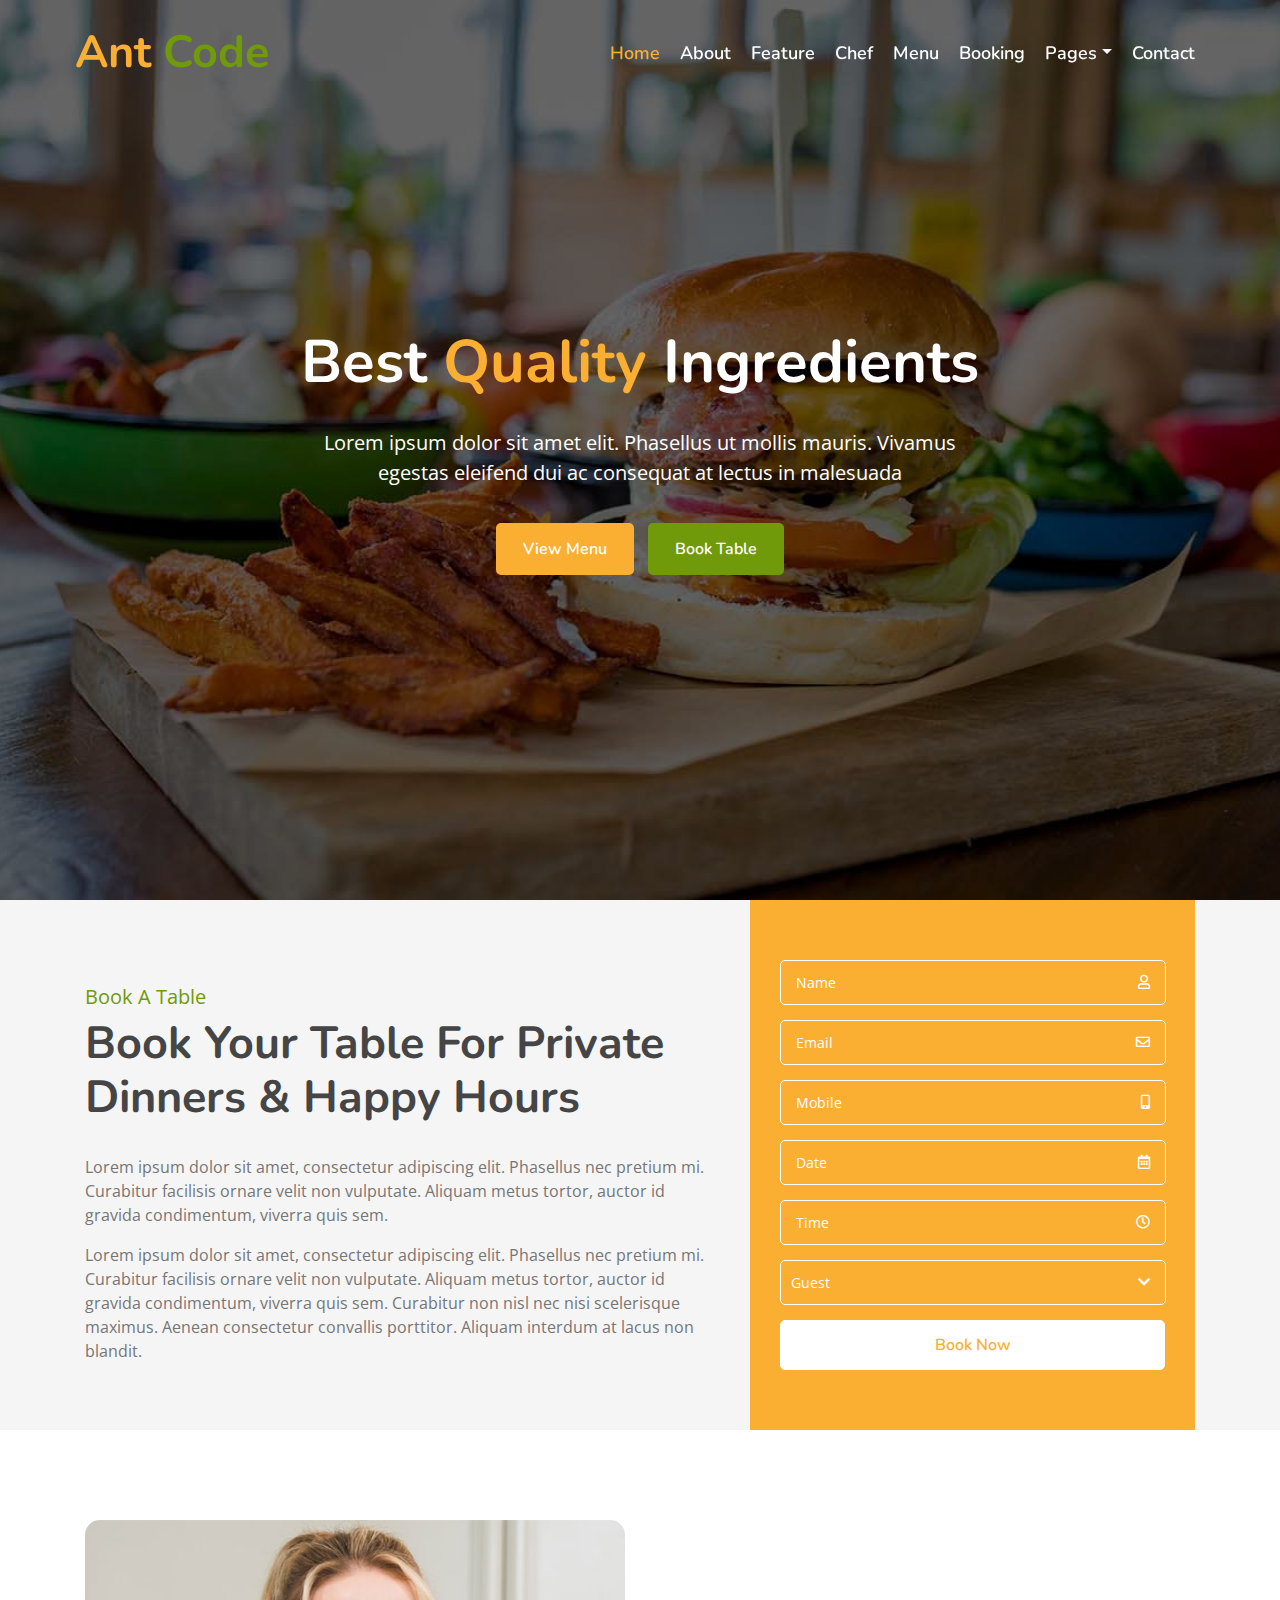
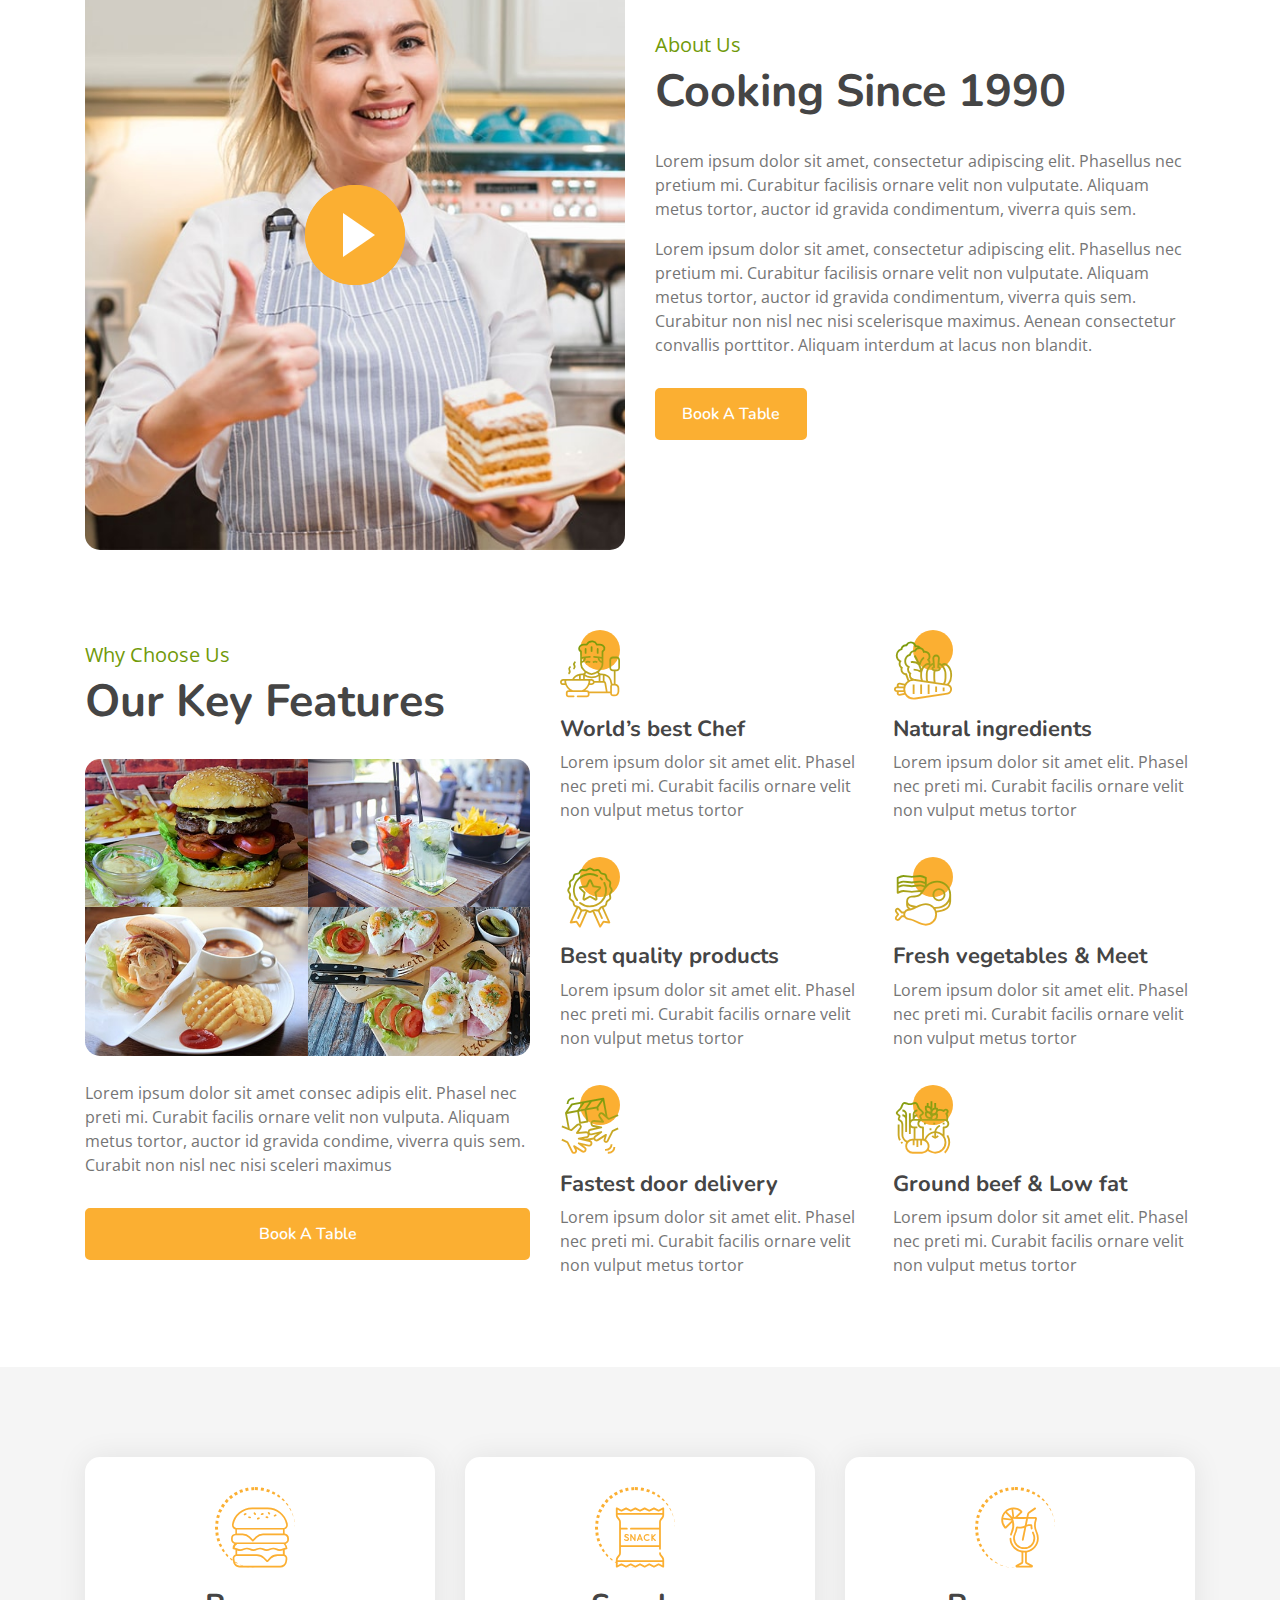
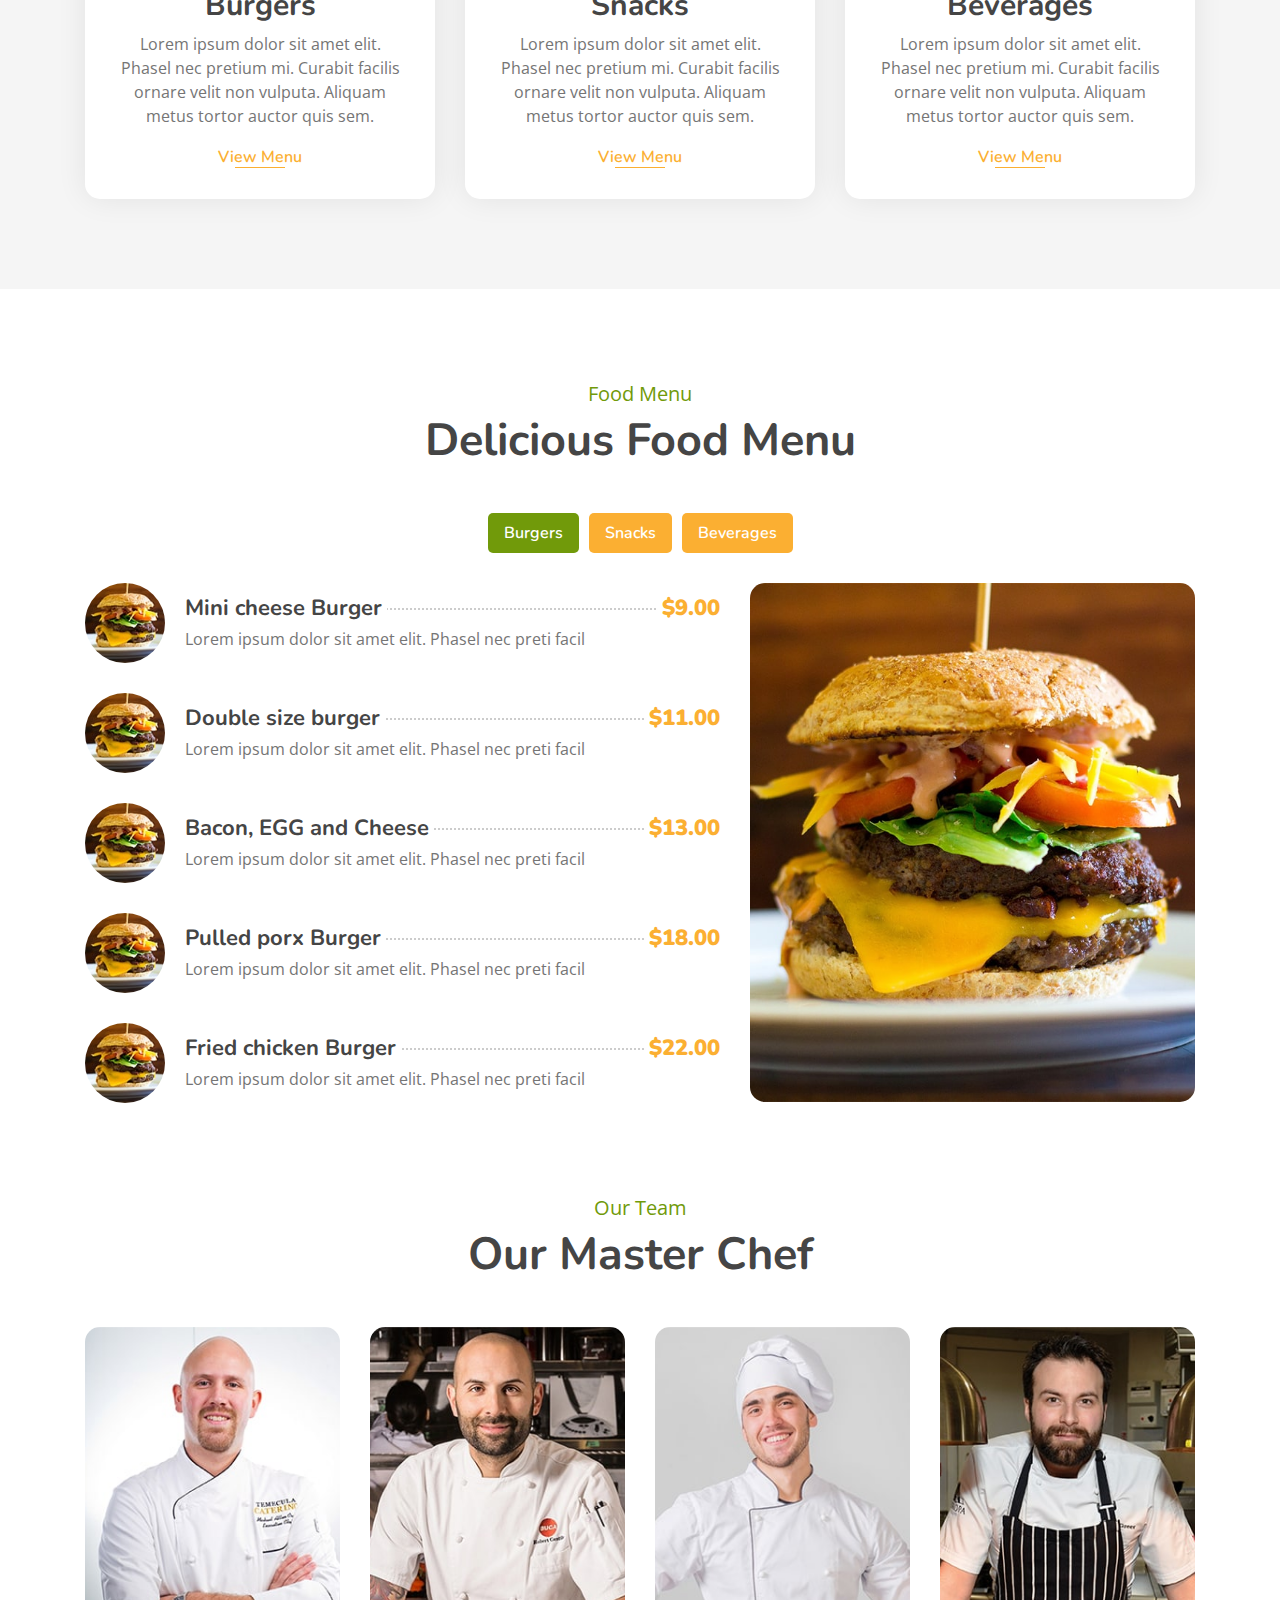
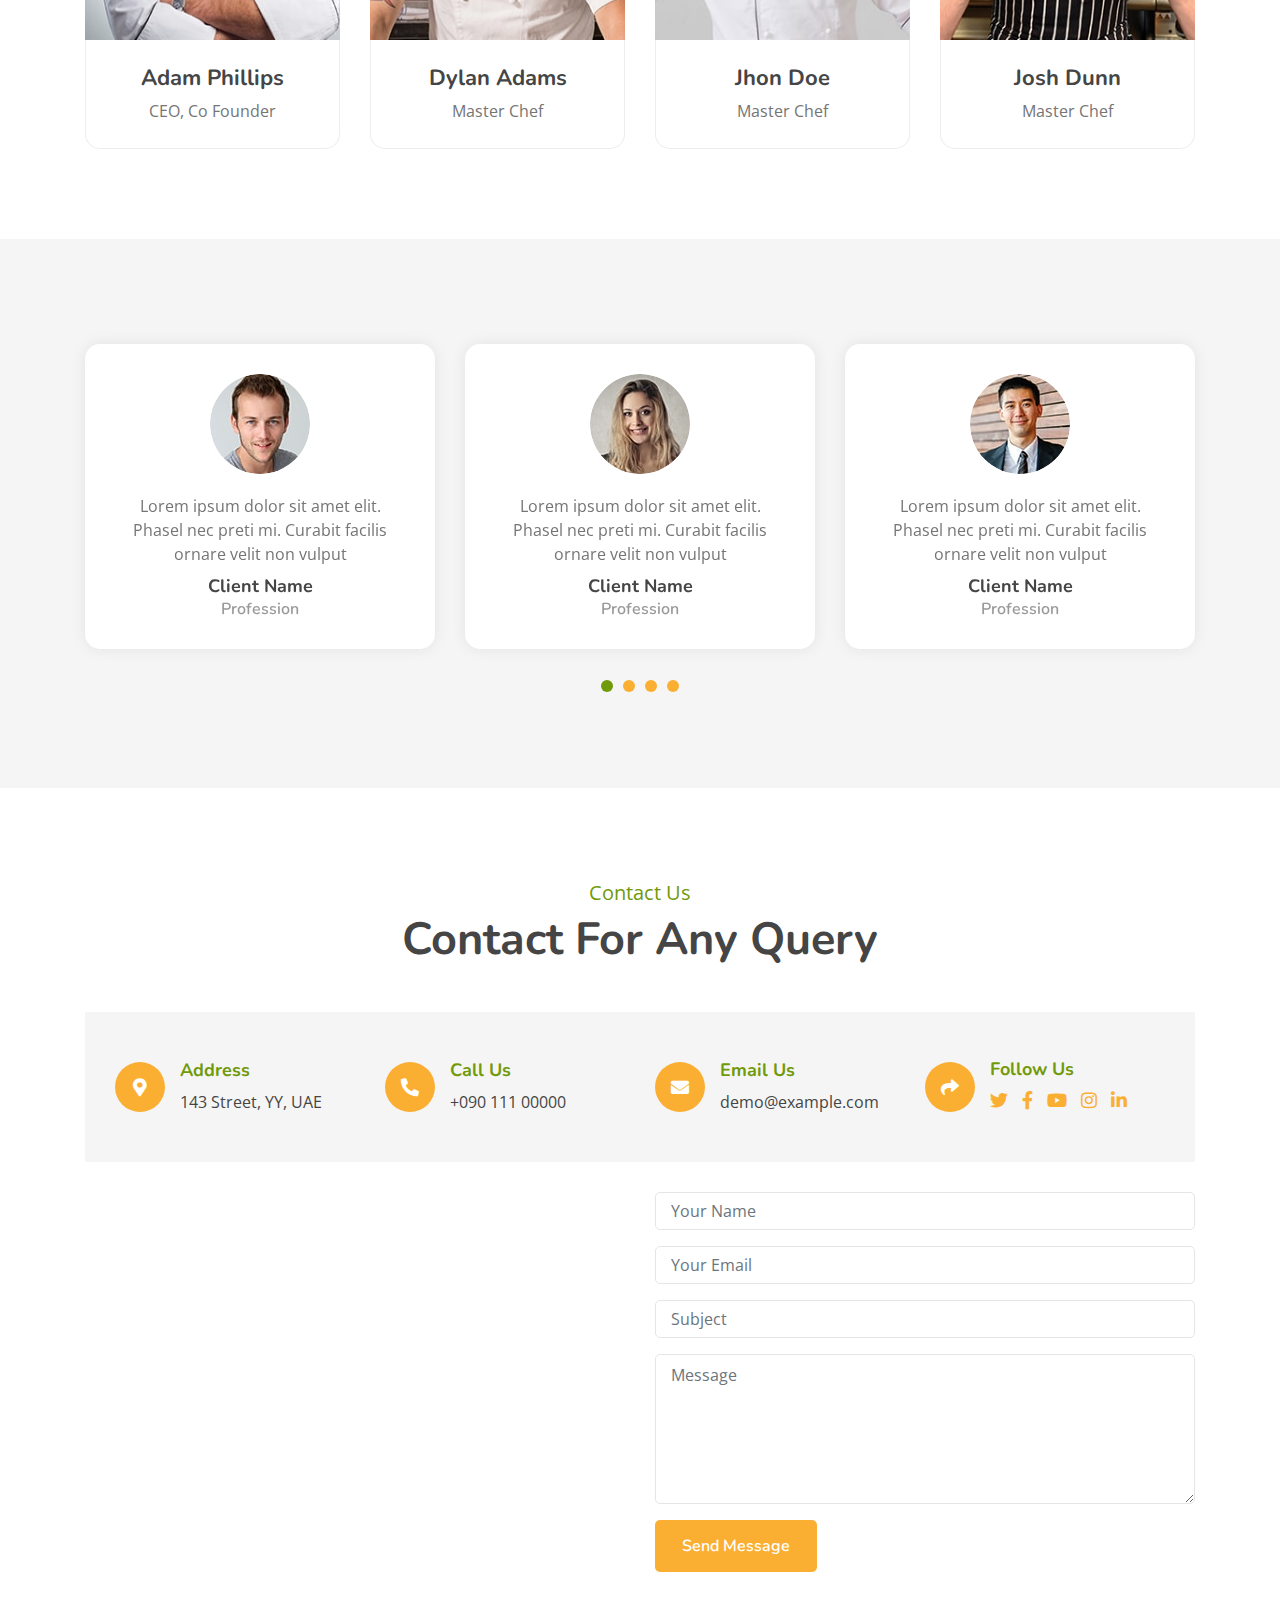
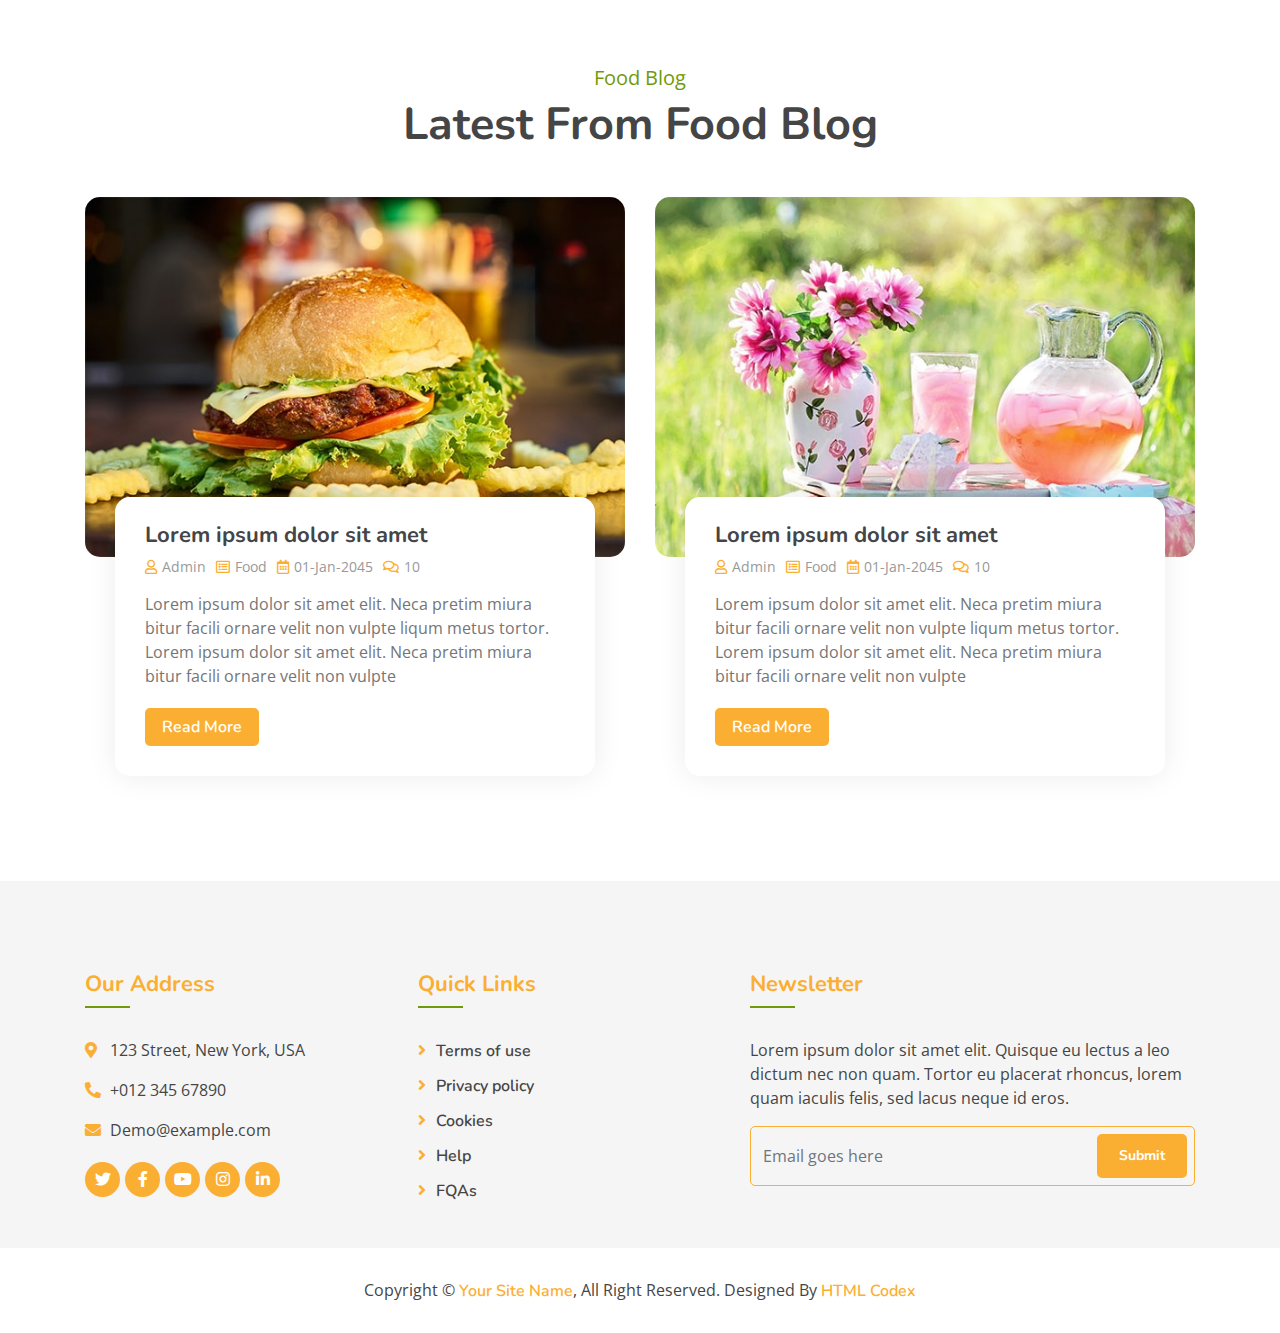
<file: index.html>
<!DOCTYPE html>
<html lang="en">
    <head>
        <meta charset="utf-8">
        <title>Burger King - Food Website Template</title>
        <meta content="width=device-width, initial-scale=1.0" name="viewport">
        <meta content="Free Website Template" name="keywords">
        <meta content="Free Website Template" name="description">

        <!-- Favicon -->
        <link href="img/favicon.ico" rel="icon">

        <!-- Google Font -->
        <link href="https://fonts.googleapis.com/css?family=Open+Sans:300,400|Nunito:600,700" rel="stylesheet"> 
        
        <!-- CSS Libraries -->
        <link href="https://stackpath.bootstrapcdn.com/bootstrap/4.4.1/css/bootstrap.min.css" rel="stylesheet">
        <link href="https://cdnjs.cloudflare.com/ajax/libs/font-awesome/5.10.0/css/all.min.css" rel="stylesheet">
        <link href="lib/animate/animate.min.css" rel="stylesheet">
        <link href="lib/owlcarousel/assets/owl.carousel.min.css" rel="stylesheet">
        <link href="lib/flaticon/font/flaticon.css" rel="stylesheet">
        <link href="lib/tempusdominus/css/tempusdominus-bootstrap-4.min.css" rel="stylesheet" />

        <!-- Template Stylesheet -->
        <link href="css/style.css" rel="stylesheet">
    </head>

    <body>
        <!-- Nav Bar Start -->
        <div class="navbar navbar-expand-lg bg-light navbar-light">
            <div class="container-fluid">
                <a href="index.html" class="navbar-brand">Ant <span>Code</span></a>
                <button type="button" class="navbar-toggler" data-toggle="collapse" data-target="#navbarCollapse">
                    <span class="navbar-toggler-icon"></span>
                </button>

                <div class="collapse navbar-collapse justify-content-between" id="navbarCollapse">
                    <div class="navbar-nav ml-auto">
                        <a href="index.html" class="nav-item nav-link active">Home</a>
                        <a href="about.html" class="nav-item nav-link">About</a>
                        <a href="feature.html" class="nav-item nav-link">Feature</a>
                        <a href="team.html" class="nav-item nav-link">Chef</a>
                        <a href="menu.html" class="nav-item nav-link">Menu</a>
                        <a href="booking.html" class="nav-item nav-link">Booking</a>
                        <div class="nav-item dropdown">
                            <a href="#" class="nav-link dropdown-toggle" data-toggle="dropdown">Pages</a>
                            <div class="dropdown-menu">
                                <a href="blog.html" class="dropdown-item">Blog Grid</a>
                                <a href="single.html" class="dropdown-item">Blog Detail</a>
                            </div>
                        </div>
                        <a href="contact.html" class="nav-item nav-link">Contact</a>
                    </div>
                </div>
            </div>
        </div>
        <!-- Nav Bar End -->


        <!-- Carousel Start -->
        <div class="carousel">
            <div class="container-fluid">
                <div class="owl-carousel">
                    <div class="carousel-item">
                        <div class="carousel-img">
                            <img src="img/carousel-1.jpg" alt="Image">
                        </div>
                        <div class="carousel-text">
                            <h1>Best <span>Quality</span> Ingredients</h1>
                            <p>
                                Lorem ipsum dolor sit amet elit. Phasellus ut mollis mauris. Vivamus egestas eleifend dui ac consequat at lectus in malesuada
                            </p>
                            <div class="carousel-btn">
                                <a class="btn custom-btn" href="">View Menu</a>
                                <a class="btn custom-btn" href="">Book Table</a>
                            </div>
                        </div>
                    </div>
                    <div class="carousel-item">
                        <div class="carousel-img">
                            <img src="img/carousel-2.jpg" alt="Image">
                        </div>
                        <div class="carousel-text">
                            <h1>World’s <span>Best</span> Chef</h1>
                            <p>
                                Morbi sagittis turpis id suscipit feugiat. Suspendisse eu augue urna. Morbi sagittis, orci sodales varius fermentum, tortor
                            </p>
                            <div class="carousel-btn">
                                <a class="btn custom-btn" href="">View Menu</a>
                                <a class="btn custom-btn" href="">Book Table</a>
                            </div>
                        </div>
                    </div>
                    <div class="carousel-item">
                        <div class="carousel-img">
                            <img src="img/carousel-3.jpg" alt="Image">
                        </div>
                        <div class="carousel-text">
                            <h1>Fastest Order <span>Delivery</span></h1>
                            <p>
                                Sed ultrices, est eget feugiat accumsan, dui nibh egestas tortor, ut rhoncus nibh ligula euismod quam. Proin pellentesque odio
                            </p>
                            <div class="carousel-btn">
                                <a class="btn custom-btn" href="">View Menu</a>
                                <a class="btn custom-btn" href="">Book Table</a>
                            </div>
                        </div>
                    </div>
                </div>
            </div>
        </div>
        <!-- Carousel End -->
        
        
        <!-- Booking Start -->
        <div class="booking">
            <div class="container">
                <div class="row align-items-center">
                    <div class="col-lg-7">
                        <div class="booking-content">
                            <div class="section-header">
                                <p>Book A Table</p>
                                <h2>Book Your Table For Private Dinners & Happy Hours</h2>
                            </div>
                            <div class="about-text">
                                <p>
                                    Lorem ipsum dolor sit amet, consectetur adipiscing elit. Phasellus nec pretium mi. Curabitur facilisis ornare velit non vulputate. Aliquam metus tortor, auctor id gravida condimentum, viverra quis sem.
                                </p>
                                <p>
                                    Lorem ipsum dolor sit amet, consectetur adipiscing elit. Phasellus nec pretium mi. Curabitur facilisis ornare velit non vulputate. Aliquam metus tortor, auctor id gravida condimentum, viverra quis sem. Curabitur non nisl nec nisi scelerisque maximus. Aenean consectetur convallis porttitor. Aliquam interdum at lacus non blandit.
                                </p>
                            </div>
                        </div>
                    </div>
                    <div class="col-lg-5">
                        <div class="booking-form">
                            <form>
                                <div class="control-group">
                                    <div class="input-group">
                                        <input type="text" class="form-control" placeholder="Name" required="required" />
                                        <div class="input-group-append">
                                            <div class="input-group-text"><i class="far fa-user"></i></div>
                                        </div>
                                    </div>
                                </div>
                                <div class="control-group">
                                    <div class="input-group">
                                        <input type="email" class="form-control" placeholder="Email" required="required" />
                                        <div class="input-group-append">
                                            <div class="input-group-text"><i class="far fa-envelope"></i></div>
                                        </div>
                                    </div>
                                </div>
                                <div class="control-group">
                                    <div class="input-group">
                                        <input type="text" class="form-control" placeholder="Mobile" required="required" />
                                        <div class="input-group-append">
                                            <div class="input-group-text"><i class="fa fa-mobile-alt"></i></div>
                                        </div>
                                    </div>
                                </div>
                                <div class="control-group">
                                    <div class="input-group date" id="date" data-target-input="nearest">
                                        <input type="text" class="form-control datetimepicker-input" placeholder="Date" data-target="#date" data-toggle="datetimepicker"/>
                                        <div class="input-group-append" data-target="#date" data-toggle="datetimepicker">
                                            <div class="input-group-text"><i class="far fa-calendar-alt"></i></div>
                                        </div>
                                    </div>
                                </div>
                                <div class="control-group">
                                    <div class="input-group time" id="time" data-target-input="nearest">
                                        <input type="text" class="form-control datetimepicker-input" placeholder="Time" data-target="#time" data-toggle="datetimepicker"/>
                                        <div class="input-group-append" data-target="#time" data-toggle="datetimepicker">
                                            <div class="input-group-text"><i class="far fa-clock"></i></div>
                                        </div>
                                    </div>
                                </div>
                                <div class="control-group">
                                    <div class="input-group">
                                        <select class="custom-select form-control">
                                            <option selected>Guest</option>
                                            <option value="1">1 Guest</option>
                                            <option value="2">2 Guest</option>
                                            <option value="3">3 Guest</option>
                                            <option value="4">4 Guest</option>
                                            <option value="5">5 Guest</option>
                                            <option value="6">6 Guest</option>
                                            <option value="7">7 Guest</option>
                                            <option value="8">8 Guest</option>
                                            <option value="9">9 Guest</option>
                                            <option value="10">10 Guest</option>
                                        </select>
                                        <div class="input-group-append">
                                            <div class="input-group-text"><i class="fa fa-chevron-down"></i></div>
                                        </div>
                                    </div>
                                </div>
                                <div>
                                    <button class="btn custom-btn" type="submit">Book Now</button>
                                </div>
                            </form>
                        </div>
                    </div>
                </div>
            </div>
        </div>
        <!-- Booking End -->
        

        <!-- About Start -->
        <div class="about">
            <div class="container">
                <div class="row align-items-center">
                    <div class="col-lg-6">
                        <div class="about-img">
                            <img src="img/about.jpg" alt="Image">
                            <button type="button" class="btn-play" data-toggle="modal" data-src="https://www.youtube.com/embed/DWRcNpR6Kdc" data-target="#videoModal">
                                <span></span>
                            </button>
                        </div>
                    </div>
                    <div class="col-lg-6">
                        <div class="about-content">
                            <div class="section-header">
                                <p>About Us</p>
                                <h2>Cooking Since 1990</h2>
                            </div>
                            <div class="about-text">
                                <p>
                                    Lorem ipsum dolor sit amet, consectetur adipiscing elit. Phasellus nec pretium mi. Curabitur facilisis ornare velit non vulputate. Aliquam metus tortor, auctor id gravida condimentum, viverra quis sem.
                                </p>
                                <p>
                                    Lorem ipsum dolor sit amet, consectetur adipiscing elit. Phasellus nec pretium mi. Curabitur facilisis ornare velit non vulputate. Aliquam metus tortor, auctor id gravida condimentum, viverra quis sem. Curabitur non nisl nec nisi scelerisque maximus. Aenean consectetur convallis porttitor. Aliquam interdum at lacus non blandit.
                                </p>
                                <a class="btn custom-btn" href="">Book A Table</a>
                            </div>
                        </div>
                    </div>
                </div>
            </div>
        </div>
        <!-- About End -->
        
        
        <!-- Video Modal Start-->
        <div class="modal fade" id="videoModal" tabindex="-1" role="dialog" aria-labelledby="exampleModalLabel" aria-hidden="true">
            <div class="modal-dialog" role="document">
                <div class="modal-content">
                    <div class="modal-body">
                        <button type="button" class="close" data-dismiss="modal" aria-label="Close">
                            <span aria-hidden="true">&times;</span>
                        </button>        
                        <!-- 16:9 aspect ratio -->
                        <div class="embed-responsive embed-responsive-16by9">
                            <iframe class="embed-responsive-item" src="" id="video"  allowscriptaccess="always" allow="autoplay"></iframe>
                        </div>
                    </div>
                </div>
            </div>
        </div> 
        <!-- Video Modal End -->
        
        
        <!-- Feature Start -->
        <div class="feature">
            <div class="container">
                <div class="row">
                    <div class="col-lg-5">
                        <div class="section-header">
                            <p>Why Choose Us</p>
                            <h2>Our Key Features</h2>
                        </div>
                        <div class="feature-text">
                            <div class="feature-img">
                                <div class="row">
                                    <div class="col-6">
                                        <img src="img/feature-1.jpg" alt="Image">
                                    </div>
                                    <div class="col-6">
                                        <img src="img/feature-2.jpg" alt="Image">
                                    </div>
                                    <div class="col-6">
                                        <img src="img/feature-3.jpg" alt="Image">
                                    </div>
                                    <div class="col-6">
                                        <img src="img/feature-4.jpg" alt="Image">
                                    </div>
                                </div>
                            </div>
                            <p>
                                Lorem ipsum dolor sit amet consec adipis elit. Phasel nec preti mi. Curabit facilis ornare velit non vulputa. Aliquam metus tortor, auctor id gravida condime, viverra quis sem. Curabit non nisl nec nisi sceleri maximus 
                            </p>
                            <a class="btn custom-btn" href="">Book A Table</a>
                        </div>
                    </div>
                    <div class="col-lg-7">
                        <div class="row">
                            <div class="col-sm-6">
                                <div class="feature-item">
                                    <i class="flaticon-cooking"></i>
                                    <h3>World’s best Chef</h3>
                                    <p>
                                        Lorem ipsum dolor sit amet elit. Phasel nec preti mi. Curabit facilis ornare velit non vulput metus tortor
                                    </p>
                                </div>
                            </div>
                            <div class="col-sm-6">
                                <div class="feature-item">
                                    <i class="flaticon-vegetable"></i>
                                    <h3>Natural ingredients</h3>
                                    <p>
                                        Lorem ipsum dolor sit amet elit. Phasel nec preti mi. Curabit facilis ornare velit non vulput metus tortor
                                    </p>
                                </div>
                            </div>
                        </div>
                        <div class="row">
                            <div class="col-sm-6">
                                <div class="feature-item">
                                    <i class="flaticon-medal"></i>
                                    <h3>Best quality products</h3>
                                    <p>
                                        Lorem ipsum dolor sit amet elit. Phasel nec preti mi. Curabit facilis ornare velit non vulput metus tortor
                                    </p>
                                </div>
                            </div>
                            <div class="col-sm-6">
                                <div class="feature-item">
                                    <i class="flaticon-meat"></i>
                                    <h3>Fresh vegetables & Meet</h3>
                                    <p>
                                        Lorem ipsum dolor sit amet elit. Phasel nec preti mi. Curabit facilis ornare velit non vulput metus tortor
                                    </p>
                                </div>
                            </div>
                        </div>
                        <div class="row">
                            <div class="col-sm-6">
                                <div class="feature-item">
                                    <i class="flaticon-courier"></i>
                                    <h3>Fastest door delivery</h3>
                                    <p>
                                        Lorem ipsum dolor sit amet elit. Phasel nec preti mi. Curabit facilis ornare velit non vulput metus tortor
                                    </p>
                                </div>
                            </div>
                            <div class="col-sm-6">
                                <div class="feature-item">
                                    <i class="flaticon-fruits-and-vegetables"></i>
                                    <h3>Ground beef & Low fat</h3>
                                    <p>
                                        Lorem ipsum dolor sit amet elit. Phasel nec preti mi. Curabit facilis ornare velit non vulput metus tortor
                                    </p>
                                </div>
                            </div>
                        </div>
                    </div>
                </div>
            </div>
        </div>
        <!-- Feature End -->
        
        
        <!-- Food Start -->
        <div class="food">
            <div class="container">
                <div class="row align-items-center">
                    <div class="col-md-4">
                        <div class="food-item">
                            <i class="flaticon-burger"></i>
                            <h2>Burgers</h2>
                            <p>
                                Lorem ipsum dolor sit amet elit. Phasel nec pretium mi. Curabit facilis ornare velit non vulputa. Aliquam metus tortor auctor quis sem. 
                            </p>
                            <a href="">View Menu</a>
                        </div>
                    </div>
                    <div class="col-md-4">
                        <div class="food-item">
                            <i class="flaticon-snack"></i>
                            <h2>Snacks</h2>
                            <p>
                                Lorem ipsum dolor sit amet elit. Phasel nec pretium mi. Curabit facilis ornare velit non vulputa. Aliquam metus tortor auctor quis sem. 
                            </p>
                            <a href="">View Menu</a>
                        </div>
                    </div>
                    <div class="col-md-4">
                        <div class="food-item">
                            <i class="flaticon-cocktail"></i>
                            <h2>Beverages</h2>
                            <p>
                                Lorem ipsum dolor sit amet elit. Phasel nec pretium mi. Curabit facilis ornare velit non vulputa. Aliquam metus tortor auctor quis sem. 
                            </p>
                            <a href="">View Menu</a>
                        </div>
                    </div>
                </div>
            </div>
        </div>
        <!-- Food End -->
        
        
        <!-- Menu Start -->
        <div class="menu">
            <div class="container">
                <div class="section-header text-center">
                    <p>Food Menu</p>
                    <h2>Delicious Food Menu</h2>
                </div>
                <div class="menu-tab">
                    <ul class="nav nav-pills justify-content-center">
                        <li class="nav-item">
                            <a class="nav-link active" data-toggle="pill" href="#burgers">Burgers</a>
                        </li>
                        <li class="nav-item">
                            <a class="nav-link" data-toggle="pill" href="#snacks">Snacks</a>
                        </li>
                        <li class="nav-item">
                            <a class="nav-link" data-toggle="pill" href="#beverages">Beverages</a>
                        </li>
                    </ul>
                    <div class="tab-content">
                        <div id="burgers" class="container tab-pane active">
                            <div class="row">
                                <div class="col-lg-7 col-md-12">
                                    <div class="menu-item">
                                        <div class="menu-img">
                                            <img src="img/menu-burger.jpg" alt="Image">
                                        </div>
                                        <div class="menu-text">
                                            <h3><span>Mini cheese Burger</span> <strong>$9.00</strong></h3>
                                            <p>Lorem ipsum dolor sit amet elit. Phasel nec preti facil</p>
                                        </div>
                                    </div>
                                    <div class="menu-item">
                                        <div class="menu-img">
                                            <img src="img/menu-burger.jpg" alt="Image">
                                        </div>
                                        <div class="menu-text">
                                            <h3><span>Double size burger</span> <strong>$11.00</strong></h3>
                                            <p>Lorem ipsum dolor sit amet elit. Phasel nec preti facil</p>
                                        </div>
                                    </div>
                                    <div class="menu-item">
                                        <div class="menu-img">
                                            <img src="img/menu-burger.jpg" alt="Image">
                                        </div>
                                        <div class="menu-text">
                                            <h3><span>Bacon, EGG and Cheese</span> <strong>$13.00</strong></h3>
                                            <p>Lorem ipsum dolor sit amet elit. Phasel nec preti facil</p>
                                        </div>
                                    </div>
                                    <div class="menu-item">
                                        <div class="menu-img">
                                            <img src="img/menu-burger.jpg" alt="Image">
                                        </div>
                                        <div class="menu-text">
                                            <h3><span>Pulled porx Burger</span> <strong>$18.00</strong></h3>
                                            <p>Lorem ipsum dolor sit amet elit. Phasel nec preti facil</p>
                                        </div>
                                    </div>
                                    <div class="menu-item">
                                        <div class="menu-img">
                                            <img src="img/menu-burger.jpg" alt="Image">
                                        </div>
                                        <div class="menu-text">
                                            <h3><span>Fried chicken Burger</span> <strong>$22.00</strong></h3>
                                            <p>Lorem ipsum dolor sit amet elit. Phasel nec preti facil</p>
                                        </div>
                                    </div>
                                </div>
                                <div class="col-lg-5 d-none d-lg-block">
                                    <img src="img/menu-burger-img.jpg" alt="Image">
                                </div>
                            </div>
                        </div>
                        <div id="snacks" class="container tab-pane fade">
                            <div class="row">
                                <div class="col-lg-7 col-md-12">
                                    <div class="menu-item">
                                        <div class="menu-img">
                                            <img src="img/menu-snack.jpg" alt="Image">
                                        </div>
                                        <div class="menu-text">
                                            <h3><span>Corn Tikki - Spicy fried Aloo</span> <strong>$15.00</strong></h3>
                                            <p>Lorem ipsum dolor sit amet elit. Phasel nec preti facil</p>
                                        </div>
                                    </div>
                                    <div class="menu-item">
                                        <div class="menu-img">
                                            <img src="img/menu-snack.jpg" alt="Image">
                                        </div>
                                        <div class="menu-text">
                                            <h3><span>Bread besan Toast</span> <strong>$35.00</strong></h3>
                                            <p>Lorem ipsum dolor sit amet elit. Phasel nec preti facil</p>
                                        </div>
                                    </div>
                                    <div class="menu-item">
                                        <div class="menu-img">
                                            <img src="img/menu-snack.jpg" alt="Image">
                                        </div>
                                        <div class="menu-text">
                                            <h3><span>Healthy soya nugget snacks</span> <strong>$20.00</strong></h3>
                                            <p>Lorem ipsum dolor sit amet elit. Phasel nec preti facil</p>
                                        </div>
                                    </div>
                                    <div class="menu-item">
                                        <div class="menu-img">
                                            <img src="img/menu-snack.jpg" alt="Image">
                                        </div>
                                        <div class="menu-text">
                                            <h3><span>Tandoori Soya Chunks</span> <strong>$30.00</strong></h3>
                                            <p>Lorem ipsum dolor sit amet elit. Phasel nec preti facil</p>
                                        </div>
                                    </div>
                                </div>
                                <div class="col-lg-5 d-none d-lg-block">
                                    <img src="img/menu-snack-img.jpg" alt="Image">
                                </div>
                            </div>
                        </div>
                        <div id="beverages" class="container tab-pane fade">
                            <div class="row">
                                <div class="col-lg-7 col-md-12">
                                    <div class="menu-item">
                                        <div class="menu-img">
                                            <img src="img/menu-beverage.jpg" alt="Image">
                                        </div>
                                        <div class="menu-text">
                                            <h3><span>Single Cup Brew</span> <strong>$7.00</strong></h3>
                                            <p>Lorem ipsum dolor sit amet elit. Phasel nec preti facil</p>
                                        </div>
                                    </div>
                                    <div class="menu-item">
                                        <div class="menu-img">
                                            <img src="img/menu-beverage.jpg" alt="Image">
                                        </div>
                                        <div class="menu-text">
                                            <h3><span>Caffe Americano</span> <strong>$9.00</strong></h3>
                                            <p>Lorem ipsum dolor sit amet elit. Phasel nec preti facil</p>
                                        </div>
                                    </div>
                                    <div class="menu-item">
                                        <div class="menu-img">
                                            <img src="img/menu-beverage.jpg" alt="Image">
                                        </div>
                                        <div class="menu-text">
                                            <h3><span>Caramel Macchiato</span> <strong>$15.00</strong></h3>
                                            <p>Lorem ipsum dolor sit amet elit. Phasel nec preti facil</p>
                                        </div>
                                    </div>
                                    <div class="menu-item">
                                        <div class="menu-img">
                                            <img src="img/menu-beverage.jpg" alt="Image">
                                        </div>
                                        <div class="menu-text">
                                            <h3><span>Standard black coffee</span> <strong>$8.00</strong></h3>
                                            <p>Lorem ipsum dolor sit amet elit. Phasel nec preti facil</p>
                                        </div>
                                    </div>
                                    <div class="menu-item">
                                        <div class="menu-img">
                                            <img src="img/menu-beverage.jpg" alt="Image">
                                        </div>
                                        <div class="menu-text">
                                            <h3><span>Standard black coffee</span> <strong>$12.00</strong></h3>
                                            <p>Lorem ipsum dolor sit amet elit. Phasel nec preti facil</p>
                                        </div>
                                    </div>
                                </div>
                                <div class="col-lg-5 d-none d-lg-block">
                                    <img src="img/menu-beverage-img.jpg" alt="Image">
                                </div>
                            </div>
                        </div>
                    </div>
                </div>
            </div>
        </div>
        <!-- Menu End -->
        
        
        <!-- Team Start -->
        <div class="team">
            <div class="container">
                <div class="section-header text-center">
                    <p>Our Team</p>
                    <h2>Our Master Chef</h2>
                </div>
                <div class="row">
                    <div class="col-lg-3 col-md-6">
                        <div class="team-item">
                            <div class="team-img">
                                <img src="img/team-1.jpg" alt="Image">
                                <div class="team-social">
                                    <a href=""><i class="fab fa-twitter"></i></a>
                                    <a href=""><i class="fab fa-facebook-f"></i></a>
                                    <a href=""><i class="fab fa-linkedin-in"></i></a>
                                    <a href=""><i class="fab fa-instagram"></i></a>
                                </div>
                            </div>
                            <div class="team-text">
                                <h2>Adam Phillips</h2>
                                <p>CEO, Co Founder</p>
                            </div>
                        </div>
                    </div>
                    <div class="col-lg-3 col-md-6">
                        <div class="team-item">
                            <div class="team-img">
                                <img src="img/team-2.jpg" alt="Image">
                                <div class="team-social">
                                    <a href=""><i class="fab fa-twitter"></i></a>
                                    <a href=""><i class="fab fa-facebook-f"></i></a>
                                    <a href=""><i class="fab fa-linkedin-in"></i></a>
                                    <a href=""><i class="fab fa-instagram"></i></a>
                                </div>
                            </div>
                            <div class="team-text">
                                <h2>Dylan Adams</h2>
                                <p>Master Chef</p>
                            </div>
                        </div>
                    </div>
                    <div class="col-lg-3 col-md-6">
                        <div class="team-item">
                            <div class="team-img">
                                <img src="img/team-3.jpg" alt="Image">
                                <div class="team-social">
                                    <a href=""><i class="fab fa-twitter"></i></a>
                                    <a href=""><i class="fab fa-facebook-f"></i></a>
                                    <a href=""><i class="fab fa-linkedin-in"></i></a>
                                    <a href=""><i class="fab fa-instagram"></i></a>
                                </div>
                            </div>
                            <div class="team-text">
                                <h2>Jhon Doe</h2>
                                <p>Master Chef</p>
                            </div>
                        </div>
                    </div>
                    <div class="col-lg-3 col-md-6">
                        <div class="team-item">
                            <div class="team-img">
                                <img src="img/team-4.jpg" alt="Image">
                                <div class="team-social">
                                    <a href=""><i class="fab fa-twitter"></i></a>
                                    <a href=""><i class="fab fa-facebook-f"></i></a>
                                    <a href=""><i class="fab fa-linkedin-in"></i></a>
                                    <a href=""><i class="fab fa-instagram"></i></a>
                                </div>
                            </div>
                            <div class="team-text">
                                <h2>Josh Dunn</h2>
                                <p>Master Chef</p>
                            </div>
                        </div>
                    </div>
                </div>
            </div>
        </div>
        <!-- Team End -->
        
        
        <!-- Testimonial Start -->
        <div class="testimonial">
            <div class="container">
                <div class="owl-carousel testimonials-carousel">
                    <div class="testimonial-item">
                        <div class="testimonial-img">
                            <img src="img/testimonial-1.jpg" alt="Image">
                        </div>
                        <p>
                            Lorem ipsum dolor sit amet elit. Phasel nec preti mi. Curabit facilis ornare velit non vulput
                        </p>
                        <h2>Client Name</h2>
                        <h3>Profession</h3>
                    </div>
                    <div class="testimonial-item">
                        <div class="testimonial-img">
                            <img src="img/testimonial-2.jpg" alt="Image">
                        </div>
                        <p>
                            Lorem ipsum dolor sit amet elit. Phasel nec preti mi. Curabit facilis ornare velit non vulput
                        </p>
                        <h2>Client Name</h2>
                        <h3>Profession</h3>
                    </div>
                    <div class="testimonial-item">
                        <div class="testimonial-img">
                            <img src="img/testimonial-3.jpg" alt="Image">
                        </div>
                        <p>
                            Lorem ipsum dolor sit amet elit. Phasel nec preti mi. Curabit facilis ornare velit non vulput
                        </p>
                        <h2>Client Name</h2>
                        <h3>Profession</h3>
                    </div>
                    <div class="testimonial-item">
                        <div class="testimonial-img">
                            <img src="img/testimonial-4.jpg" alt="Image">
                        </div>
                        <p>
                            Lorem ipsum dolor sit amet elit. Phasel nec preti mi. Curabit facilis ornare velit non vulput
                        </p>
                        <h2>Client Name</h2>
                        <h3>Profession</h3>
                    </div>
                </div>
            </div>
        </div>
        <!-- Testimonial End -->
        
        
        <!-- Contact Start -->
        <div class="contact">
            <div class="container">
                <div class="section-header text-center">
                    <p>Contact Us</p>
                    <h2>Contact For Any Query</h2>
                </div>
                <div class="row align-items-center contact-information">
                    <div class="col-md-6 col-lg-3">
                        <div class="contact-info">
                            <div class="contact-icon">
                                <i class="fa fa-map-marker-alt"></i>
                            </div>
                            <div class="contact-text">
                                <h3>Address</h3>
                                <p>143 Street, YY, UAE</p>
                            </div>
                        </div>
                    </div>
                    <div class="col-md-6 col-lg-3">
                        <div class="contact-info">
                            <div class="contact-icon">
                                <i class="fa fa-phone-alt"></i>
                            </div>
                            <div class="contact-text">
                                <h3>Call Us</h3>
                                <p>+090 111 00000</p>
                            </div>
                        </div>
                    </div>
                    <div class="col-md-6 col-lg-3">
                        <div class="contact-info">
                            <div class="contact-icon">
                                <i class="fa fa-envelope"></i>
                            </div>
                            <div class="contact-text">
                                <h3>Email Us</h3>
                                <p>demo@example.com</p>
                            </div>
                        </div>
                    </div>
                    <div class="col-md-6 col-lg-3">
                        <div class="contact-info">
                            <div class="contact-icon">
                                <i class="fa fa-share"></i>
                            </div>
                            <div class="contact-text">
                                <h3>Follow Us</h3>
                                <div class="contact-social">
                                    <a href=""><i class="fab fa-twitter"></i></a>
                                    <a href=""><i class="fab fa-facebook-f"></i></a>
                                    <a href=""><i class="fab fa-youtube"></i></a>
                                    <a href=""><i class="fab fa-instagram"></i></a>
                                    <a href=""><i class="fab fa-linkedin-in"></i></a>
                                </div>
                            </div>
                        </div>
                    </div>
                </div>
                <div class="row contact-form">
                    <div class="col-md-6">
                        <iframe src="https://www.google.com/maps/embed?pb=!1m18!1m12!1m3!1d3001156.4288297426!2d-78.01371936852176!3d42.72876761954724!2m3!1f0!2f0!3f0!3m2!1i1024!2i768!4f13.1!3m3!1m2!1s0x4ccc4bf0f123a5a9%3A0xddcfc6c1de189567!2sNew%20York%2C%20USA!5e0!3m2!1sen!2sbd!4v1600663868074!5m2!1sen!2sbd" frameborder="0" style="border:0;" allowfullscreen="" aria-hidden="false" tabindex="0"></iframe>
                    </div>
                    <div class="col-md-6">
                        <div id="success"></div>
                        <form name="sentMessage" id="contactForm" novalidate="novalidate">
                            <div class="control-group">
                                <input type="text" class="form-control" id="name" placeholder="Your Name" required="required" data-validation-required-message="Please enter your name" />
                                <p class="help-block text-danger"></p>
                            </div>
                            <div class="control-group">
                                <input type="email" class="form-control" id="email" placeholder="Your Email" required="required" data-validation-required-message="Please enter your email" />
                                <p class="help-block text-danger"></p>
                            </div>
                            <div class="control-group">
                                <input type="text" class="form-control" id="subject" placeholder="Subject" required="required" data-validation-required-message="Please enter a subject" />
                                <p class="help-block text-danger"></p>
                            </div>
                            <div class="control-group">
                                <textarea class="form-control" id="message" placeholder="Message" required="required" data-validation-required-message="Please enter your message"></textarea>
                                <p class="help-block text-danger"></p>
                            </div>
                            <div>
                                <button class="btn custom-btn" type="submit" id="sendMessageButton">Send Message</button>
                            </div>
                        </form>
                    </div>
                </div>
            </div>
        </div>
        <!-- Contact End -->


        <!-- Blog Start -->
        <div class="blog">
            <div class="container">
                <div class="section-header text-center">
                    <p>Food Blog</p>
                    <h2>Latest From Food Blog</h2>
                </div>
                <div class="row">
                    <div class="col-md-6">
                        <div class="blog-item">
                            <div class="blog-img">
                                <img src="img/blog-1.jpg" alt="Blog">
                            </div>
                            <div class="blog-content">
                                <h2 class="blog-title">Lorem ipsum dolor sit amet</h2>
                                <div class="blog-meta">
                                    <p><i class="far fa-user"></i>Admin</p>
                                    <p><i class="far fa-list-alt"></i>Food</p>
                                    <p><i class="far fa-calendar-alt"></i>01-Jan-2045</p>
                                    <p><i class="far fa-comments"></i>10</p>
                                </div>
                                <div class="blog-text">
                                    <p>
                                        Lorem ipsum dolor sit amet elit. Neca pretim miura bitur facili ornare velit non vulpte liqum metus tortor. Lorem ipsum dolor sit amet elit. Neca pretim miura bitur facili ornare velit non vulpte
                                    </p>
                                    <a class="btn custom-btn" href="">Read More</a>
                                </div>
                            </div>
                        </div>
                    </div>
                    <div class="col-md-6">
                        <div class="blog-item">
                            <div class="blog-img">
                                <img src="img/blog-2.jpg" alt="Blog">
                            </div>
                            <div class="blog-content">
                                <h2 class="blog-title">Lorem ipsum dolor sit amet</h2>
                                <div class="blog-meta">
                                    <p><i class="far fa-user"></i>Admin</p>
                                    <p><i class="far fa-list-alt"></i>Food</p>
                                    <p><i class="far fa-calendar-alt"></i>01-Jan-2045</p>
                                    <p><i class="far fa-comments"></i>10</p>
                                </div>
                                <div class="blog-text">
                                    <p>
                                        Lorem ipsum dolor sit amet elit. Neca pretim miura bitur facili ornare velit non vulpte liqum metus tortor. Lorem ipsum dolor sit amet elit. Neca pretim miura bitur facili ornare velit non vulpte
                                    </p>
                                    <a class="btn custom-btn" href="">Read More</a>
                                </div>
                            </div>
                        </div>
                    </div>
                </div>
            </div>
        </div>
        <!-- Blog End -->


        <!-- Footer Start -->
        <div class="footer">
            <div class="container">
                <div class="row">
                    <div class="col-lg-7">
                        <div class="row">
                            <div class="col-md-6">
                                <div class="footer-contact">
                                    <h2>Our Address</h2>
                                    <p><i class="fa fa-map-marker-alt"></i>123 Street, New York, USA</p>
                                    <p><i class="fa fa-phone-alt"></i>+012 345 67890</p>
                                    <p><i class="fa fa-envelope"></i>Demo@example.com</p>
                                    <div class="footer-social">
                                        <a href=""><i class="fab fa-twitter"></i></a>
                                        <a href=""><i class="fab fa-facebook-f"></i></a>
                                        <a href=""><i class="fab fa-youtube"></i></a>
                                        <a href=""><i class="fab fa-instagram"></i></a>
                                        <a href=""><i class="fab fa-linkedin-in"></i></a>
                                    </div>
                                </div>
                            </div>
                            <div class="col-md-6">
                                <div class="footer-link">
                                    <h2>Quick Links</h2>
                                    <a href="">Terms of use</a>
                                    <a href="">Privacy policy</a>
                                    <a href="">Cookies</a>
                                    <a href="">Help</a>
                                    <a href="">FQAs</a>
                                </div>
                            </div>
                        </div>
                    </div>
                    <div class="col-lg-5">
                        <div class="footer-newsletter">
                            <h2>Newsletter</h2>
                            <p>
                                Lorem ipsum dolor sit amet elit. Quisque eu lectus a leo dictum nec non quam. Tortor eu placerat rhoncus, lorem quam iaculis felis, sed lacus neque id eros.
                            </p>
                            <div class="form">
                                <input class="form-control" placeholder="Email goes here">
                                <button class="btn custom-btn">Submit</button>
                            </div>
                        </div>
                    </div>
                </div>
            </div>
            <div class="copyright">
                <div class="container">
                    <p>Copyright &copy; <a href="#">Your Site Name</a>, All Right Reserved.</p>
                    <p>Designed By <a href="https://htmlcodex.com">HTML Codex</a></p>
                </div>
            </div>
        </div>
        <!-- Footer End -->

        <a href="#" class="back-to-top"><i class="fa fa-chevron-up"></i></a>

        <!-- JavaScript Libraries -->
        <script src="https://code.jquery.com/jquery-3.4.1.min.js"></script>
        <script src="https://stackpath.bootstrapcdn.com/bootstrap/4.4.1/js/bootstrap.bundle.min.js"></script>
        <script src="lib/easing/easing.min.js"></script>
        <script src="lib/owlcarousel/owl.carousel.min.js"></script>
        <script src="lib/tempusdominus/js/moment.min.js"></script>
        <script src="lib/tempusdominus/js/moment-timezone.min.js"></script>
        <script src="lib/tempusdominus/js/tempusdominus-bootstrap-4.min.js"></script>
        
        <!-- Contact Javascript File -->
        <script src="mail/jqBootstrapValidation.min.js"></script>
        <script src="mail/contact.js"></script>

        <!-- Template Javascript -->
        <script src="js/main.js"></script>
    </body>
</html>
</file>
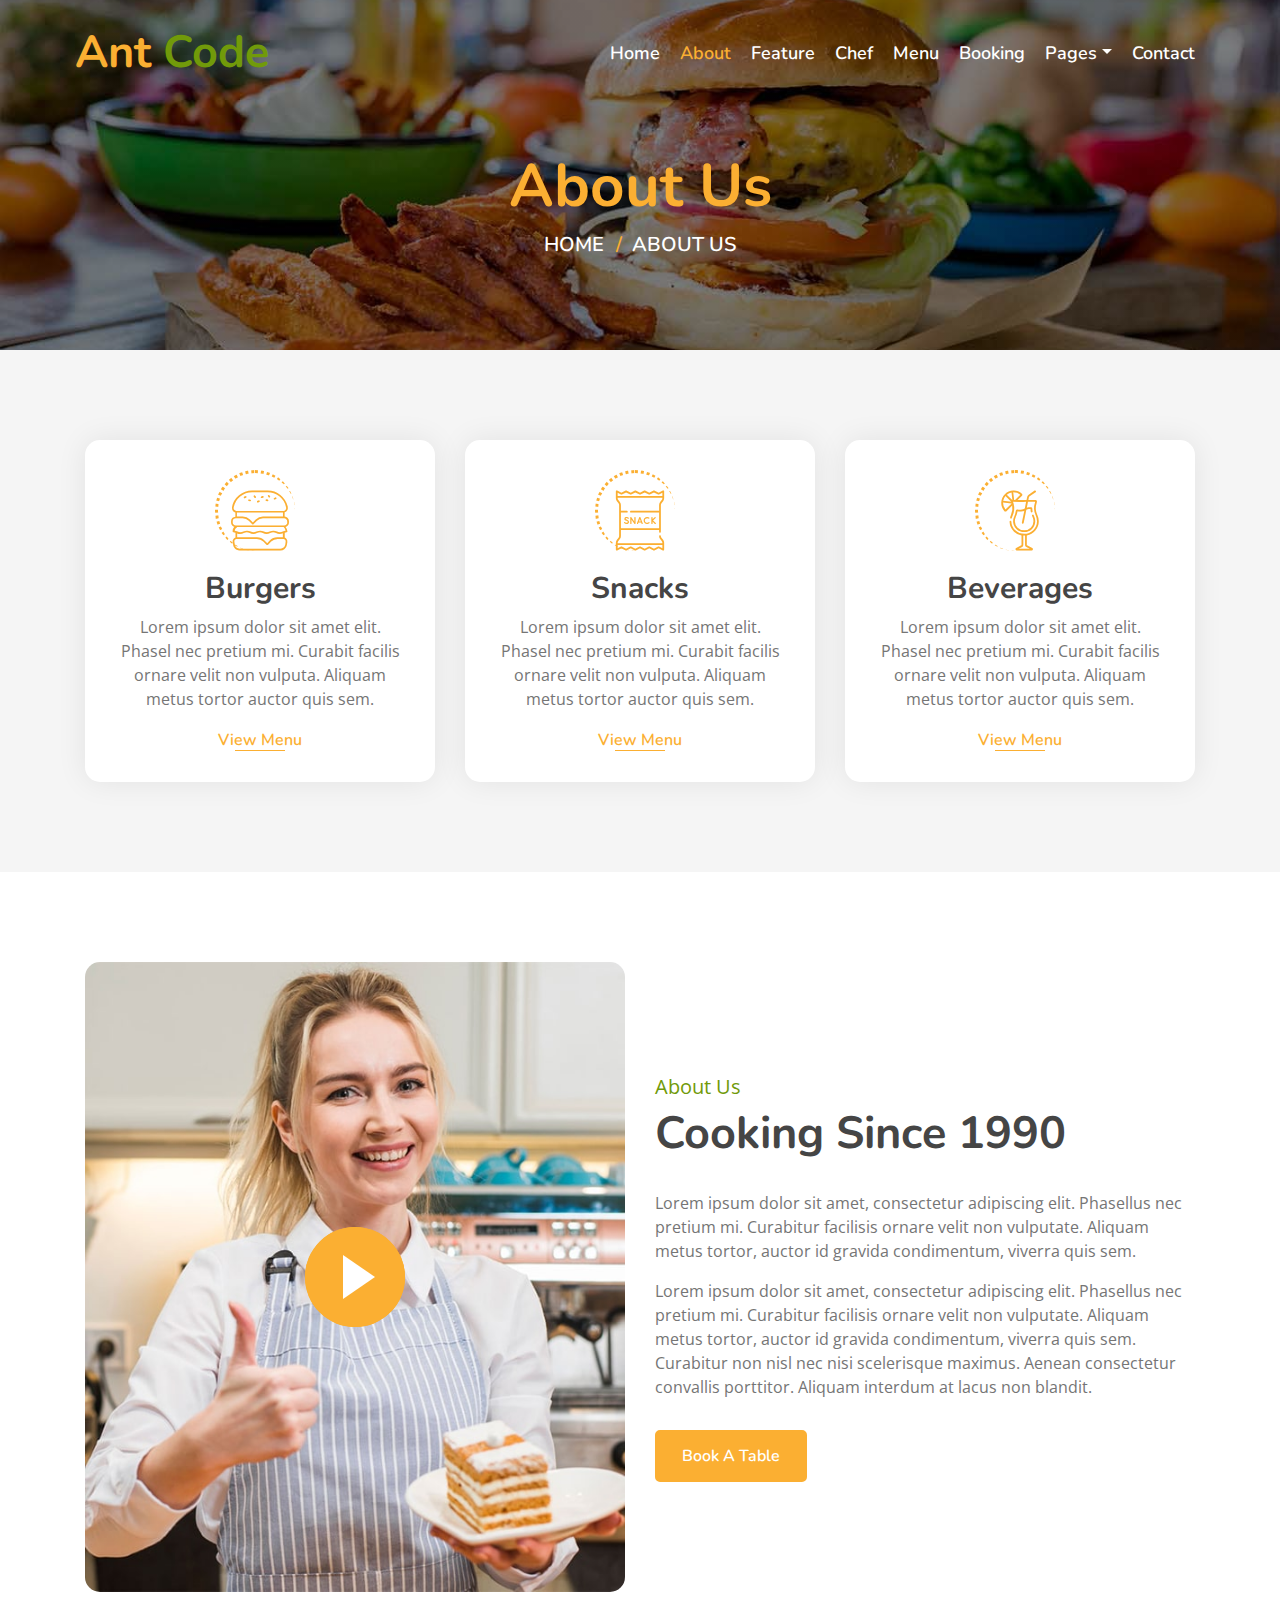
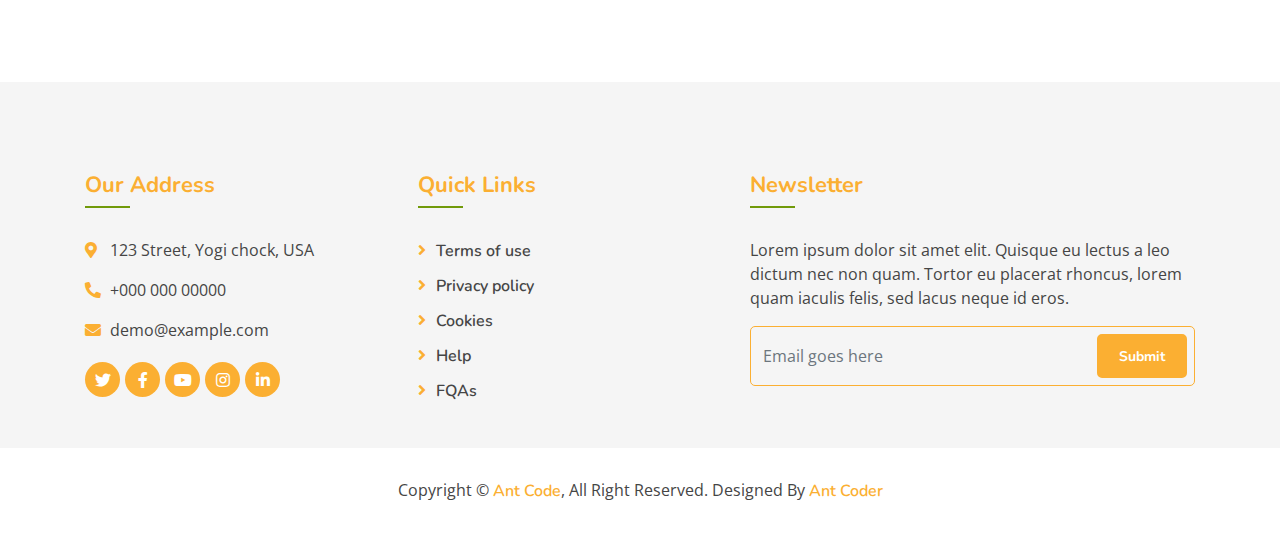
<file: about.html>
<!DOCTYPE html>
<html lang="en">
    <head>
        <meta charset="utf-8">
        <title>Burger King - Food Website Template</title>
        <meta content="width=device-width, initial-scale=1.0" name="viewport">
        <meta content="Free Website Template" name="keywords">
        <meta content="Free Website Template" name="description">

        <!-- Favicon -->
        <link href="img/favicon.ico" rel="icon">

        <!-- Google Font -->
        <link href="https://fonts.googleapis.com/css?family=Open+Sans:300,400|Nunito:600,700" rel="stylesheet"> 
        
        <!-- CSS Libraries -->
        <link href="https://stackpath.bootstrapcdn.com/bootstrap/4.4.1/css/bootstrap.min.css" rel="stylesheet">
        <link href="https://cdnjs.cloudflare.com/ajax/libs/font-awesome/5.10.0/css/all.min.css" rel="stylesheet">
        <link href="lib/animate/animate.min.css" rel="stylesheet">
        <link href="lib/owlcarousel/assets/owl.carousel.min.css" rel="stylesheet">
        <link href="lib/flaticon/font/flaticon.css" rel="stylesheet">
        <link href="lib/tempusdominus/css/tempusdominus-bootstrap-4.min.css" rel="stylesheet" />

        <!-- Template Stylesheet -->
        <link href="css/style.css" rel="stylesheet">
    </head>

    <body>
        <!-- Nav Bar Start -->
        <div class="navbar navbar-expand-lg bg-light navbar-light">
            <div class="container-fluid">
                <a href="index.html" class="navbar-brand">Ant <span>Code</span></a>
                <button type="button" class="navbar-toggler" data-toggle="collapse" data-target="#navbarCollapse">
                    <span class="navbar-toggler-icon"></span>
                </button>

                <div class="collapse navbar-collapse justify-content-between" id="navbarCollapse">
                    <div class="navbar-nav ml-auto">
                        <a href="index.html" class="nav-item nav-link">Home</a>
                        <a href="about.html" class="nav-item nav-link active">About</a>
                        <a href="feature.html" class="nav-item nav-link">Feature</a>
                        <a href="team.html" class="nav-item nav-link">Chef</a>
                        <a href="menu.html" class="nav-item nav-link">Menu</a>
                        <a href="booking.html" class="nav-item nav-link">Booking</a>
                        <div class="nav-item dropdown">
                            <a href="#" class="nav-link dropdown-toggle" data-toggle="dropdown">Pages</a>
                            <div class="dropdown-menu">
                                <a href="blog.html" class="dropdown-item">Blog Grid</a>
                                <a href="single.html" class="dropdown-item">Blog Detail</a>
                            </div>
                        </div>
                        <a href="contact.html" class="nav-item nav-link">Contact</a>
                    </div>
                </div>
            </div>
        </div>
        <!-- Nav Bar End -->
        
        
        <!-- Page Header Start -->
        <div class="page-header mb-0">
            <div class="container">
                <div class="row">
                    <div class="col-12">
                        <h2>About Us</h2>
                    </div>
                    <div class="col-12">
                        <a href="">Home</a>
                        <a href="">About Us</a>
                    </div>
                </div>
            </div>
        </div>
        <!-- Page Header End -->
        
        
        <!-- Food Start -->
        <div class="food mt-0">
            <div class="container">
                <div class="row align-items-center">
                    <div class="col-md-4">
                        <div class="food-item">
                            <i class="flaticon-burger"></i>
                            <h2>Burgers</h2>
                            <p>
                                Lorem ipsum dolor sit amet elit. Phasel nec pretium mi. Curabit facilis ornare velit non vulputa. Aliquam metus tortor auctor quis sem. 
                            </p>
                            <a href="">View Menu</a>
                        </div>
                    </div>
                    <div class="col-md-4">
                        <div class="food-item">
                            <i class="flaticon-snack"></i>
                            <h2>Snacks</h2>
                            <p>
                                Lorem ipsum dolor sit amet elit. Phasel nec pretium mi. Curabit facilis ornare velit non vulputa. Aliquam metus tortor auctor quis sem. 
                            </p>
                            <a href="">View Menu</a>
                        </div>
                    </div>
                    <div class="col-md-4">
                        <div class="food-item">
                            <i class="flaticon-cocktail"></i>
                            <h2>Beverages</h2>
                            <p>
                                Lorem ipsum dolor sit amet elit. Phasel nec pretium mi. Curabit facilis ornare velit non vulputa. Aliquam metus tortor auctor quis sem. 
                            </p>
                            <a href="">View Menu</a>
                        </div>
                    </div>
                </div>
            </div>
        </div>
        <!-- Food End -->
        

        <!-- About Start -->
        <div class="about">
            <div class="container">
                <div class="row align-items-center">
                    <div class="col-lg-6">
                        <div class="about-img">
                            <img src="img/about.jpg" alt="Image">
                            <button type="button" class="btn-play" data-toggle="modal" data-src="https://www.youtube.com/embed/DWRcNpR6Kdc" data-target="#videoModal">
                                <span></span>
                            </button>
                        </div>
                    </div>
                    <div class="col-lg-6">
                        <div class="about-content">
                            <div class="section-header">
                                <p>About Us</p>
                                <h2>Cooking Since 1990</h2>
                            </div>
                            <div class="about-text">
                                <p>
                                    Lorem ipsum dolor sit amet, consectetur adipiscing elit. Phasellus nec pretium mi. Curabitur facilisis ornare velit non vulputate. Aliquam metus tortor, auctor id gravida condimentum, viverra quis sem.
                                </p>
                                <p>
                                    Lorem ipsum dolor sit amet, consectetur adipiscing elit. Phasellus nec pretium mi. Curabitur facilisis ornare velit non vulputate. Aliquam metus tortor, auctor id gravida condimentum, viverra quis sem. Curabitur non nisl nec nisi scelerisque maximus. Aenean consectetur convallis porttitor. Aliquam interdum at lacus non blandit.
                                </p>
                                <a class="btn custom-btn" href="">Book A Table</a>
                            </div>
                        </div>
                    </div>
                </div>
            </div>
        </div>
        <!-- About End -->
        
        
        <!-- Video Modal Start-->
        <div class="modal fade" id="videoModal" tabindex="-1" role="dialog" aria-labelledby="exampleModalLabel" aria-hidden="true">
            <div class="modal-dialog" role="document">
                <div class="modal-content">
                    <div class="modal-body">
                        <button type="button" class="close" data-dismiss="modal" aria-label="Close">
                            <span aria-hidden="true">&times;</span>
                        </button>        
                        <!-- 16:9 aspect ratio -->
                        <div class="embed-responsive embed-responsive-16by9">
                            <iframe class="embed-responsive-item" src="" id="video"  allowscriptaccess="always" allow="autoplay"></iframe>
                        </div>
                    </div>
                </div>
            </div>
        </div> 
        <!-- Video Modal End -->


        <!-- Footer Start -->
        <div class="footer">
            <div class="container">
                <div class="row">
                    <div class="col-lg-7">
                        <div class="row">
                            <div class="col-md-6">
                                <div class="footer-contact">
                                    <h2>Our Address</h2>
                                    <p><i class="fa fa-map-marker-alt"></i>123 Street, Yogi chock, USA</p>
                                    <p><i class="fa fa-phone-alt"></i>+000 000 00000</p>
                                    <p><i class="fa fa-envelope"></i>demo@example.com</p>
                                    <div class="footer-social">
                                        <a href=""><i class="fab fa-twitter"></i></a>
                                        <a href=""><i class="fab fa-facebook-f"></i></a>
                                        <a href=""><i class="fab fa-youtube"></i></a>
                                        <a href=""><i class="fab fa-instagram"></i></a>
                                        <a href=""><i class="fab fa-linkedin-in"></i></a>
                                    </div>
                                </div>
                            </div>
                            <div class="col-md-6">
                                <div class="footer-link">
                                    <h2>Quick Links</h2>
                                    <a href="">Terms of use</a>
                                    <a href="">Privacy policy</a>
                                    <a href="">Cookies</a>
                                    <a href="">Help</a>
                                    <a href="">FQAs</a>
                                </div>
                            </div>
                        </div>
                    </div>
                    <div class="col-lg-5">
                        <div class="footer-newsletter">
                            <h2>Newsletter</h2>
                            <p>
                                Lorem ipsum dolor sit amet elit. Quisque eu lectus a leo dictum nec non quam. Tortor eu placerat rhoncus, lorem quam iaculis felis, sed lacus neque id eros.
                            </p>
                            <div class="form">
                                <input class="form-control" placeholder="Email goes here">
                                <button class="btn custom-btn">Submit</button>
                            </div>
                        </div>
                    </div>
                </div>
            </div>
            <div class="copyright">
                <div class="container">
                    <p>Copyright &copy; <a href="#">Ant Code</a>, All Right Reserved.</p>
                    <p>Designed By <a href="https://htmlcodex.com">Ant Coder</a></p>
                </div>
            </div>
        </div>
        <!-- Footer End -->

        <a href="#" class="back-to-top"><i class="fa fa-chevron-up"></i></a>

        <!-- JavaScript Libraries -->
        <script src="https://code.jquery.com/jquery-3.4.1.min.js"></script>
        <script src="https://stackpath.bootstrapcdn.com/bootstrap/4.4.1/js/bootstrap.bundle.min.js"></script>
        <script src="lib/easing/easing.min.js"></script>
        <script src="lib/owlcarousel/owl.carousel.min.js"></script>
        <script src="lib/tempusdominus/js/moment.min.js"></script>
        <script src="lib/tempusdominus/js/moment-timezone.min.js"></script>
        <script src="lib/tempusdominus/js/tempusdominus-bootstrap-4.min.js"></script>
        
        <!-- Contact Javascript File -->
        <script src="mail/jqBootstrapValidation.min.js"></script>
        <script src="mail/contact.js"></script>

        <!-- Template Javascript -->
        <script src="js/main.js"></script>
    </body>
</html>
</file>
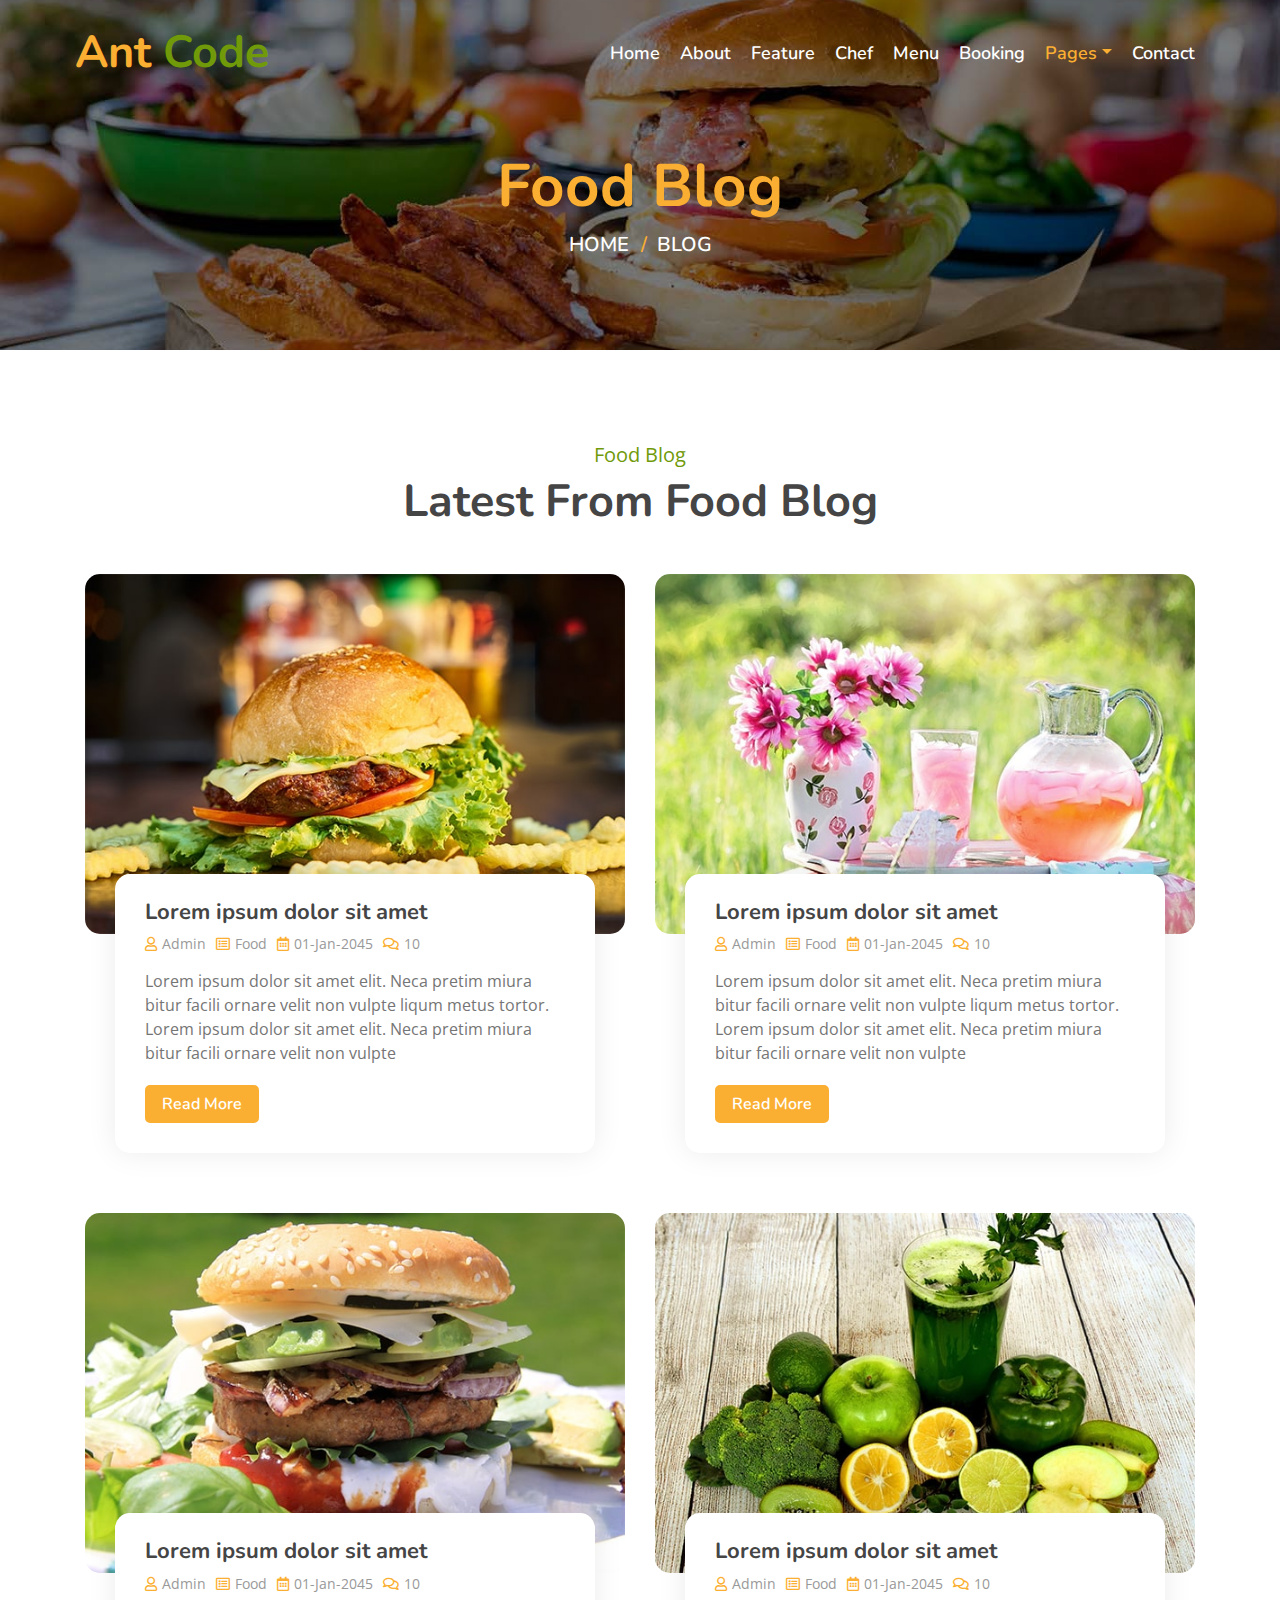
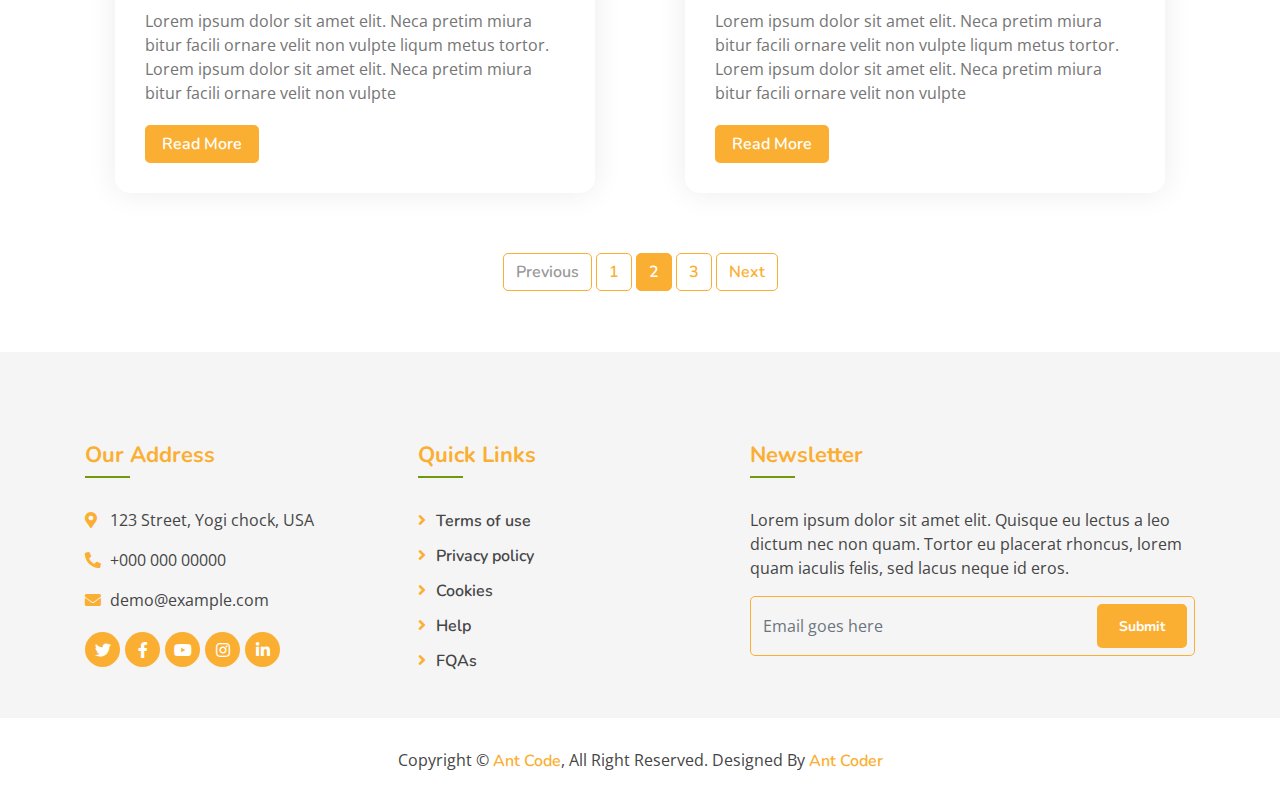
<file: blog.html>
<!DOCTYPE html>
<html lang="en">
    <head>
        <meta charset="utf-8">
        <title>Burger King - Food Website Template</title>
        <meta content="width=device-width, initial-scale=1.0" name="viewport">
        <meta content="Free Website Template" name="keywords">
        <meta content="Free Website Template" name="description">

        <!-- Favicon -->
        <link href="img/favicon.ico" rel="icon">

        <!-- Google Font -->
        <link href="https://fonts.googleapis.com/css?family=Open+Sans:300,400|Nunito:600,700" rel="stylesheet"> 
        
        <!-- CSS Libraries -->
        <link href="https://stackpath.bootstrapcdn.com/bootstrap/4.4.1/css/bootstrap.min.css" rel="stylesheet">
        <link href="https://cdnjs.cloudflare.com/ajax/libs/font-awesome/5.10.0/css/all.min.css" rel="stylesheet">
        <link href="lib/animate/animate.min.css" rel="stylesheet">
        <link href="lib/owlcarousel/assets/owl.carousel.min.css" rel="stylesheet">
        <link href="lib/flaticon/font/flaticon.css" rel="stylesheet">
        <link href="lib/tempusdominus/css/tempusdominus-bootstrap-4.min.css" rel="stylesheet" />

        <!-- Template Stylesheet -->
        <link href="css/style.css" rel="stylesheet">
    </head>

    <body>
        <!-- Nav Bar Start -->
        <div class="navbar navbar-expand-lg bg-light navbar-light">
            <div class="container-fluid">
                <a href="index.html" class="navbar-brand">Ant <span>Code</span></a>
                <button type="button" class="navbar-toggler" data-toggle="collapse" data-target="#navbarCollapse">
                    <span class="navbar-toggler-icon"></span>
                </button>

                <div class="collapse navbar-collapse justify-content-between" id="navbarCollapse">
                    <div class="navbar-nav ml-auto">
                        <a href="index.html" class="nav-item nav-link">Home</a>
                        <a href="about.html" class="nav-item nav-link">About</a>
                        <a href="feature.html" class="nav-item nav-link">Feature</a>
                        <a href="team.html" class="nav-item nav-link">Chef</a>
                        <a href="menu.html" class="nav-item nav-link">Menu</a>
                        <a href="booking.html" class="nav-item nav-link">Booking</a>
                        <div class="nav-item dropdown">
                            <a href="#" class="nav-link dropdown-toggle active" data-toggle="dropdown">Pages</a>
                            <div class="dropdown-menu">
                                <a href="blog.html" class="dropdown-item">Blog Grid</a>
                                <a href="single.html" class="dropdown-item">Blog Detail</a>
                            </div>
                        </div>
                        <a href="contact.html" class="nav-item nav-link">Contact</a>
                    </div>
                </div>
            </div>
        </div>
        <!-- Nav Bar End -->
        
        
        <!-- Page Header Start -->
        <div class="page-header">
            <div class="container">
                <div class="row">
                    <div class="col-12">
                        <h2>Food Blog</h2>
                    </div>
                    <div class="col-12">
                        <a href="">Home</a>
                        <a href="">Blog</a>
                    </div>
                </div>
            </div>
        </div>
        <!-- Page Header End -->
        
        
        <!-- Blog Start -->
        <div class="blog">
            <div class="container">
                <div class="section-header text-center">
                    <p>Food Blog</p>
                    <h2>Latest From Food Blog</h2>
                </div>
                <div class="row">
                    <div class="col-md-6">
                        <div class="blog-item">
                            <div class="blog-img">
                                <img src="img/blog-1.jpg" alt="Blog">
                            </div>
                            <div class="blog-content">
                                <h2 class="blog-title">Lorem ipsum dolor sit amet</h2>
                                <div class="blog-meta">
                                    <p><i class="far fa-user"></i>Admin</p>
                                    <p><i class="far fa-list-alt"></i>Food</p>
                                    <p><i class="far fa-calendar-alt"></i>01-Jan-2045</p>
                                    <p><i class="far fa-comments"></i>10</p>
                                </div>
                                <div class="blog-text">
                                    <p>
                                        Lorem ipsum dolor sit amet elit. Neca pretim miura bitur facili ornare velit non vulpte liqum metus tortor. Lorem ipsum dolor sit amet elit. Neca pretim miura bitur facili ornare velit non vulpte
                                    </p>
                                    <a class="btn custom-btn" href="">Read More</a>
                                </div>
                            </div>
                        </div>
                    </div>
                    <div class="col-md-6">
                        <div class="blog-item">
                            <div class="blog-img">
                                <img src="img/blog-2.jpg" alt="Blog">
                            </div>
                            <div class="blog-content">
                                <h2 class="blog-title">Lorem ipsum dolor sit amet</h2>
                                <div class="blog-meta">
                                    <p><i class="far fa-user"></i>Admin</p>
                                    <p><i class="far fa-list-alt"></i>Food</p>
                                    <p><i class="far fa-calendar-alt"></i>01-Jan-2045</p>
                                    <p><i class="far fa-comments"></i>10</p>
                                </div>
                                <div class="blog-text">
                                    <p>
                                        Lorem ipsum dolor sit amet elit. Neca pretim miura bitur facili ornare velit non vulpte liqum metus tortor. Lorem ipsum dolor sit amet elit. Neca pretim miura bitur facili ornare velit non vulpte
                                    </p>
                                    <a class="btn custom-btn" href="">Read More</a>
                                </div>
                            </div>
                        </div>
                    </div>
                    <div class="col-md-6">
                        <div class="blog-item">
                            <div class="blog-img">
                                <img src="img/blog-3.jpg" alt="Blog">
                            </div>
                            <div class="blog-content">
                                <h2 class="blog-title">Lorem ipsum dolor sit amet</h2>
                                <div class="blog-meta">
                                    <p><i class="far fa-user"></i>Admin</p>
                                    <p><i class="far fa-list-alt"></i>Food</p>
                                    <p><i class="far fa-calendar-alt"></i>01-Jan-2045</p>
                                    <p><i class="far fa-comments"></i>10</p>
                                </div>
                                <div class="blog-text">
                                    <p>
                                        Lorem ipsum dolor sit amet elit. Neca pretim miura bitur facili ornare velit non vulpte liqum metus tortor. Lorem ipsum dolor sit amet elit. Neca pretim miura bitur facili ornare velit non vulpte
                                    </p>
                                    <a class="btn custom-btn" href="">Read More</a>
                                </div>
                            </div>
                        </div>
                    </div>
                    <div class="col-md-6">
                        <div class="blog-item">
                            <div class="blog-img">
                                <img src="img/blog-4.jpg" alt="Blog">
                            </div>
                            <div class="blog-content">
                                <h2 class="blog-title">Lorem ipsum dolor sit amet</h2>
                                <div class="blog-meta">
                                    <p><i class="far fa-user"></i>Admin</p>
                                    <p><i class="far fa-list-alt"></i>Food</p>
                                    <p><i class="far fa-calendar-alt"></i>01-Jan-2045</p>
                                    <p><i class="far fa-comments"></i>10</p>
                                </div>
                                <div class="blog-text">
                                    <p>
                                        Lorem ipsum dolor sit amet elit. Neca pretim miura bitur facili ornare velit non vulpte liqum metus tortor. Lorem ipsum dolor sit amet elit. Neca pretim miura bitur facili ornare velit non vulpte
                                    </p>
                                    <a class="btn custom-btn" href="">Read More</a>
                                </div>
                            </div>
                        </div>
                    </div>
                </div>
                <div class="row">
                    <div class="col-12">
                        <ul class="pagination justify-content-center">
                            <li class="page-item disabled"><a class="page-link" href="#">Previous</a></li>
                            <li class="page-item"><a class="page-link" href="#">1</a></li>
                            <li class="page-item active"><a class="page-link" href="#">2</a></li>
                            <li class="page-item"><a class="page-link" href="#">3</a></li>
                            <li class="page-item"><a class="page-link" href="#">Next</a></li>
                        </ul> 
                    </div>
                </div>
            </div>
        </div>
        <!-- Blog End -->


        <!-- Footer Start -->
        <div class="footer">
            <div class="container">
                <div class="row">
                    <div class="col-lg-7">
                        <div class="row">
                            <div class="col-md-6">
                                <div class="footer-contact">
                                    <h2>Our Address</h2>
                                    <p><i class="fa fa-map-marker-alt"></i>123 Street, Yogi chock, USA</p>
                                    <p><i class="fa fa-phone-alt"></i>+000 000 00000</p>
                                    <p><i class="fa fa-envelope"></i>demo@example.com</p>
                                    <div class="footer-social">
                                        <a href=""><i class="fab fa-twitter"></i></a>
                                        <a href=""><i class="fab fa-facebook-f"></i></a>
                                        <a href=""><i class="fab fa-youtube"></i></a>
                                        <a href=""><i class="fab fa-instagram"></i></a>
                                        <a href=""><i class="fab fa-linkedin-in"></i></a>
                                    </div>
                                </div>
                            </div>
                            <div class="col-md-6">
                                <div class="footer-link">
                                    <h2>Quick Links</h2>
                                    <a href="">Terms of use</a>
                                    <a href="">Privacy policy</a>
                                    <a href="">Cookies</a>
                                    <a href="">Help</a>
                                    <a href="">FQAs</a>
                                </div>
                            </div>
                        </div>
                    </div>
                    <div class="col-lg-5">
                        <div class="footer-newsletter">
                            <h2>Newsletter</h2>
                            <p>
                                Lorem ipsum dolor sit amet elit. Quisque eu lectus a leo dictum nec non quam. Tortor eu placerat rhoncus, lorem quam iaculis felis, sed lacus neque id eros.
                            </p>
                            <div class="form">
                                <input class="form-control" placeholder="Email goes here">
                                <button class="btn custom-btn">Submit</button>
                            </div>
                        </div>
                    </div>
                </div>
            </div>
            <div class="copyright">
                <div class="container">
                    <p>Copyright &copy; <a href="#">Ant Code</a>, All Right Reserved.</p>
                    <p>Designed By <a href="https://htmlcodex.com">Ant Coder</a></p>
                </div>
            </div>
        </div>
        <!-- Footer End -->

        <a href="#" class="back-to-top"><i class="fa fa-chevron-up"></i></a>

        <!-- JavaScript Libraries -->
        <script src="https://code.jquery.com/jquery-3.4.1.min.js"></script>
        <script src="https://stackpath.bootstrapcdn.com/bootstrap/4.4.1/js/bootstrap.bundle.min.js"></script>
        <script src="lib/easing/easing.min.js"></script>
        <script src="lib/owlcarousel/owl.carousel.min.js"></script>
        <script src="lib/tempusdominus/js/moment.min.js"></script>
        <script src="lib/tempusdominus/js/moment-timezone.min.js"></script>
        <script src="lib/tempusdominus/js/tempusdominus-bootstrap-4.min.js"></script>
        
        <!-- Contact Javascript File -->
        <script src="mail/jqBootstrapValidation.min.js"></script>
        <script src="mail/contact.js"></script>

        <!-- Template Javascript -->
        <script src="js/main.js"></script>
    </body>
</html>
</file>
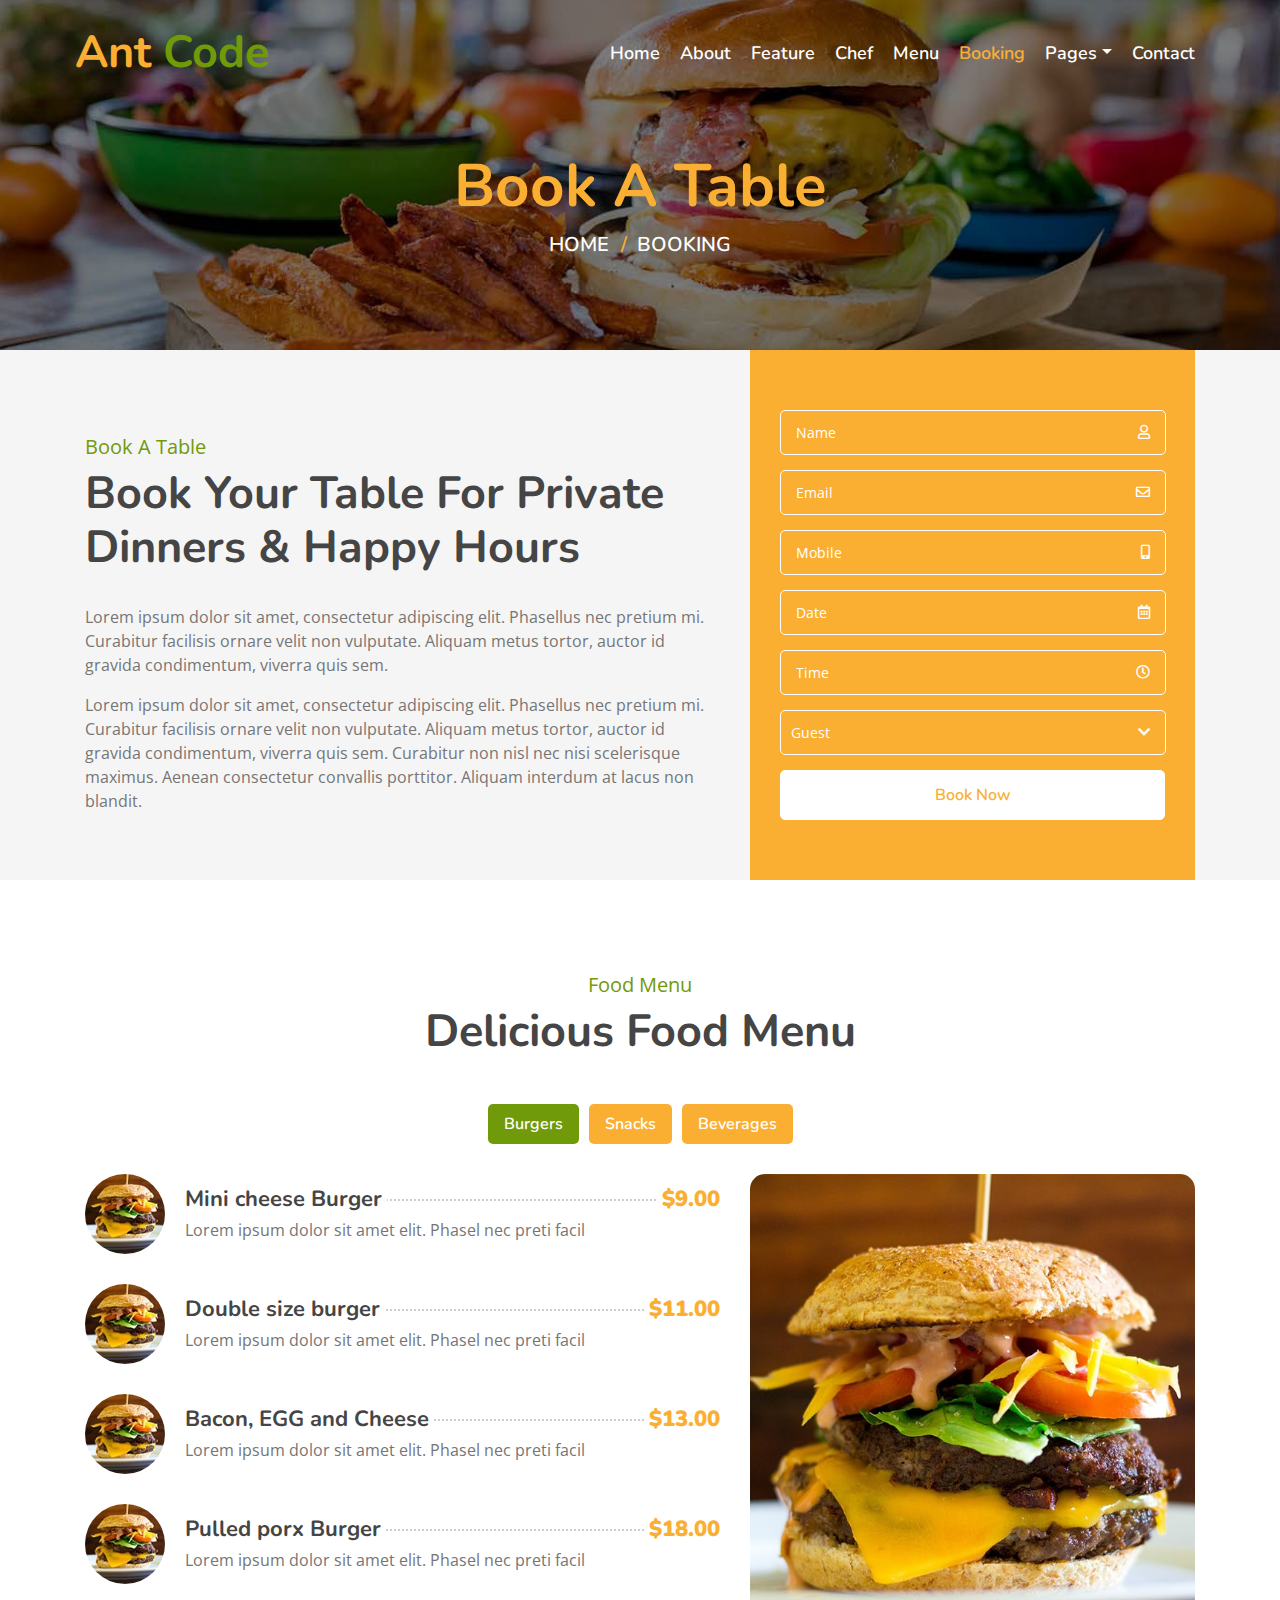
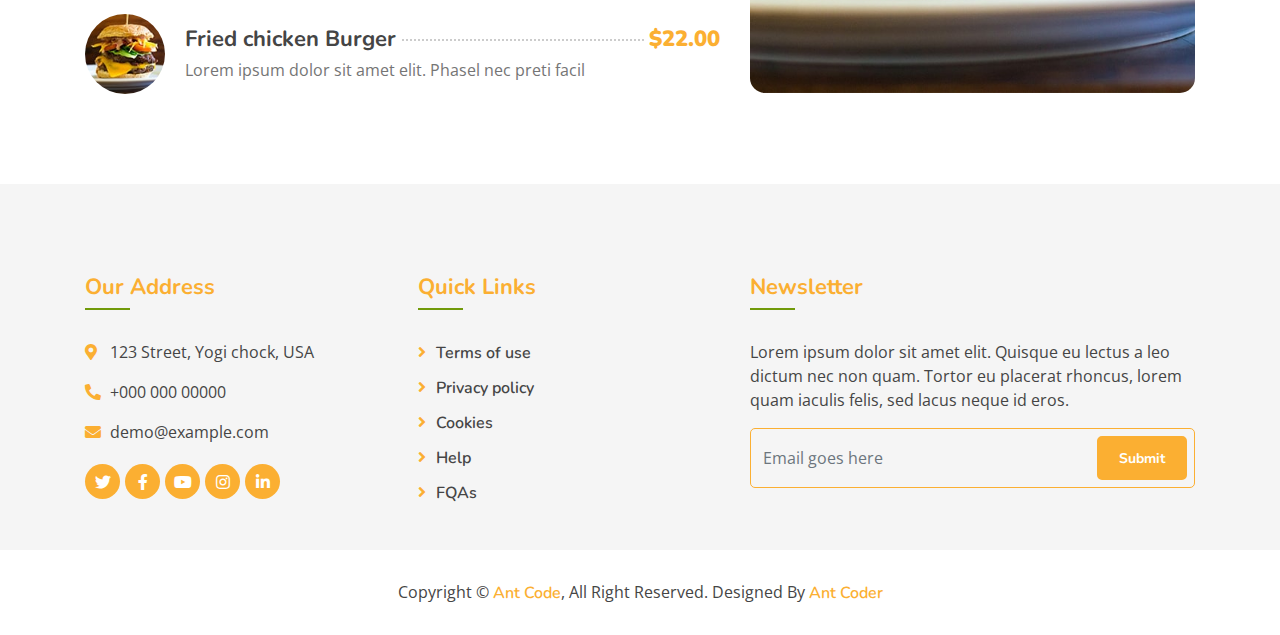
<file: booking.html>
<!DOCTYPE html>
<html lang="en">
    <head>
        <meta charset="utf-8">
        <title>Burger King - Food Website Template</title>
        <meta content="width=device-width, initial-scale=1.0" name="viewport">
        <meta content="Free Website Template" name="keywords">
        <meta content="Free Website Template" name="description">

        <!-- Favicon -->
        <link href="img/favicon.ico" rel="icon">

        <!-- Google Font -->
        <link href="https://fonts.googleapis.com/css?family=Open+Sans:300,400|Nunito:600,700" rel="stylesheet"> 
        
        <!-- CSS Libraries -->
        <link href="https://stackpath.bootstrapcdn.com/bootstrap/4.4.1/css/bootstrap.min.css" rel="stylesheet">
        <link href="https://cdnjs.cloudflare.com/ajax/libs/font-awesome/5.10.0/css/all.min.css" rel="stylesheet">
        <link href="lib/animate/animate.min.css" rel="stylesheet">
        <link href="lib/owlcarousel/assets/owl.carousel.min.css" rel="stylesheet">
        <link href="lib/flaticon/font/flaticon.css" rel="stylesheet">
        <link href="lib/tempusdominus/css/tempusdominus-bootstrap-4.min.css" rel="stylesheet" />

        <!-- Template Stylesheet -->
        <link href="css/style.css" rel="stylesheet">
    </head>

    <body>
        <!-- Nav Bar Start -->
        <div class="navbar navbar-expand-lg bg-light navbar-light">
            <div class="container-fluid">
                <a href="index.html" class="navbar-brand">Ant <span>Code</span></a>
                <button type="button" class="navbar-toggler" data-toggle="collapse" data-target="#navbarCollapse">
                    <span class="navbar-toggler-icon"></span>
                </button>

                <div class="collapse navbar-collapse justify-content-between" id="navbarCollapse">
                    <div class="navbar-nav ml-auto">
                        <a href="index.html" class="nav-item nav-link">Home</a>
                        <a href="about.html" class="nav-item nav-link">About</a>
                        <a href="feature.html" class="nav-item nav-link">Feature</a>
                        <a href="team.html" class="nav-item nav-link">Chef</a>
                        <a href="menu.html" class="nav-item nav-link">Menu</a>
                        <a href="booking.html" class="nav-item nav-link active">Booking</a>
                        <div class="nav-item dropdown">
                            <a href="#" class="nav-link dropdown-toggle" data-toggle="dropdown">Pages</a>
                            <div class="dropdown-menu">
                                <a href="blog.html" class="dropdown-item">Blog Grid</a>
                                <a href="single.html" class="dropdown-item">Blog Detail</a>
                            </div>
                        </div>
                        <a href="contact.html" class="nav-item nav-link">Contact</a>
                    </div>
                </div>
            </div>
        </div>
        <!-- Nav Bar End -->
        
        
        <!-- Page Header Start -->
        <div class="page-header mb-0">
            <div class="container">
                <div class="row">
                    <div class="col-12">
                        <h2>Book A Table</h2>
                    </div>
                    <div class="col-12">
                        <a href="">Home</a>
                        <a href="">Booking</a>
                    </div>
                </div>
            </div>
        </div>
        <!-- Page Header End -->
        

        <!-- Booking Start -->
        <div class="booking">
            <div class="container">
                <div class="row align-items-center">
                    <div class="col-lg-7">
                        <div class="booking-content">
                            <div class="section-header">
                                <p>Book A Table</p>
                                <h2>Book Your Table For Private Dinners & Happy Hours</h2>
                            </div>
                            <div class="about-text">
                                <p>
                                    Lorem ipsum dolor sit amet, consectetur adipiscing elit. Phasellus nec pretium mi. Curabitur facilisis ornare velit non vulputate. Aliquam metus tortor, auctor id gravida condimentum, viverra quis sem.
                                </p>
                                <p>
                                    Lorem ipsum dolor sit amet, consectetur adipiscing elit. Phasellus nec pretium mi. Curabitur facilisis ornare velit non vulputate. Aliquam metus tortor, auctor id gravida condimentum, viverra quis sem. Curabitur non nisl nec nisi scelerisque maximus. Aenean consectetur convallis porttitor. Aliquam interdum at lacus non blandit.
                                </p>
                            </div>
                        </div>
                    </div>
                    <div class="col-lg-5">
                        <div class="booking-form">
                            <form>
                                <div class="control-group">
                                    <div class="input-group">
                                        <input type="text" class="form-control" placeholder="Name" required="required" />
                                        <div class="input-group-append">
                                            <div class="input-group-text"><i class="far fa-user"></i></div>
                                        </div>
                                    </div>
                                </div>
                                <div class="control-group">
                                    <div class="input-group">
                                        <input type="email" class="form-control" placeholder="Email" required="required" />
                                        <div class="input-group-append">
                                            <div class="input-group-text"><i class="far fa-envelope"></i></div>
                                        </div>
                                    </div>
                                </div>
                                <div class="control-group">
                                    <div class="input-group">
                                        <input type="text" class="form-control" placeholder="Mobile" required="required" />
                                        <div class="input-group-append">
                                            <div class="input-group-text"><i class="fa fa-mobile-alt"></i></div>
                                        </div>
                                    </div>
                                </div>
                                <div class="control-group">
                                    <div class="input-group date" id="date" data-target-input="nearest">
                                        <input type="text" class="form-control datetimepicker-input" placeholder="Date" data-target="#date" data-toggle="datetimepicker"/>
                                        <div class="input-group-append" data-target="#date" data-toggle="datetimepicker">
                                            <div class="input-group-text"><i class="far fa-calendar-alt"></i></div>
                                        </div>
                                    </div>
                                </div>
                                <div class="control-group">
                                    <div class="input-group time" id="time" data-target-input="nearest">
                                        <input type="text" class="form-control datetimepicker-input" placeholder="Time" data-target="#time" data-toggle="datetimepicker"/>
                                        <div class="input-group-append" data-target="#time" data-toggle="datetimepicker">
                                            <div class="input-group-text"><i class="far fa-clock"></i></div>
                                        </div>
                                    </div>
                                </div>
                                <div class="control-group">
                                    <div class="input-group">
                                        <select class="custom-select form-control">
                                            <option selected>Guest</option>
                                            <option value="1">1 Guest</option>
                                            <option value="2">2 Guest</option>
                                            <option value="3">3 Guest</option>
                                            <option value="4">4 Guest</option>
                                            <option value="5">5 Guest</option>
                                            <option value="6">6 Guest</option>
                                            <option value="7">7 Guest</option>
                                            <option value="8">8 Guest</option>
                                            <option value="9">9 Guest</option>
                                            <option value="10">10 Guest</option>
                                        </select>
                                        <div class="input-group-append">
                                            <div class="input-group-text"><i class="fa fa-chevron-down"></i></div>
                                        </div>
                                    </div>
                                </div>
                                <div>
                                    <button class="btn custom-btn" type="submit">Book Now</button>
                                </div>
                            </form>
                        </div>
                    </div>
                </div>
            </div>
        </div>
        <!-- Booking End -->
        
        
        <!-- Menu Start -->
        <div class="menu">
            <div class="container">
                <div class="section-header text-center">
                    <p>Food Menu</p>
                    <h2>Delicious Food Menu</h2>
                </div>
                <div class="menu-tab">
                    <ul class="nav nav-pills justify-content-center">
                        <li class="nav-item">
                            <a class="nav-link active" data-toggle="pill" href="#burgers">Burgers</a>
                        </li>
                        <li class="nav-item">
                            <a class="nav-link" data-toggle="pill" href="#snacks">Snacks</a>
                        </li>
                        <li class="nav-item">
                            <a class="nav-link" data-toggle="pill" href="#beverages">Beverages</a>
                        </li>
                    </ul>
                    <div class="tab-content">
                        <div id="burgers" class="container tab-pane active">
                            <div class="row">
                                <div class="col-lg-7 col-md-12">
                                    <div class="menu-item">
                                        <div class="menu-img">
                                            <img src="img/menu-burger.jpg" alt="Image">
                                        </div>
                                        <div class="menu-text">
                                            <h3><span>Mini cheese Burger</span> <strong>$9.00</strong></h3>
                                            <p>Lorem ipsum dolor sit amet elit. Phasel nec preti facil</p>
                                        </div>
                                    </div>
                                    <div class="menu-item">
                                        <div class="menu-img">
                                            <img src="img/menu-burger.jpg" alt="Image">
                                        </div>
                                        <div class="menu-text">
                                            <h3><span>Double size burger</span> <strong>$11.00</strong></h3>
                                            <p>Lorem ipsum dolor sit amet elit. Phasel nec preti facil</p>
                                        </div>
                                    </div>
                                    <div class="menu-item">
                                        <div class="menu-img">
                                            <img src="img/menu-burger.jpg" alt="Image">
                                        </div>
                                        <div class="menu-text">
                                            <h3><span>Bacon, EGG and Cheese</span> <strong>$13.00</strong></h3>
                                            <p>Lorem ipsum dolor sit amet elit. Phasel nec preti facil</p>
                                        </div>
                                    </div>
                                    <div class="menu-item">
                                        <div class="menu-img">
                                            <img src="img/menu-burger.jpg" alt="Image">
                                        </div>
                                        <div class="menu-text">
                                            <h3><span>Pulled porx Burger</span> <strong>$18.00</strong></h3>
                                            <p>Lorem ipsum dolor sit amet elit. Phasel nec preti facil</p>
                                        </div>
                                    </div>
                                    <div class="menu-item">
                                        <div class="menu-img">
                                            <img src="img/menu-burger.jpg" alt="Image">
                                        </div>
                                        <div class="menu-text">
                                            <h3><span>Fried chicken Burger</span> <strong>$22.00</strong></h3>
                                            <p>Lorem ipsum dolor sit amet elit. Phasel nec preti facil</p>
                                        </div>
                                    </div>
                                </div>
                                <div class="col-lg-5 d-none d-lg-block">
                                    <img src="img/menu-burger-img.jpg" alt="Image">
                                </div>
                            </div>
                        </div>
                        <div id="snacks" class="container tab-pane fade">
                            <div class="row">
                                <div class="col-lg-7 col-md-12">
                                    <div class="menu-item">
                                        <div class="menu-img">
                                            <img src="img/menu-snack.jpg" alt="Image">
                                        </div>
                                        <div class="menu-text">
                                            <h3><span>Corn Tikki - Spicy fried Aloo</span> <strong>$15.00</strong></h3>
                                            <p>Lorem ipsum dolor sit amet elit. Phasel nec preti facil</p>
                                        </div>
                                    </div>
                                    <div class="menu-item">
                                        <div class="menu-img">
                                            <img src="img/menu-snack.jpg" alt="Image">
                                        </div>
                                        <div class="menu-text">
                                            <h3><span>Bread besan Toast</span> <strong>$35.00</strong></h3>
                                            <p>Lorem ipsum dolor sit amet elit. Phasel nec preti facil</p>
                                        </div>
                                    </div>
                                    <div class="menu-item">
                                        <div class="menu-img">
                                            <img src="img/menu-snack.jpg" alt="Image">
                                        </div>
                                        <div class="menu-text">
                                            <h3><span>Healthy soya nugget snacks</span> <strong>$20.00</strong></h3>
                                            <p>Lorem ipsum dolor sit amet elit. Phasel nec preti facil</p>
                                        </div>
                                    </div>
                                    <div class="menu-item">
                                        <div class="menu-img">
                                            <img src="img/menu-snack.jpg" alt="Image">
                                        </div>
                                        <div class="menu-text">
                                            <h3><span>Tandoori Soya Chunks</span> <strong>$30.00</strong></h3>
                                            <p>Lorem ipsum dolor sit amet elit. Phasel nec preti facil</p>
                                        </div>
                                    </div>
                                </div>
                                <div class="col-lg-5 d-none d-lg-block">
                                    <img src="img/menu-snack-img.jpg" alt="Image">
                                </div>
                            </div>
                        </div>
                        <div id="beverages" class="container tab-pane fade">
                            <div class="row">
                                <div class="col-lg-7 col-md-12">
                                    <div class="menu-item">
                                        <div class="menu-img">
                                            <img src="img/menu-beverage.jpg" alt="Image">
                                        </div>
                                        <div class="menu-text">
                                            <h3><span>Single Cup Brew</span> <strong>$7.00</strong></h3>
                                            <p>Lorem ipsum dolor sit amet elit. Phasel nec preti facil</p>
                                        </div>
                                    </div>
                                    <div class="menu-item">
                                        <div class="menu-img">
                                            <img src="img/menu-beverage.jpg" alt="Image">
                                        </div>
                                        <div class="menu-text">
                                            <h3><span>Caffe Americano</span> <strong>$9.00</strong></h3>
                                            <p>Lorem ipsum dolor sit amet elit. Phasel nec preti facil</p>
                                        </div>
                                    </div>
                                    <div class="menu-item">
                                        <div class="menu-img">
                                            <img src="img/menu-beverage.jpg" alt="Image">
                                        </div>
                                        <div class="menu-text">
                                            <h3><span>Caramel Macchiato</span> <strong>$15.00</strong></h3>
                                            <p>Lorem ipsum dolor sit amet elit. Phasel nec preti facil</p>
                                        </div>
                                    </div>
                                    <div class="menu-item">
                                        <div class="menu-img">
                                            <img src="img/menu-beverage.jpg" alt="Image">
                                        </div>
                                        <div class="menu-text">
                                            <h3><span>Standard black coffee</span> <strong>$8.00</strong></h3>
                                            <p>Lorem ipsum dolor sit amet elit. Phasel nec preti facil</p>
                                        </div>
                                    </div>
                                    <div class="menu-item">
                                        <div class="menu-img">
                                            <img src="img/menu-beverage.jpg" alt="Image">
                                        </div>
                                        <div class="menu-text">
                                            <h3><span>Standard black coffee</span> <strong>$12.00</strong></h3>
                                            <p>Lorem ipsum dolor sit amet elit. Phasel nec preti facil</p>
                                        </div>
                                    </div>
                                </div>
                                <div class="col-lg-5 d-none d-lg-block">
                                    <img src="img/menu-beverage-img.jpg" alt="Image">
                                </div>
                            </div>
                        </div>
                    </div>
                </div>
            </div>
        </div>
        <!-- Menu End -->


        <!-- Footer Start -->
        <div class="footer">
            <div class="container">
                <div class="row">
                    <div class="col-lg-7">
                        <div class="row">
                            <div class="col-md-6">
                                <div class="footer-contact">
                                    <h2>Our Address</h2>
                                    <p><i class="fa fa-map-marker-alt"></i>123 Street, Yogi chock, USA</p>
                                    <p><i class="fa fa-phone-alt"></i>+000 000 00000</p>
                                    <p><i class="fa fa-envelope"></i>demo@example.com</p>
                                    <div class="footer-social">
                                        <a href=""><i class="fab fa-twitter"></i></a>
                                        <a href=""><i class="fab fa-facebook-f"></i></a>
                                        <a href=""><i class="fab fa-youtube"></i></a>
                                        <a href=""><i class="fab fa-instagram"></i></a>
                                        <a href=""><i class="fab fa-linkedin-in"></i></a>
                                    </div>
                                </div>
                            </div>
                            <div class="col-md-6">
                                <div class="footer-link">
                                    <h2>Quick Links</h2>
                                    <a href="">Terms of use</a>
                                    <a href="">Privacy policy</a>
                                    <a href="">Cookies</a>
                                    <a href="">Help</a>
                                    <a href="">FQAs</a>
                                </div>
                            </div>
                        </div>
                    </div>
                    <div class="col-lg-5">
                        <div class="footer-newsletter">
                            <h2>Newsletter</h2>
                            <p>
                                Lorem ipsum dolor sit amet elit. Quisque eu lectus a leo dictum nec non quam. Tortor eu placerat rhoncus, lorem quam iaculis felis, sed lacus neque id eros.
                            </p>
                            <div class="form">
                                <input class="form-control" placeholder="Email goes here">
                                <button class="btn custom-btn">Submit</button>
                            </div>
                        </div>
                    </div>
                </div>
            </div>
            <div class="copyright">
                <div class="container">
                    <p>Copyright &copy; <a href="#">Ant Code</a>, All Right Reserved.</p>
                    <p>Designed By <a href="https://htmlcodex.com">Ant Coder</a></p>
                </div>
            </div>
        </div>
        <!-- Footer End -->

        <a href="#" class="back-to-top"><i class="fa fa-chevron-up"></i></a>

        <!-- JavaScript Libraries -->
        <script src="https://code.jquery.com/jquery-3.4.1.min.js"></script>
        <script src="https://stackpath.bootstrapcdn.com/bootstrap/4.4.1/js/bootstrap.bundle.min.js"></script>
        <script src="lib/easing/easing.min.js"></script>
        <script src="lib/owlcarousel/owl.carousel.min.js"></script>
        <script src="lib/tempusdominus/js/moment.min.js"></script>
        <script src="lib/tempusdominus/js/moment-timezone.min.js"></script>
        <script src="lib/tempusdominus/js/tempusdominus-bootstrap-4.min.js"></script>
        
        <!-- Contact Javascript File -->
        <script src="mail/jqBootstrapValidation.min.js"></script>
        <script src="mail/contact.js"></script>

        <!-- Template Javascript -->
        <script src="js/main.js"></script>
    </body>
</html>
</file>
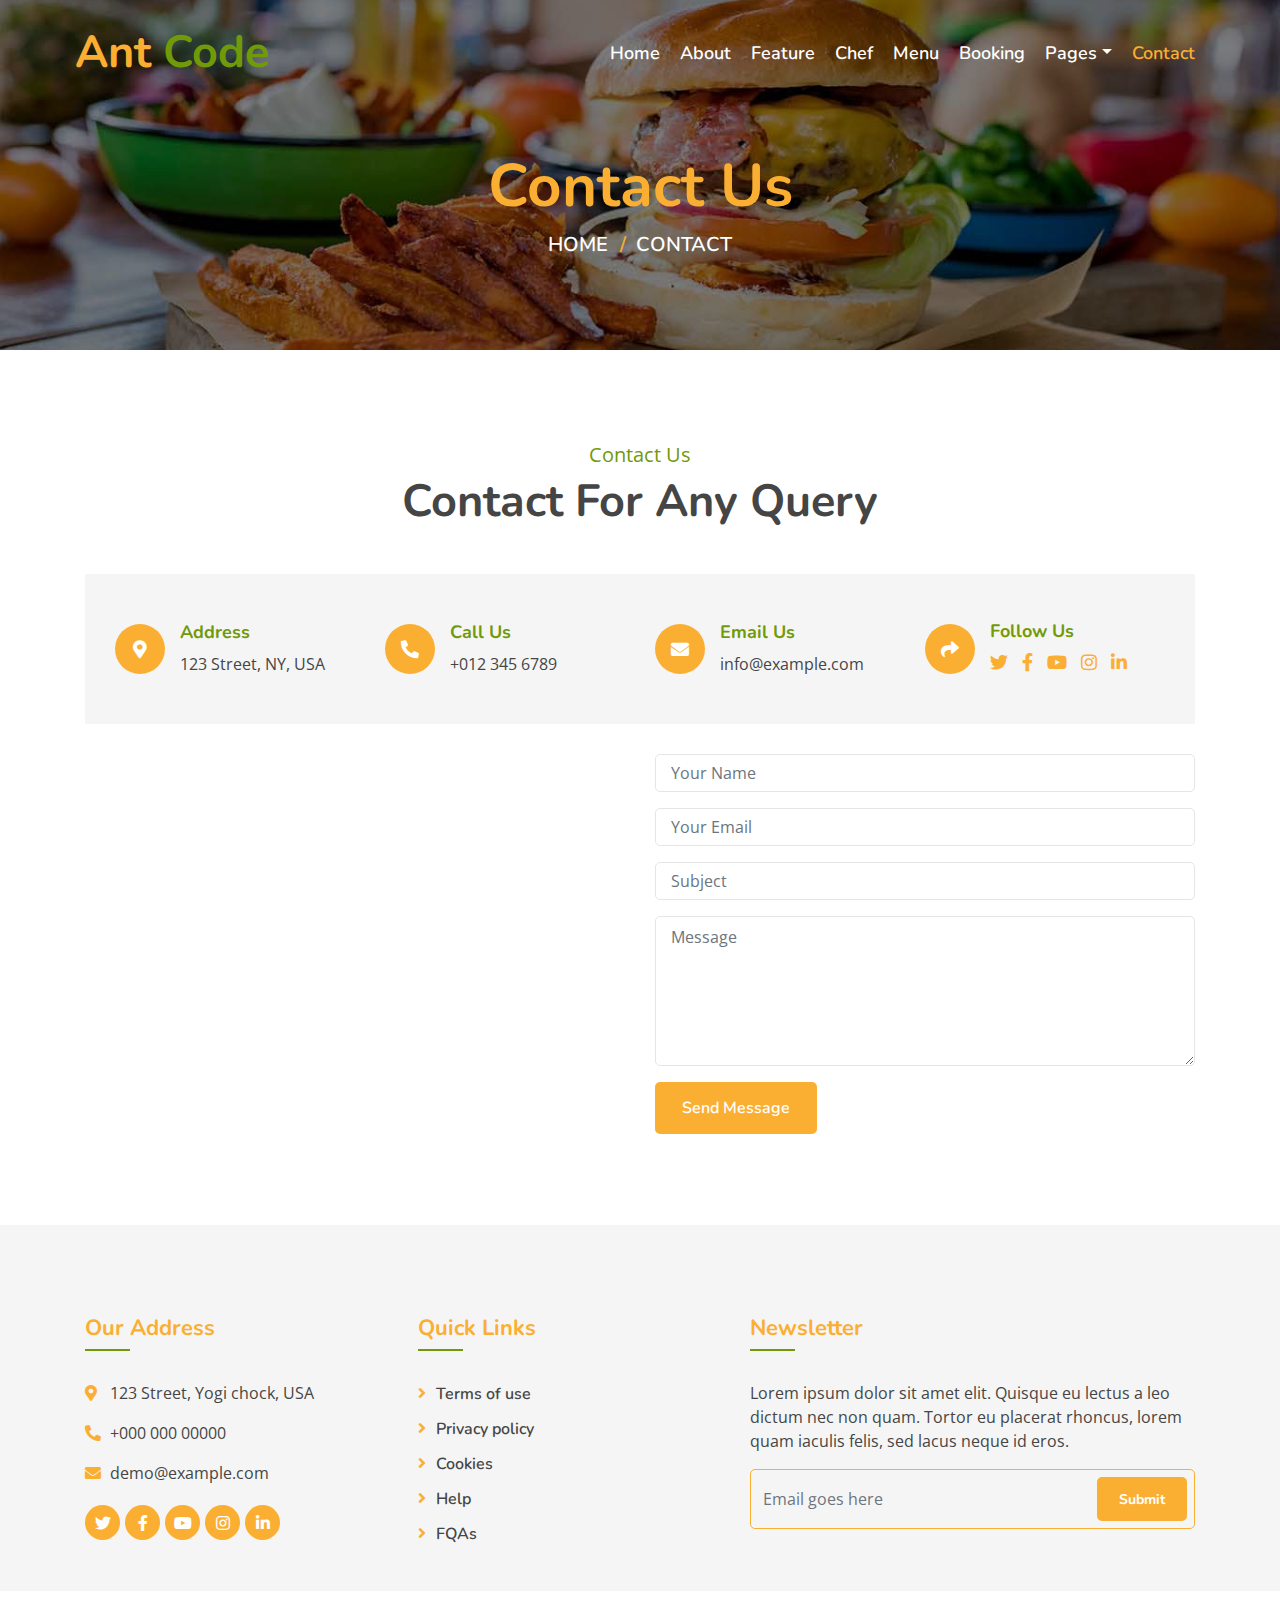
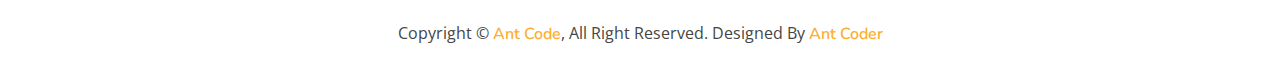
<file: contact.html>
<!DOCTYPE html>
<html lang="en">
    <head>
        <meta charset="utf-8">
        <title>Burger King - Food Website Template</title>
        <meta content="width=device-width, initial-scale=1.0" name="viewport">
        <meta content="Free Website Template" name="keywords">
        <meta content="Free Website Template" name="description">

        <!-- Favicon -->
        <link href="img/favicon.ico" rel="icon">

        <!-- Google Font -->
        <link href="https://fonts.googleapis.com/css?family=Open+Sans:300,400|Nunito:600,700" rel="stylesheet"> 
        
        <!-- CSS Libraries -->
        <link href="https://stackpath.bootstrapcdn.com/bootstrap/4.4.1/css/bootstrap.min.css" rel="stylesheet">
        <link href="https://cdnjs.cloudflare.com/ajax/libs/font-awesome/5.10.0/css/all.min.css" rel="stylesheet">
        <link href="lib/animate/animate.min.css" rel="stylesheet">
        <link href="lib/owlcarousel/assets/owl.carousel.min.css" rel="stylesheet">
        <link href="lib/flaticon/font/flaticon.css" rel="stylesheet">
        <link href="lib/tempusdominus/css/tempusdominus-bootstrap-4.min.css" rel="stylesheet" />

        <!-- Template Stylesheet -->
        <link href="css/style.css" rel="stylesheet">
    </head>

    <body>
        <!-- Nav Bar Start -->
        <div class="navbar navbar-expand-lg bg-light navbar-light">
            <div class="container-fluid">
                <a href="index.html" class="navbar-brand">Ant <span>Code</span></a>
                <button type="button" class="navbar-toggler" data-toggle="collapse" data-target="#navbarCollapse">
                    <span class="navbar-toggler-icon"></span>
                </button>

                <div class="collapse navbar-collapse justify-content-between" id="navbarCollapse">
                    <div class="navbar-nav ml-auto">
                        <a href="index.html" class="nav-item nav-link">Home</a>
                        <a href="about.html" class="nav-item nav-link">About</a>
                        <a href="feature.html" class="nav-item nav-link">Feature</a>
                        <a href="team.html" class="nav-item nav-link">Chef</a>
                        <a href="menu.html" class="nav-item nav-link">Menu</a>
                        <a href="booking.html" class="nav-item nav-link">Booking</a>
                        <div class="nav-item dropdown">
                            <a href="#" class="nav-link dropdown-toggle" data-toggle="dropdown">Pages</a>
                            <div class="dropdown-menu">
                                <a href="blog.html" class="dropdown-item">Blog Grid</a>
                                <a href="single.html" class="dropdown-item">Blog Detail</a>
                            </div>
                        </div>
                        <a href="contact.html" class="nav-item nav-link active">Contact</a>
                    </div>
                </div>
            </div>
        </div>
        <!-- Nav Bar End -->
        
        
        <!-- Page Header Start -->
        <div class="page-header">
            <div class="container">
                <div class="row">
                    <div class="col-12">
                        <h2>Contact Us</h2>
                    </div>
                    <div class="col-12">
                        <a href="">Home</a>
                        <a href="">Contact</a>
                    </div>
                </div>
            </div>
        </div>
        <!-- Page Header End -->
        
        
        <!-- Contact Start -->
        <div class="contact">
            <div class="container">
                <div class="section-header text-center">
                    <p>Contact Us</p>
                    <h2>Contact For Any Query</h2>
                </div>
                <div class="row align-items-center contact-information">
                    <div class="col-md-6 col-lg-3">
                        <div class="contact-info">
                            <div class="contact-icon">
                                <i class="fa fa-map-marker-alt"></i>
                            </div>
                            <div class="contact-text">
                                <h3>Address</h3>
                                <p>123 Street, NY, USA</p>
                            </div>
                        </div>
                    </div>
                    <div class="col-md-6 col-lg-3">
                        <div class="contact-info">
                            <div class="contact-icon">
                                <i class="fa fa-phone-alt"></i>
                            </div>
                            <div class="contact-text">
                                <h3>Call Us</h3>
                                <p>+012 345 6789</p>
                            </div>
                        </div>
                    </div>
                    <div class="col-md-6 col-lg-3">
                        <div class="contact-info">
                            <div class="contact-icon">
                                <i class="fa fa-envelope"></i>
                            </div>
                            <div class="contact-text">
                                <h3>Email Us</h3>
                                <p>info@example.com</p>
                            </div>
                        </div>
                    </div>
                    <div class="col-md-6 col-lg-3">
                        <div class="contact-info">
                            <div class="contact-icon">
                                <i class="fa fa-share"></i>
                            </div>
                            <div class="contact-text">
                                <h3>Follow Us</h3>
                                <div class="contact-social">
                                    <a href=""><i class="fab fa-twitter"></i></a>
                                    <a href=""><i class="fab fa-facebook-f"></i></a>
                                    <a href=""><i class="fab fa-youtube"></i></a>
                                    <a href=""><i class="fab fa-instagram"></i></a>
                                    <a href=""><i class="fab fa-linkedin-in"></i></a>
                                </div>
                            </div>
                        </div>
                    </div>
                </div>
                <div class="row contact-form">
                    <div class="col-md-6">
                        <iframe src="https://www.google.com/maps/embed?pb=!1m18!1m12!1m3!1d3001156.4288297426!2d-78.01371936852176!3d42.72876761954724!2m3!1f0!2f0!3f0!3m2!1i1024!2i768!4f13.1!3m3!1m2!1s0x4ccc4bf0f123a5a9%3A0xddcfc6c1de189567!2sNew%20York%2C%20USA!5e0!3m2!1sen!2sbd!4v1600663868074!5m2!1sen!2sbd" frameborder="0" style="border:0;" allowfullscreen="" aria-hidden="false" tabindex="0"></iframe>
                    </div>
                    <div class="col-md-6">
                        <div id="success"></div>
                        <form name="sentMessage" id="contactForm" novalidate="novalidate">
                            <div class="control-group">
                                <input type="text" class="form-control" id="name" placeholder="Your Name" required="required" data-validation-required-message="Please enter your name" />
                                <p class="help-block text-danger"></p>
                            </div>
                            <div class="control-group">
                                <input type="email" class="form-control" id="email" placeholder="Your Email" required="required" data-validation-required-message="Please enter your email" />
                                <p class="help-block text-danger"></p>
                            </div>
                            <div class="control-group">
                                <input type="text" class="form-control" id="subject" placeholder="Subject" required="required" data-validation-required-message="Please enter a subject" />
                                <p class="help-block text-danger"></p>
                            </div>
                            <div class="control-group">
                                <textarea class="form-control" id="message" placeholder="Message" required="required" data-validation-required-message="Please enter your message"></textarea>
                                <p class="help-block text-danger"></p>
                            </div>
                            <div>
                                <button class="btn custom-btn" type="submit" id="sendMessageButton">Send Message</button>
                            </div>
                        </form>
                    </div>
                </div>
            </div>
        </div>
        <!-- Contact End -->


        <!-- Footer Start -->
        <div class="footer">
            <div class="container">
                <div class="row">
                    <div class="col-lg-7">
                        <div class="row">
                            <div class="col-md-6">
                                <div class="footer-contact">
                                    <h2>Our Address</h2>
                                    <p><i class="fa fa-map-marker-alt"></i>123 Street, Yogi chock, USA</p>
                                    <p><i class="fa fa-phone-alt"></i>+000 000 00000</p>
                                    <p><i class="fa fa-envelope"></i>demo@example.com</p>
                                    <div class="footer-social">
                                        <a href=""><i class="fab fa-twitter"></i></a>
                                        <a href=""><i class="fab fa-facebook-f"></i></a>
                                        <a href=""><i class="fab fa-youtube"></i></a>
                                        <a href=""><i class="fab fa-instagram"></i></a>
                                        <a href=""><i class="fab fa-linkedin-in"></i></a>
                                    </div>
                                </div>
                            </div>
                            <div class="col-md-6">
                                <div class="footer-link">
                                    <h2>Quick Links</h2>
                                    <a href="">Terms of use</a>
                                    <a href="">Privacy policy</a>
                                    <a href="">Cookies</a>
                                    <a href="">Help</a>
                                    <a href="">FQAs</a>
                                </div>
                            </div>
                        </div>
                    </div>
                    <div class="col-lg-5">
                        <div class="footer-newsletter">
                            <h2>Newsletter</h2>
                            <p>
                                Lorem ipsum dolor sit amet elit. Quisque eu lectus a leo dictum nec non quam. Tortor eu placerat rhoncus, lorem quam iaculis felis, sed lacus neque id eros.
                            </p>
                            <div class="form">
                                <input class="form-control" placeholder="Email goes here">
                                <button class="btn custom-btn">Submit</button>
                            </div>
                        </div>
                    </div>
                </div>
            </div>
            <div class="copyright">
                <div class="container">
                    <p>Copyright &copy; <a href="#">Ant Code</a>, All Right Reserved.</p>
                    <p>Designed By <a href="https://htmlcodex.com">Ant Coder</a></p>
                </div>
            </div>
        </div>
        <!-- Footer End -->

        <a href="#" class="back-to-top"><i class="fa fa-chevron-up"></i></a>

        <!-- JavaScript Libraries -->
        <script src="https://code.jquery.com/jquery-3.4.1.min.js"></script>
        <script src="https://stackpath.bootstrapcdn.com/bootstrap/4.4.1/js/bootstrap.bundle.min.js"></script>
        <script src="lib/easing/easing.min.js"></script>
        <script src="lib/owlcarousel/owl.carousel.min.js"></script>
        <script src="lib/tempusdominus/js/moment.min.js"></script>
        <script src="lib/tempusdominus/js/moment-timezone.min.js"></script>
        <script src="lib/tempusdominus/js/tempusdominus-bootstrap-4.min.js"></script>
        
        <!-- Contact Javascript File -->
        <script src="mail/jqBootstrapValidation.min.js"></script>
        <script src="mail/contact.js"></script>

        <!-- Template Javascript -->
        <script src="js/main.js"></script>
    </body>
</html>
</file>
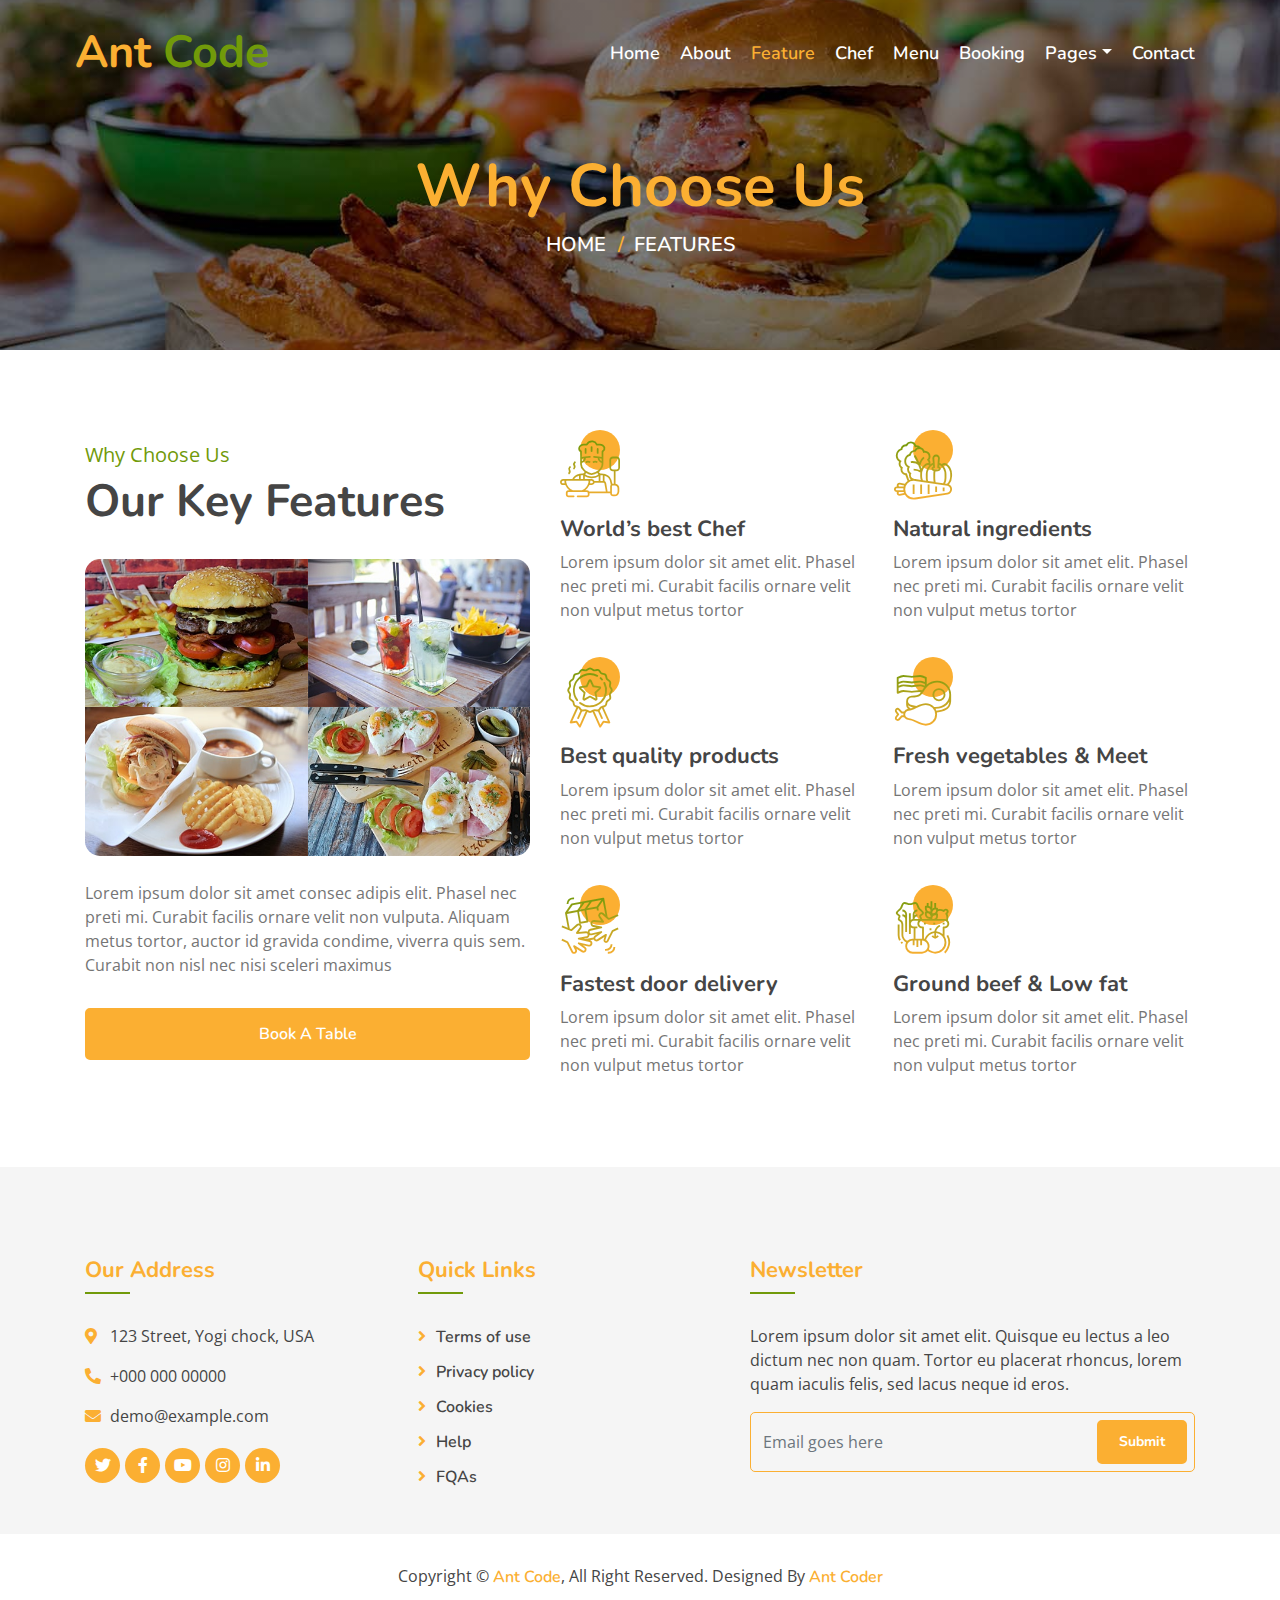
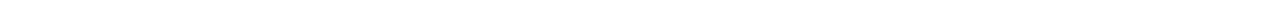
<file: feature.html>
<!DOCTYPE html>
<html lang="en">
    <head>
        <meta charset="utf-8">
        <title>Burger King - Food Website Template</title>
        <meta content="width=device-width, initial-scale=1.0" name="viewport">
        <meta content="Free Website Template" name="keywords">
        <meta content="Free Website Template" name="description">

        <!-- Favicon -->
        <link href="img/favicon.ico" rel="icon">

        <!-- Google Font -->
        <link href="https://fonts.googleapis.com/css?family=Open+Sans:300,400|Nunito:600,700" rel="stylesheet"> 
        
        <!-- CSS Libraries -->
        <link href="https://stackpath.bootstrapcdn.com/bootstrap/4.4.1/css/bootstrap.min.css" rel="stylesheet">
        <link href="https://cdnjs.cloudflare.com/ajax/libs/font-awesome/5.10.0/css/all.min.css" rel="stylesheet">
        <link href="lib/animate/animate.min.css" rel="stylesheet">
        <link href="lib/owlcarousel/assets/owl.carousel.min.css" rel="stylesheet">
        <link href="lib/flaticon/font/flaticon.css" rel="stylesheet">
        <link href="lib/tempusdominus/css/tempusdominus-bootstrap-4.min.css" rel="stylesheet" />

        <!-- Template Stylesheet -->
        <link href="css/style.css" rel="stylesheet">
    </head>

    <body>
        <!-- Nav Bar Start -->
        <div class="navbar navbar-expand-lg bg-light navbar-light">
            <div class="container-fluid">
                <a href="index.html" class="navbar-brand">Ant <span>Code</span></a>
                <button type="button" class="navbar-toggler" data-toggle="collapse" data-target="#navbarCollapse">
                    <span class="navbar-toggler-icon"></span>
                </button>

                <div class="collapse navbar-collapse justify-content-between" id="navbarCollapse">
                    <div class="navbar-nav ml-auto">
                        <a href="index.html" class="nav-item nav-link">Home</a>
                        <a href="about.html" class="nav-item nav-link">About</a>
                        <a href="feature.html" class="nav-item nav-link active">Feature</a>
                        <a href="team.html" class="nav-item nav-link">Chef</a>
                        <a href="menu.html" class="nav-item nav-link">Menu</a>
                        <a href="booking.html" class="nav-item nav-link">Booking</a>
                        <div class="nav-item dropdown">
                            <a href="#" class="nav-link dropdown-toggle" data-toggle="dropdown">Pages</a>
                            <div class="dropdown-menu">
                                <a href="blog.html" class="dropdown-item">Blog Grid</a>
                                <a href="single.html" class="dropdown-item">Blog Detail</a>
                            </div>
                        </div>
                        <a href="contact.html" class="nav-item nav-link">Contact</a>
                    </div>
                </div>
            </div>
        </div>
        <!-- Nav Bar End -->
        
        
        <!-- Page Header Start -->
        <div class="page-header">
            <div class="container">
                <div class="row">
                    <div class="col-12">
                        <h2>Why Choose Us</h2>
                    </div>
                    <div class="col-12">
                        <a href="">Home</a>
                        <a href="">Features</a>
                    </div>
                </div>
            </div>
        </div>
        <!-- Page Header End -->
        

        <!-- Feature Start -->
        <div class="feature">
            <div class="container">
                <div class="row">
                    <div class="col-lg-5">
                        <div class="section-header">
                            <p>Why Choose Us</p>
                            <h2>Our Key Features</h2>
                        </div>
                        <div class="feature-text">
                            <div class="feature-img">
                                <div class="row">
                                    <div class="col-6">
                                        <img src="img/feature-1.jpg" alt="Image">
                                    </div>
                                    <div class="col-6">
                                        <img src="img/feature-2.jpg" alt="Image">
                                    </div>
                                    <div class="col-6">
                                        <img src="img/feature-3.jpg" alt="Image">
                                    </div>
                                    <div class="col-6">
                                        <img src="img/feature-4.jpg" alt="Image">
                                    </div>
                                </div>
                            </div>
                            <p>
                                Lorem ipsum dolor sit amet consec adipis elit. Phasel nec preti mi. Curabit facilis ornare velit non vulputa. Aliquam metus tortor, auctor id gravida condime, viverra quis sem. Curabit non nisl nec nisi sceleri maximus 
                            </p>
                            <a class="btn custom-btn" href="">Book A Table</a>
                        </div>
                    </div>
                    <div class="col-lg-7">
                        <div class="row">
                            <div class="col-sm-6">
                                <div class="feature-item">
                                    <i class="flaticon-cooking"></i>
                                    <h3>World’s best Chef</h3>
                                    <p>
                                        Lorem ipsum dolor sit amet elit. Phasel nec preti mi. Curabit facilis ornare velit non vulput metus tortor
                                    </p>
                                </div>
                            </div>
                            <div class="col-sm-6">
                                <div class="feature-item">
                                    <i class="flaticon-vegetable"></i>
                                    <h3>Natural ingredients</h3>
                                    <p>
                                        Lorem ipsum dolor sit amet elit. Phasel nec preti mi. Curabit facilis ornare velit non vulput metus tortor
                                    </p>
                                </div>
                            </div>
                        </div>
                        <div class="row">
                            <div class="col-sm-6">
                                <div class="feature-item">
                                    <i class="flaticon-medal"></i>
                                    <h3>Best quality products</h3>
                                    <p>
                                        Lorem ipsum dolor sit amet elit. Phasel nec preti mi. Curabit facilis ornare velit non vulput metus tortor
                                    </p>
                                </div>
                            </div>
                            <div class="col-sm-6">
                                <div class="feature-item">
                                    <i class="flaticon-meat"></i>
                                    <h3>Fresh vegetables & Meet</h3>
                                    <p>
                                        Lorem ipsum dolor sit amet elit. Phasel nec preti mi. Curabit facilis ornare velit non vulput metus tortor
                                    </p>
                                </div>
                            </div>
                        </div>
                        <div class="row">
                            <div class="col-sm-6">
                                <div class="feature-item">
                                    <i class="flaticon-courier"></i>
                                    <h3>Fastest door delivery</h3>
                                    <p>
                                        Lorem ipsum dolor sit amet elit. Phasel nec preti mi. Curabit facilis ornare velit non vulput metus tortor
                                    </p>
                                </div>
                            </div>
                            <div class="col-sm-6">
                                <div class="feature-item">
                                    <i class="flaticon-fruits-and-vegetables"></i>
                                    <h3>Ground beef & Low fat</h3>
                                    <p>
                                        Lorem ipsum dolor sit amet elit. Phasel nec preti mi. Curabit facilis ornare velit non vulput metus tortor
                                    </p>
                                </div>
                            </div>
                        </div>
                    </div>
                </div>
            </div>
        </div>
        <!-- Feature End -->


        <!-- Footer Start -->
        <div class="footer">
            <div class="container">
                <div class="row">
                    <div class="col-lg-7">
                        <div class="row">
                            <div class="col-md-6">
                                <div class="footer-contact">
                                    <h2>Our Address</h2>
                                    <p><i class="fa fa-map-marker-alt"></i>123 Street, Yogi chock, USA</p>
                                    <p><i class="fa fa-phone-alt"></i>+000 000 00000</p>
                                    <p><i class="fa fa-envelope"></i>demo@example.com</p>
                                    <div class="footer-social">
                                        <a href=""><i class="fab fa-twitter"></i></a>
                                        <a href=""><i class="fab fa-facebook-f"></i></a>
                                        <a href=""><i class="fab fa-youtube"></i></a>
                                        <a href=""><i class="fab fa-instagram"></i></a>
                                        <a href=""><i class="fab fa-linkedin-in"></i></a>
                                    </div>
                                </div>
                            </div>
                            <div class="col-md-6">
                                <div class="footer-link">
                                    <h2>Quick Links</h2>
                                    <a href="">Terms of use</a>
                                    <a href="">Privacy policy</a>
                                    <a href="">Cookies</a>
                                    <a href="">Help</a>
                                    <a href="">FQAs</a>
                                </div>
                            </div>
                        </div>
                    </div>
                    <div class="col-lg-5">
                        <div class="footer-newsletter">
                            <h2>Newsletter</h2>
                            <p>
                                Lorem ipsum dolor sit amet elit. Quisque eu lectus a leo dictum nec non quam. Tortor eu placerat rhoncus, lorem quam iaculis felis, sed lacus neque id eros.
                            </p>
                            <div class="form">
                                <input class="form-control" placeholder="Email goes here">
                                <button class="btn custom-btn">Submit</button>
                            </div>
                        </div>
                    </div>
                </div>
            </div>
            <div class="copyright">
                <div class="container">
                    <p>Copyright &copy; <a href="#">Ant Code</a>, All Right Reserved.</p>
                    <p>Designed By <a href="https://htmlcodex.com">Ant Coder</a></p>
                </div>
            </div>
        </div>
        <!-- Footer End -->

        <a href="#" class="back-to-top"><i class="fa fa-chevron-up"></i></a>

        <!-- JavaScript Libraries -->
        <script src="https://code.jquery.com/jquery-3.4.1.min.js"></script>
        <script src="https://stackpath.bootstrapcdn.com/bootstrap/4.4.1/js/bootstrap.bundle.min.js"></script>
        <script src="lib/easing/easing.min.js"></script>
        <script src="lib/owlcarousel/owl.carousel.min.js"></script>
        <script src="lib/tempusdominus/js/moment.min.js"></script>
        <script src="lib/tempusdominus/js/moment-timezone.min.js"></script>
        <script src="lib/tempusdominus/js/tempusdominus-bootstrap-4.min.js"></script>
        
        <!-- Contact Javascript File -->
        <script src="mail/jqBootstrapValidation.min.js"></script>
        <script src="mail/contact.js"></script>

        <!-- Template Javascript -->
        <script src="js/main.js"></script>
    </body>
</html>
</file>
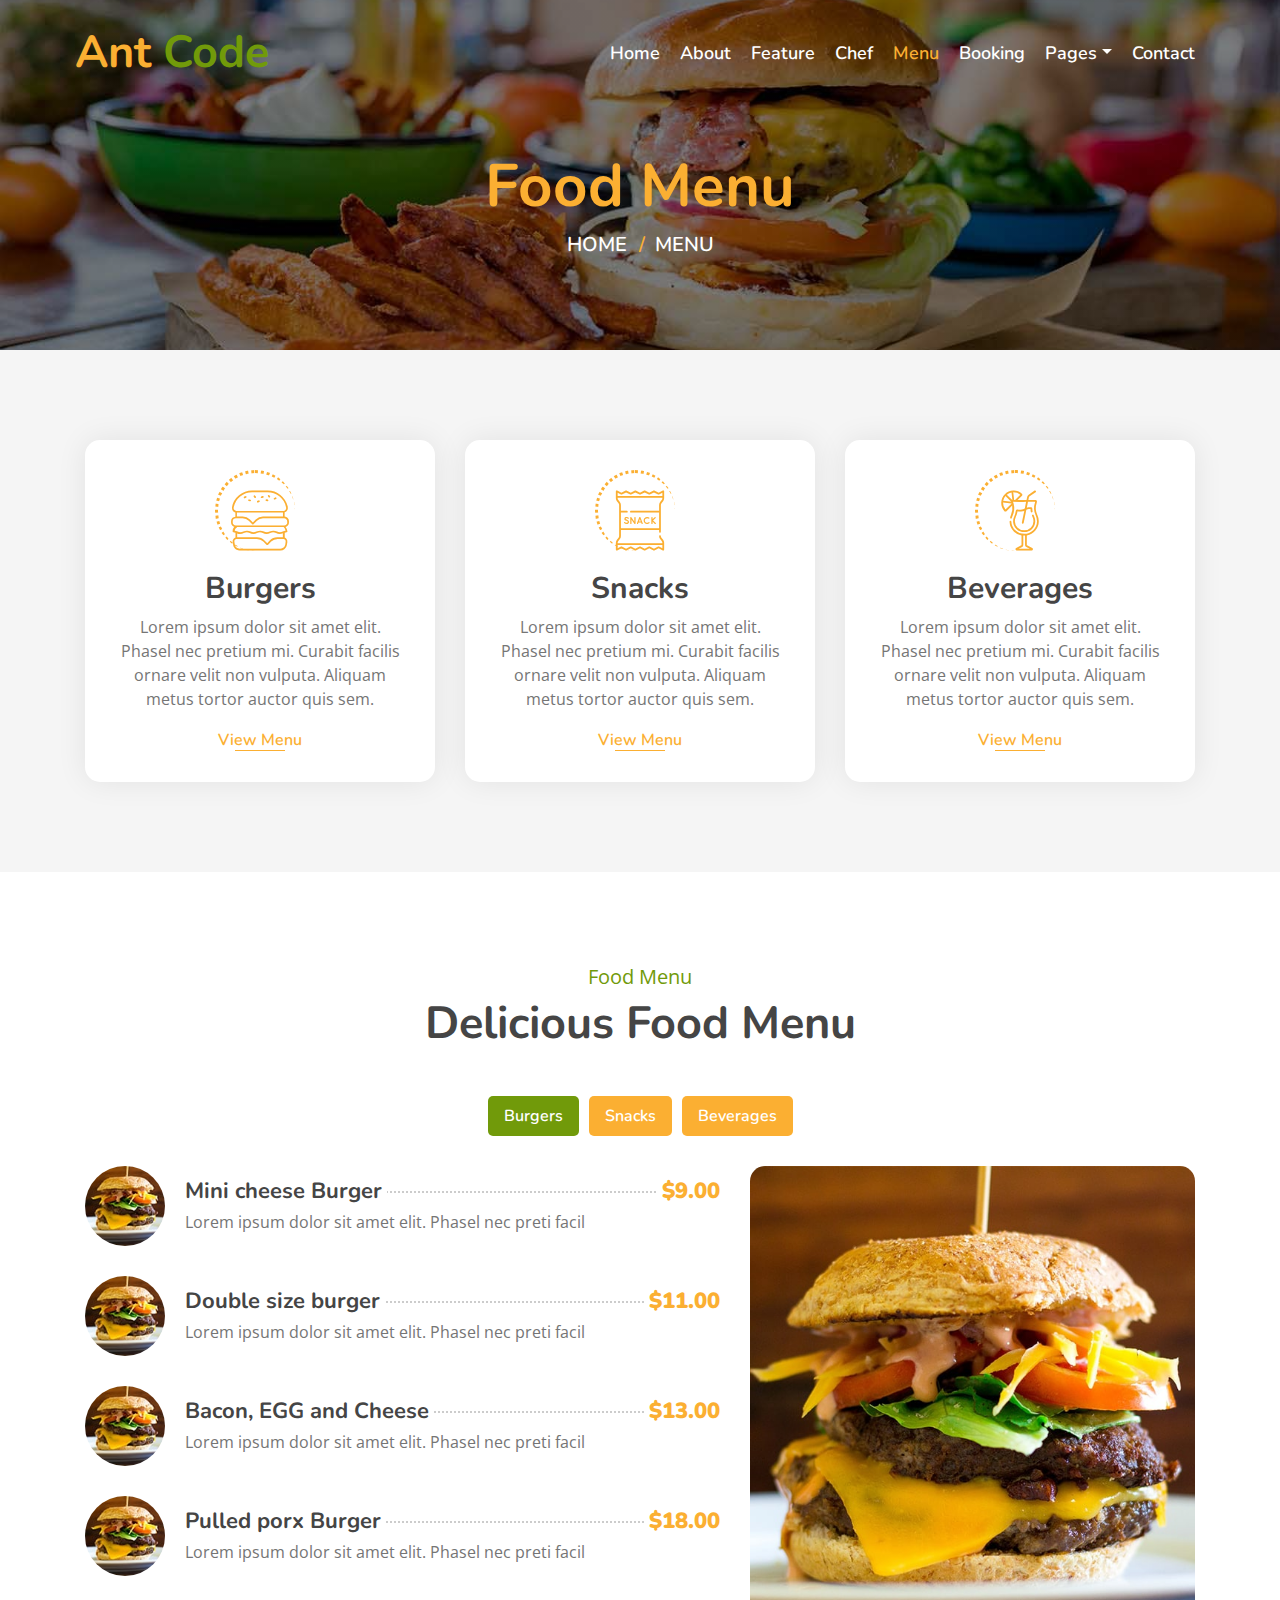
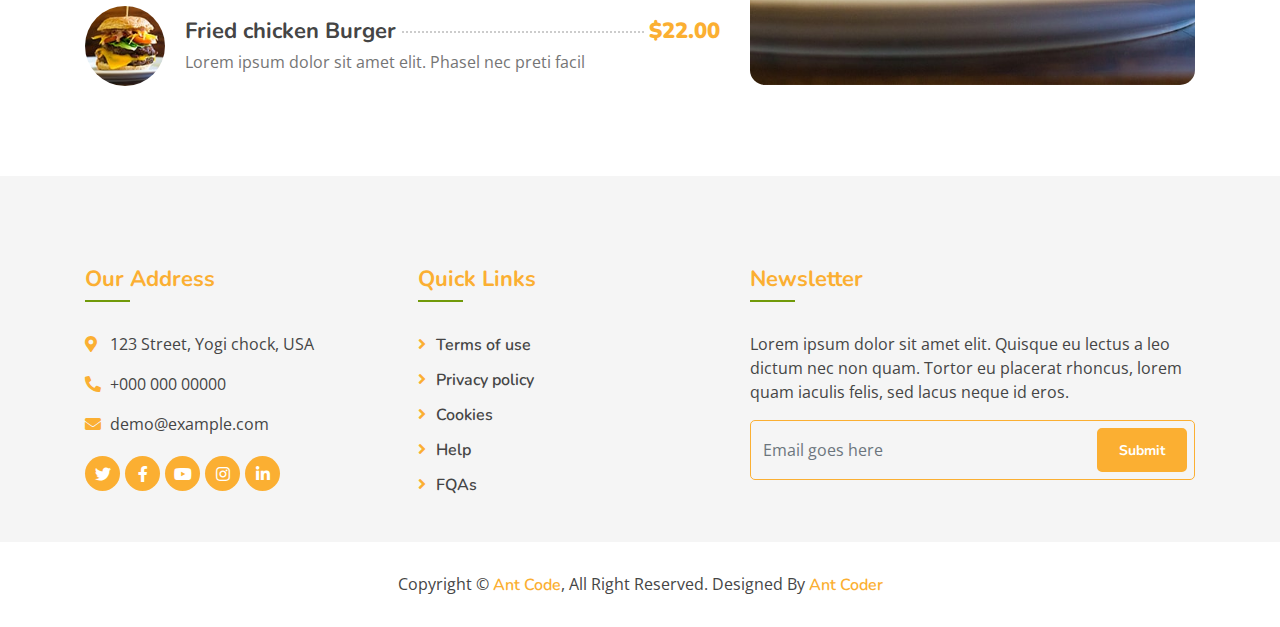
<file: menu.html>
<!DOCTYPE html>
<html lang="en">
    <head>
        <meta charset="utf-8">
        <title>Burger King - Food Website Template</title>
        <meta content="width=device-width, initial-scale=1.0" name="viewport">
        <meta content="Free Website Template" name="keywords">
        <meta content="Free Website Template" name="description">

        <!-- Favicon -->
        <link href="img/favicon.ico" rel="icon">

        <!-- Google Font -->
        <link href="https://fonts.googleapis.com/css?family=Open+Sans:300,400|Nunito:600,700" rel="stylesheet"> 
        
        <!-- CSS Libraries -->
        <link href="https://stackpath.bootstrapcdn.com/bootstrap/4.4.1/css/bootstrap.min.css" rel="stylesheet">
        <link href="https://cdnjs.cloudflare.com/ajax/libs/font-awesome/5.10.0/css/all.min.css" rel="stylesheet">
        <link href="lib/animate/animate.min.css" rel="stylesheet">
        <link href="lib/owlcarousel/assets/owl.carousel.min.css" rel="stylesheet">
        <link href="lib/flaticon/font/flaticon.css" rel="stylesheet">
        <link href="lib/tempusdominus/css/tempusdominus-bootstrap-4.min.css" rel="stylesheet" />

        <!-- Template Stylesheet -->
        <link href="css/style.css" rel="stylesheet">
    </head>

    <body>
        <!-- Nav Bar Start -->
        <div class="navbar navbar-expand-lg bg-light navbar-light">
            <div class="container-fluid">
                <a href="index.html" class="navbar-brand">Ant <span>Code</span></a>
                <button type="button" class="navbar-toggler" data-toggle="collapse" data-target="#navbarCollapse">
                    <span class="navbar-toggler-icon"></span>
                </button>

                <div class="collapse navbar-collapse justify-content-between" id="navbarCollapse">
                    <div class="navbar-nav ml-auto">
                        <a href="index.html" class="nav-item nav-link">Home</a>
                        <a href="about.html" class="nav-item nav-link">About</a>
                        <a href="feature.html" class="nav-item nav-link">Feature</a>
                        <a href="team.html" class="nav-item nav-link">Chef</a>
                        <a href="menu.html" class="nav-item nav-link active">Menu</a>
                        <a href="booking.html" class="nav-item nav-link">Booking</a>
                        <div class="nav-item dropdown">
                            <a href="#" class="nav-link dropdown-toggle" data-toggle="dropdown">Pages</a>
                            <div class="dropdown-menu">
                                <a href="blog.html" class="dropdown-item">Blog Grid</a>
                                <a href="single.html" class="dropdown-item">Blog Detail</a>
                            </div>
                        </div>
                        <a href="contact.html" class="nav-item nav-link">Contact</a>
                    </div>
                </div>
            </div>
        </div>
        <!-- Nav Bar End -->
        
        
        <!-- Page Header Start -->
        <div class="page-header mb-0">
            <div class="container">
                <div class="row">
                    <div class="col-12">
                        <h2>Food Menu</h2>
                    </div>
                    <div class="col-12">
                        <a href="">Home</a>
                        <a href="">Menu</a>
                    </div>
                </div>
            </div>
        </div>
        <!-- Page Header End -->
        
        
        <!-- Food Start -->
        <div class="food mt-0">
            <div class="container">
                <div class="row align-items-center">
                    <div class="col-md-4">
                        <div class="food-item">
                            <i class="flaticon-burger"></i>
                            <h2>Burgers</h2>
                            <p>
                                Lorem ipsum dolor sit amet elit. Phasel nec pretium mi. Curabit facilis ornare velit non vulputa. Aliquam metus tortor auctor quis sem. 
                            </p>
                            <a href="">View Menu</a>
                        </div>
                    </div>
                    <div class="col-md-4">
                        <div class="food-item">
                            <i class="flaticon-snack"></i>
                            <h2>Snacks</h2>
                            <p>
                                Lorem ipsum dolor sit amet elit. Phasel nec pretium mi. Curabit facilis ornare velit non vulputa. Aliquam metus tortor auctor quis sem. 
                            </p>
                            <a href="">View Menu</a>
                        </div>
                    </div>
                    <div class="col-md-4">
                        <div class="food-item">
                            <i class="flaticon-cocktail"></i>
                            <h2>Beverages</h2>
                            <p>
                                Lorem ipsum dolor sit amet elit. Phasel nec pretium mi. Curabit facilis ornare velit non vulputa. Aliquam metus tortor auctor quis sem. 
                            </p>
                            <a href="">View Menu</a>
                        </div>
                    </div>
                </div>
            </div>
        </div>
        <!-- Food End -->
        

        <!-- Menu Start -->
        <div class="menu">
            <div class="container">
                <div class="section-header text-center">
                    <p>Food Menu</p>
                    <h2>Delicious Food Menu</h2>
                </div>
                <div class="menu-tab">
                    <ul class="nav nav-pills justify-content-center">
                        <li class="nav-item">
                            <a class="nav-link active" data-toggle="pill" href="#burgers">Burgers</a>
                        </li>
                        <li class="nav-item">
                            <a class="nav-link" data-toggle="pill" href="#snacks">Snacks</a>
                        </li>
                        <li class="nav-item">
                            <a class="nav-link" data-toggle="pill" href="#beverages">Beverages</a>
                        </li>
                    </ul>
                    <div class="tab-content">
                        <div id="burgers" class="container tab-pane active">
                            <div class="row">
                                <div class="col-lg-7 col-md-12">
                                    <div class="menu-item">
                                        <div class="menu-img">
                                            <img src="img/menu-burger.jpg" alt="Image">
                                        </div>
                                        <div class="menu-text">
                                            <h3><span>Mini cheese Burger</span> <strong>$9.00</strong></h3>
                                            <p>Lorem ipsum dolor sit amet elit. Phasel nec preti facil</p>
                                        </div>
                                    </div>
                                    <div class="menu-item">
                                        <div class="menu-img">
                                            <img src="img/menu-burger.jpg" alt="Image">
                                        </div>
                                        <div class="menu-text">
                                            <h3><span>Double size burger</span> <strong>$11.00</strong></h3>
                                            <p>Lorem ipsum dolor sit amet elit. Phasel nec preti facil</p>
                                        </div>
                                    </div>
                                    <div class="menu-item">
                                        <div class="menu-img">
                                            <img src="img/menu-burger.jpg" alt="Image">
                                        </div>
                                        <div class="menu-text">
                                            <h3><span>Bacon, EGG and Cheese</span> <strong>$13.00</strong></h3>
                                            <p>Lorem ipsum dolor sit amet elit. Phasel nec preti facil</p>
                                        </div>
                                    </div>
                                    <div class="menu-item">
                                        <div class="menu-img">
                                            <img src="img/menu-burger.jpg" alt="Image">
                                        </div>
                                        <div class="menu-text">
                                            <h3><span>Pulled porx Burger</span> <strong>$18.00</strong></h3>
                                            <p>Lorem ipsum dolor sit amet elit. Phasel nec preti facil</p>
                                        </div>
                                    </div>
                                    <div class="menu-item">
                                        <div class="menu-img">
                                            <img src="img/menu-burger.jpg" alt="Image">
                                        </div>
                                        <div class="menu-text">
                                            <h3><span>Fried chicken Burger</span> <strong>$22.00</strong></h3>
                                            <p>Lorem ipsum dolor sit amet elit. Phasel nec preti facil</p>
                                        </div>
                                    </div>
                                </div>
                                <div class="col-lg-5 d-none d-lg-block">
                                    <img src="img/menu-burger-img.jpg" alt="Image">
                                </div>
                            </div>
                        </div>
                        <div id="snacks" class="container tab-pane fade">
                            <div class="row">
                                <div class="col-lg-7 col-md-12">
                                    <div class="menu-item">
                                        <div class="menu-img">
                                            <img src="img/menu-snack.jpg" alt="Image">
                                        </div>
                                        <div class="menu-text">
                                            <h3><span>Corn Tikki - Spicy fried Aloo</span> <strong>$15.00</strong></h3>
                                            <p>Lorem ipsum dolor sit amet elit. Phasel nec preti facil</p>
                                        </div>
                                    </div>
                                    <div class="menu-item">
                                        <div class="menu-img">
                                            <img src="img/menu-snack.jpg" alt="Image">
                                        </div>
                                        <div class="menu-text">
                                            <h3><span>Bread besan Toast</span> <strong>$35.00</strong></h3>
                                            <p>Lorem ipsum dolor sit amet elit. Phasel nec preti facil</p>
                                        </div>
                                    </div>
                                    <div class="menu-item">
                                        <div class="menu-img">
                                            <img src="img/menu-snack.jpg" alt="Image">
                                        </div>
                                        <div class="menu-text">
                                            <h3><span>Healthy soya nugget snacks</span> <strong>$20.00</strong></h3>
                                            <p>Lorem ipsum dolor sit amet elit. Phasel nec preti facil</p>
                                        </div>
                                    </div>
                                    <div class="menu-item">
                                        <div class="menu-img">
                                            <img src="img/menu-snack.jpg" alt="Image">
                                        </div>
                                        <div class="menu-text">
                                            <h3><span>Tandoori Soya Chunks</span> <strong>$30.00</strong></h3>
                                            <p>Lorem ipsum dolor sit amet elit. Phasel nec preti facil</p>
                                        </div>
                                    </div>
                                </div>
                                <div class="col-lg-5 d-none d-lg-block">
                                    <img src="img/menu-snack-img.jpg" alt="Image">
                                </div>
                            </div>
                        </div>
                        <div id="beverages" class="container tab-pane fade">
                            <div class="row">
                                <div class="col-lg-7 col-md-12">
                                    <div class="menu-item">
                                        <div class="menu-img">
                                            <img src="img/menu-beverage.jpg" alt="Image">
                                        </div>
                                        <div class="menu-text">
                                            <h3><span>Single Cup Brew</span> <strong>$7.00</strong></h3>
                                            <p>Lorem ipsum dolor sit amet elit. Phasel nec preti facil</p>
                                        </div>
                                    </div>
                                    <div class="menu-item">
                                        <div class="menu-img">
                                            <img src="img/menu-beverage.jpg" alt="Image">
                                        </div>
                                        <div class="menu-text">
                                            <h3><span>Caffe Americano</span> <strong>$9.00</strong></h3>
                                            <p>Lorem ipsum dolor sit amet elit. Phasel nec preti facil</p>
                                        </div>
                                    </div>
                                    <div class="menu-item">
                                        <div class="menu-img">
                                            <img src="img/menu-beverage.jpg" alt="Image">
                                        </div>
                                        <div class="menu-text">
                                            <h3><span>Caramel Macchiato</span> <strong>$15.00</strong></h3>
                                            <p>Lorem ipsum dolor sit amet elit. Phasel nec preti facil</p>
                                        </div>
                                    </div>
                                    <div class="menu-item">
                                        <div class="menu-img">
                                            <img src="img/menu-beverage.jpg" alt="Image">
                                        </div>
                                        <div class="menu-text">
                                            <h3><span>Standard black coffee</span> <strong>$8.00</strong></h3>
                                            <p>Lorem ipsum dolor sit amet elit. Phasel nec preti facil</p>
                                        </div>
                                    </div>
                                    <div class="menu-item">
                                        <div class="menu-img">
                                            <img src="img/menu-beverage.jpg" alt="Image">
                                        </div>
                                        <div class="menu-text">
                                            <h3><span>Standard black coffee</span> <strong>$12.00</strong></h3>
                                            <p>Lorem ipsum dolor sit amet elit. Phasel nec preti facil</p>
                                        </div>
                                    </div>
                                </div>
                                <div class="col-lg-5 d-none d-lg-block">
                                    <img src="img/menu-beverage-img.jpg" alt="Image">
                                </div>
                            </div>
                        </div>
                    </div>
                </div>
            </div>
        </div>
        <!-- Menu End -->


        <!-- Footer Start -->
        <div class="footer">
            <div class="container">
                <div class="row">
                    <div class="col-lg-7">
                        <div class="row">
                            <div class="col-md-6">
                                <div class="footer-contact">
                                    <h2>Our Address</h2>
                                    <p><i class="fa fa-map-marker-alt"></i>123 Street, Yogi chock, USA</p>
                                    <p><i class="fa fa-phone-alt"></i>+000 000 00000</p>
                                    <p><i class="fa fa-envelope"></i>demo@example.com</p>
                                    <div class="footer-social">
                                        <a href=""><i class="fab fa-twitter"></i></a>
                                        <a href=""><i class="fab fa-facebook-f"></i></a>
                                        <a href=""><i class="fab fa-youtube"></i></a>
                                        <a href=""><i class="fab fa-instagram"></i></a>
                                        <a href=""><i class="fab fa-linkedin-in"></i></a>
                                    </div>
                                </div>
                            </div>
                            <div class="col-md-6">
                                <div class="footer-link">
                                    <h2>Quick Links</h2>
                                    <a href="">Terms of use</a>
                                    <a href="">Privacy policy</a>
                                    <a href="">Cookies</a>
                                    <a href="">Help</a>
                                    <a href="">FQAs</a>
                                </div>
                            </div>
                        </div>
                    </div>
                    <div class="col-lg-5">
                        <div class="footer-newsletter">
                            <h2>Newsletter</h2>
                            <p>
                                Lorem ipsum dolor sit amet elit. Quisque eu lectus a leo dictum nec non quam. Tortor eu placerat rhoncus, lorem quam iaculis felis, sed lacus neque id eros.
                            </p>
                            <div class="form">
                                <input class="form-control" placeholder="Email goes here">
                                <button class="btn custom-btn">Submit</button>
                            </div>
                        </div>
                    </div>
                </div>
            </div>
            <div class="copyright">
                <div class="container">
                    <p>Copyright &copy; <a href="#">Ant Code</a>, All Right Reserved.</p>
                    <p>Designed By <a href="https://htmlcodex.com">Ant Coder</a></p>
                </div>
            </div>
        </div>
        <!-- Footer End -->

        <a href="#" class="back-to-top"><i class="fa fa-chevron-up"></i></a>

        <!-- JavaScript Libraries -->
        <script src="https://code.jquery.com/jquery-3.4.1.min.js"></script>
        <script src="https://stackpath.bootstrapcdn.com/bootstrap/4.4.1/js/bootstrap.bundle.min.js"></script>
        <script src="lib/easing/easing.min.js"></script>
        <script src="lib/owlcarousel/owl.carousel.min.js"></script>
        <script src="lib/tempusdominus/js/moment.min.js"></script>
        <script src="lib/tempusdominus/js/moment-timezone.min.js"></script>
        <script src="lib/tempusdominus/js/tempusdominus-bootstrap-4.min.js"></script>
        
        <!-- Contact Javascript File -->
        <script src="mail/jqBootstrapValidation.min.js"></script>
        <script src="mail/contact.js"></script>

        <!-- Template Javascript -->
        <script src="js/main.js"></script>
    </body>
</html>
</file>
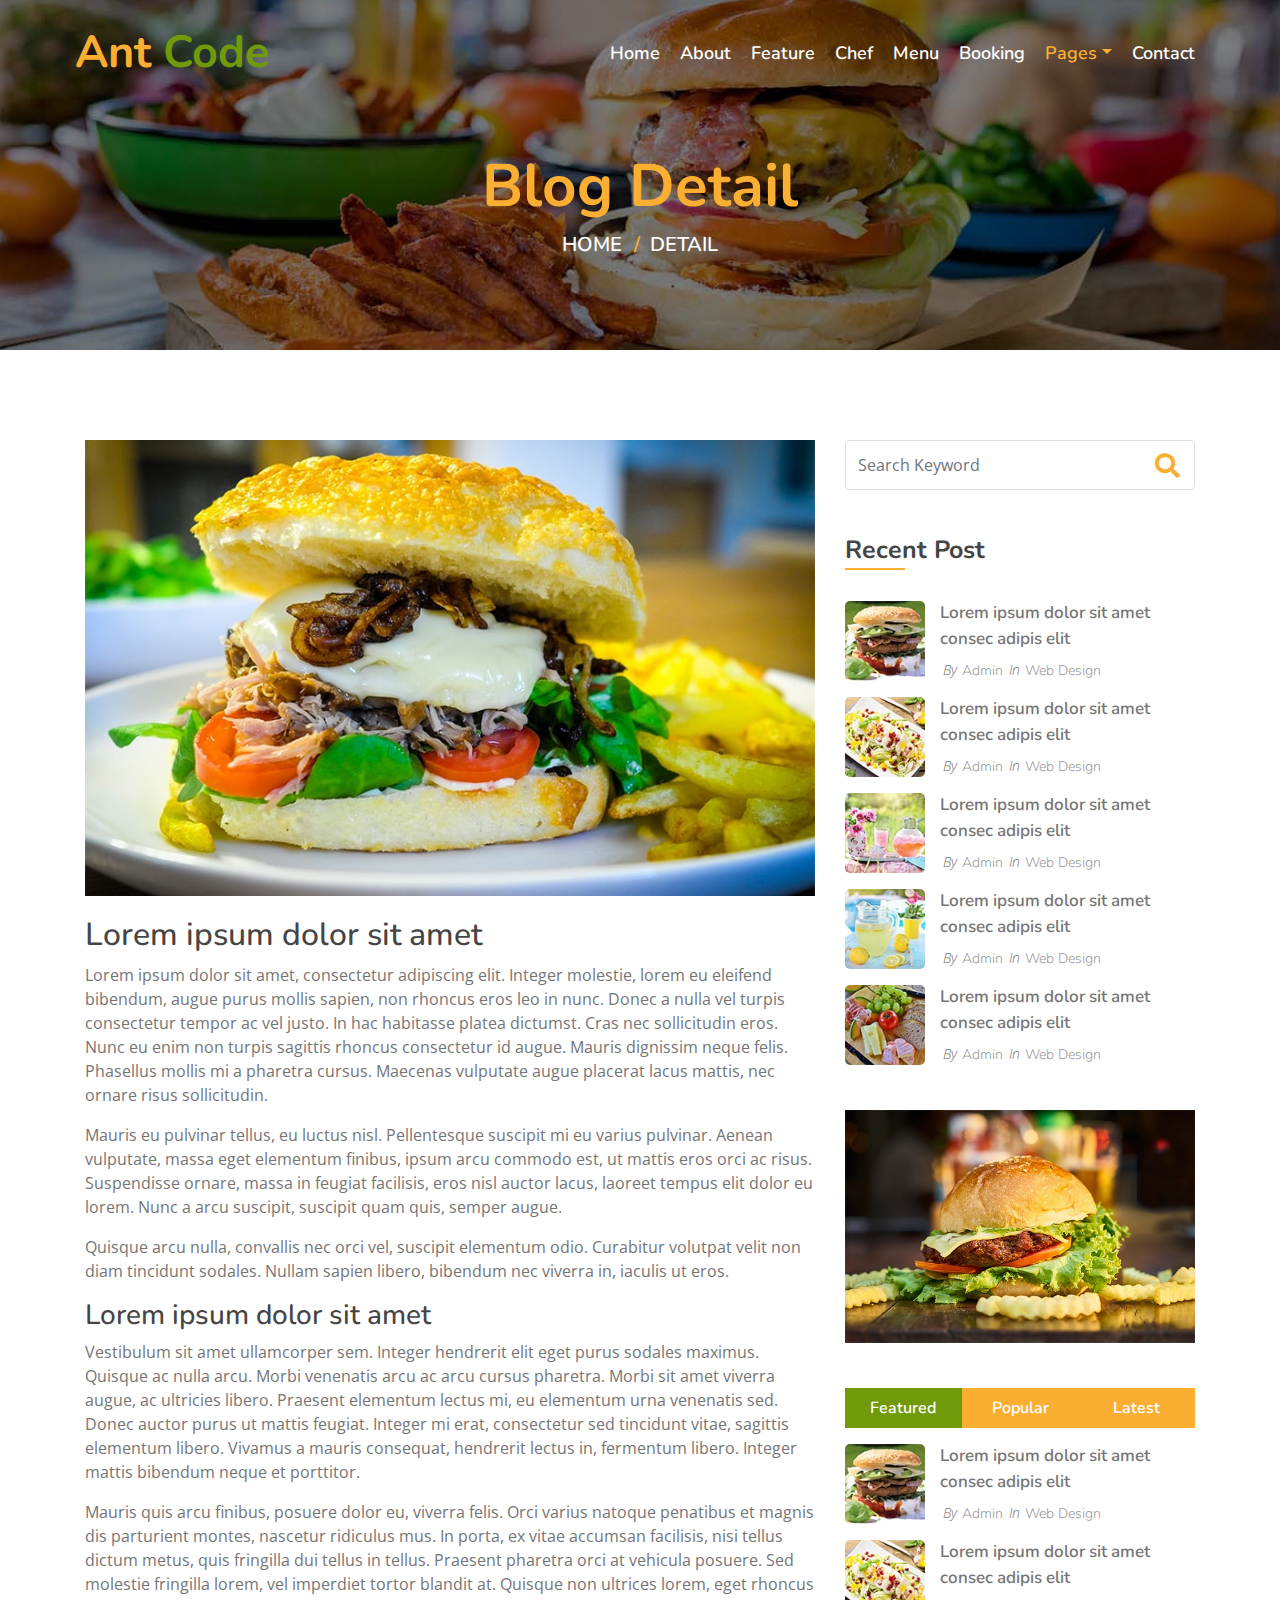
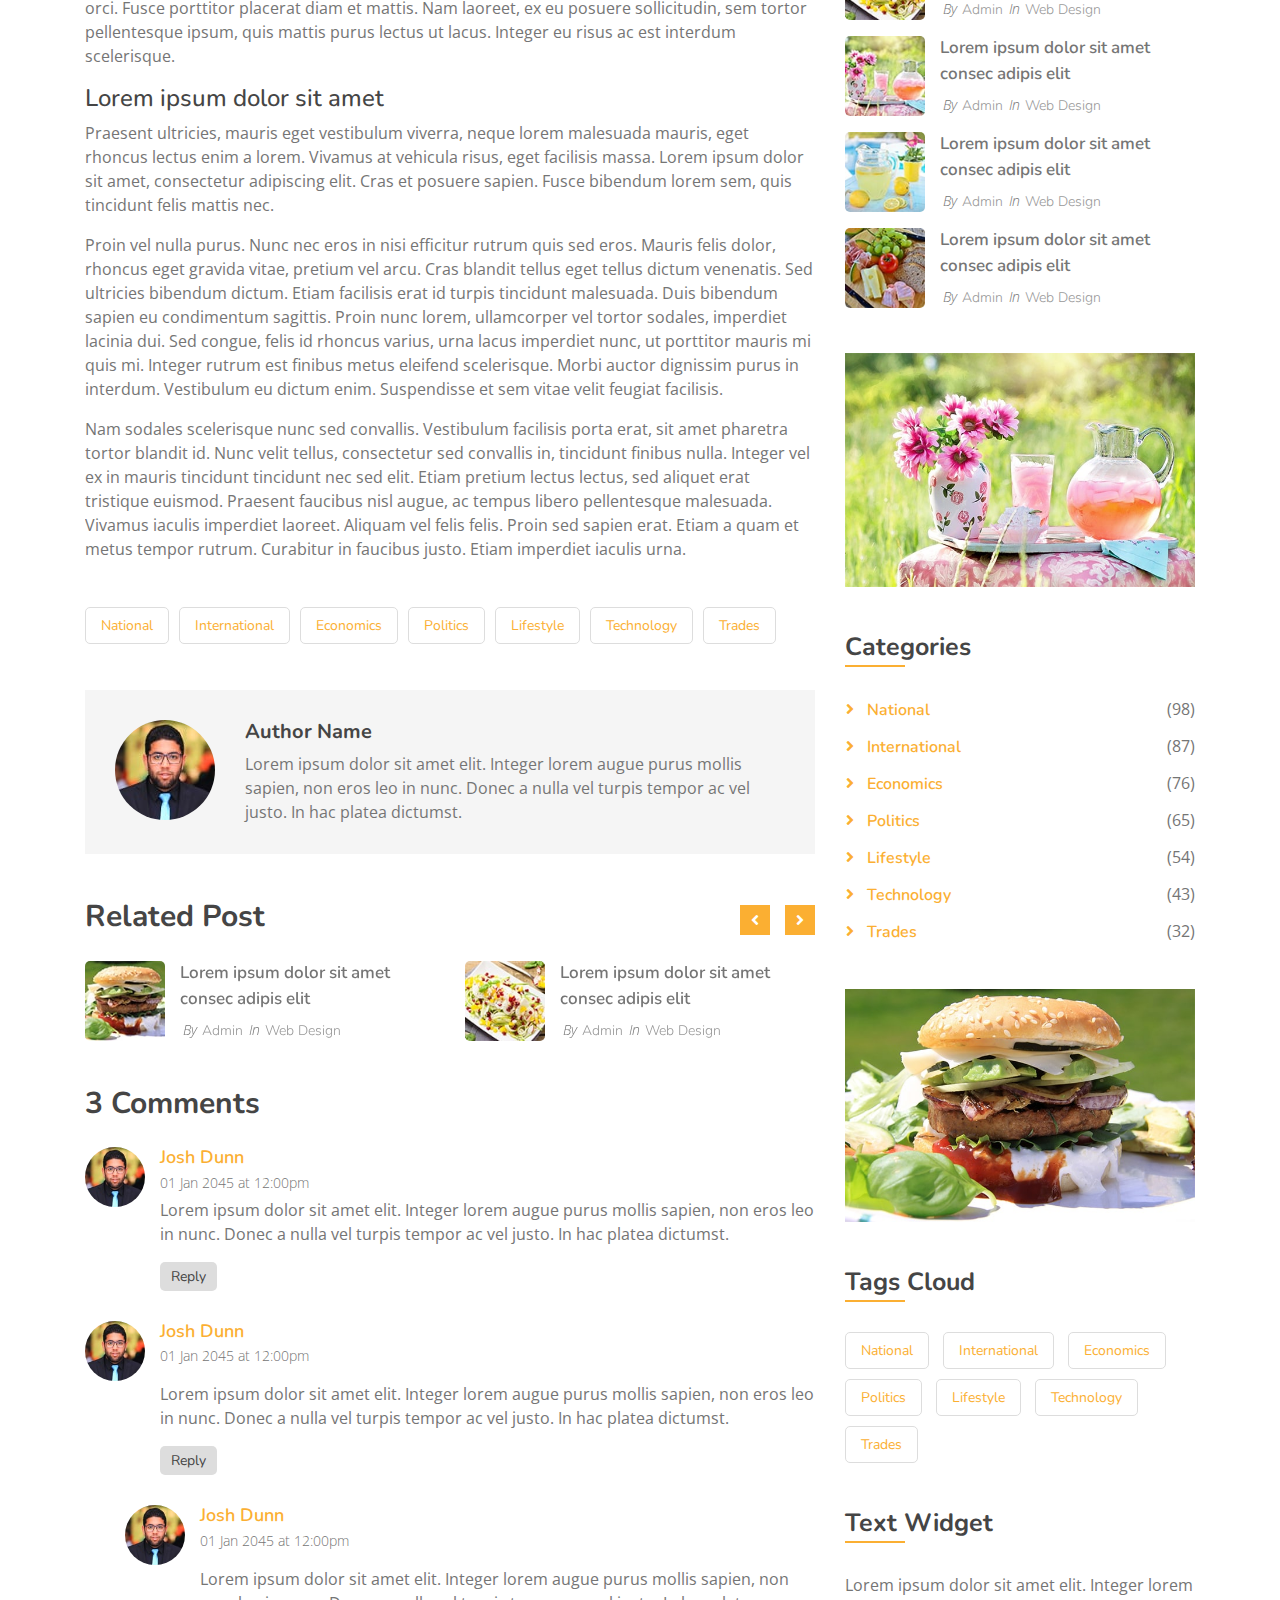
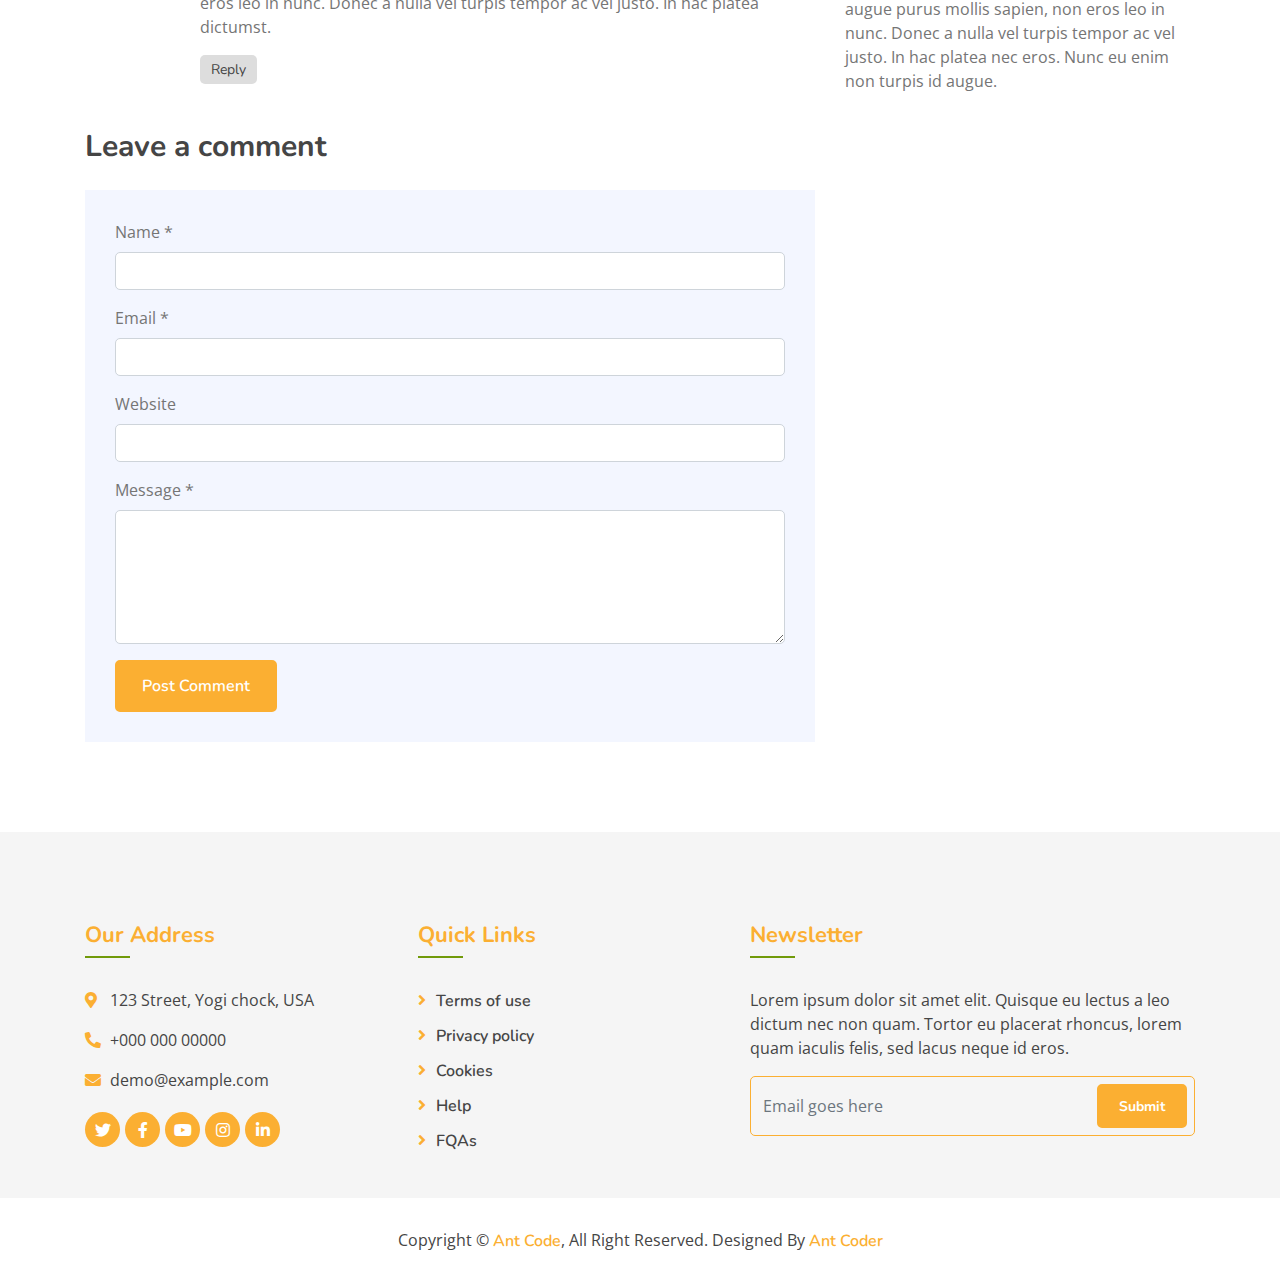
<file: single.html>
<!DOCTYPE html>
<html lang="en">
    <head>
        <meta charset="utf-8">
        <title>Burger King - Food Website Template</title>
        <meta content="width=device-width, initial-scale=1.0" name="viewport">
        <meta content="Free Website Template" name="keywords">
        <meta content="Free Website Template" name="description">

        <!-- Favicon -->
        <link href="img/favicon.ico" rel="icon">

        <!-- Google Font -->
        <link href="https://fonts.googleapis.com/css?family=Open+Sans:300,400|Nunito:600,700" rel="stylesheet"> 
        
        <!-- CSS Libraries -->
        <link href="https://stackpath.bootstrapcdn.com/bootstrap/4.4.1/css/bootstrap.min.css" rel="stylesheet">
        <link href="https://cdnjs.cloudflare.com/ajax/libs/font-awesome/5.10.0/css/all.min.css" rel="stylesheet">
        <link href="lib/animate/animate.min.css" rel="stylesheet">
        <link href="lib/owlcarousel/assets/owl.carousel.min.css" rel="stylesheet">
        <link href="lib/flaticon/font/flaticon.css" rel="stylesheet">
        <link href="lib/tempusdominus/css/tempusdominus-bootstrap-4.min.css" rel="stylesheet" />

        <!-- Template Stylesheet -->
        <link href="css/style.css" rel="stylesheet">
    </head>

    <body>
        <!-- Nav Bar Start -->
        <div class="navbar navbar-expand-lg bg-light navbar-light">
            <div class="container-fluid">
                <a href="index.html" class="navbar-brand">Ant <span>Code</span></a>
                <button type="button" class="navbar-toggler" data-toggle="collapse" data-target="#navbarCollapse">
                    <span class="navbar-toggler-icon"></span>
                </button>

                <div class="collapse navbar-collapse justify-content-between" id="navbarCollapse">
                    <div class="navbar-nav ml-auto">
                        <a href="index.html" class="nav-item nav-link">Home</a>
                        <a href="about.html" class="nav-item nav-link">About</a>
                        <a href="feature.html" class="nav-item nav-link">Feature</a>
                        <a href="team.html" class="nav-item nav-link">Chef</a>
                        <a href="menu.html" class="nav-item nav-link">Menu</a>
                        <a href="booking.html" class="nav-item nav-link">Booking</a>
                        <div class="nav-item dropdown">
                            <a href="#" class="nav-link dropdown-toggle active" data-toggle="dropdown">Pages</a>
                            <div class="dropdown-menu">
                                <a href="blog.html" class="dropdown-item">Blog Grid</a>
                                <a href="single.html" class="dropdown-item">Blog Detail</a>
                            </div>
                        </div>
                        <a href="contact.html" class="nav-item nav-link">Contact</a>
                    </div>
                </div>
            </div>
        </div>
        <!-- Nav Bar End -->
        
        
        <!-- Page Header Start -->
        <div class="page-header">
            <div class="container">
                <div class="row">
                    <div class="col-12">
                        <h2>Blog Detail</h2>
                    </div>
                    <div class="col-12">
                        <a href="">Home</a>
                        <a href="">Detail</a>
                    </div>
                </div>
            </div>
        </div>
        <!-- Page Header End -->


        <!-- Single Post Start-->
        <div class="single">
            <div class="container">
                <div class="row">
                    <div class="col-lg-8">
                        <div class="single-content">
                            <img src="img/single.jpg" />
                            <h2>Lorem ipsum dolor sit amet</h2>
                            <p>
                                Lorem ipsum dolor sit amet, consectetur adipiscing elit. Integer molestie, lorem eu eleifend bibendum, augue purus mollis sapien, non rhoncus eros leo in nunc. Donec a nulla vel turpis consectetur tempor ac vel justo. In hac habitasse platea dictumst. Cras nec sollicitudin eros. Nunc eu enim non turpis sagittis rhoncus consectetur id augue. Mauris dignissim neque felis. Phasellus mollis mi a pharetra cursus. Maecenas vulputate augue placerat lacus mattis, nec ornare risus sollicitudin.
                            </p>
                            <p>
                                Mauris eu pulvinar tellus, eu luctus nisl. Pellentesque suscipit mi eu varius pulvinar. Aenean vulputate, massa eget elementum finibus, ipsum arcu commodo est, ut mattis eros orci ac risus. Suspendisse ornare, massa in feugiat facilisis, eros nisl auctor lacus, laoreet tempus elit dolor eu lorem. Nunc a arcu suscipit, suscipit quam quis, semper augue.
                            </p>
                            <p>
                                Quisque arcu nulla, convallis nec orci vel, suscipit elementum odio. Curabitur volutpat velit non diam tincidunt sodales. Nullam sapien libero, bibendum nec viverra in, iaculis ut eros.
                            </p>
                            <h3>Lorem ipsum dolor sit amet</h3>
                            <p>
                                Vestibulum sit amet ullamcorper sem. Integer hendrerit elit eget purus sodales maximus. Quisque ac nulla arcu. Morbi venenatis arcu ac arcu cursus pharetra. Morbi sit amet viverra augue, ac ultricies libero. Praesent elementum lectus mi, eu elementum urna venenatis sed. Donec auctor purus ut mattis feugiat. Integer mi erat, consectetur sed tincidunt vitae, sagittis elementum libero. Vivamus a mauris consequat, hendrerit lectus in, fermentum libero. Integer mattis bibendum neque et porttitor.
                            </p>
                            <p>
                                Mauris quis arcu finibus, posuere dolor eu, viverra felis. Orci varius natoque penatibus et magnis dis parturient montes, nascetur ridiculus mus. In porta, ex vitae accumsan facilisis, nisi tellus dictum metus, quis fringilla dui tellus in tellus. Praesent pharetra orci at vehicula posuere. Sed molestie fringilla lorem, vel imperdiet tortor blandit at. Quisque non ultrices lorem, eget rhoncus orci. Fusce porttitor placerat diam et mattis. Nam laoreet, ex eu posuere sollicitudin, sem tortor pellentesque ipsum, quis mattis purus lectus ut lacus. Integer eu risus ac est interdum scelerisque.
                            </p>
                            <h4>Lorem ipsum dolor sit amet</h4>
                            <p>
                                Praesent ultricies, mauris eget vestibulum viverra, neque lorem malesuada mauris, eget rhoncus lectus enim a lorem. Vivamus at vehicula risus, eget facilisis massa. Lorem ipsum dolor sit amet, consectetur adipiscing elit. Cras et posuere sapien. Fusce bibendum lorem sem, quis tincidunt felis mattis nec.
                            </p>
                            <p>
                                Proin vel nulla purus. Nunc nec eros in nisi efficitur rutrum quis sed eros. Mauris felis dolor, rhoncus eget gravida vitae, pretium vel arcu. Cras blandit tellus eget tellus dictum venenatis. Sed ultricies bibendum dictum. Etiam facilisis erat id turpis tincidunt malesuada. Duis bibendum sapien eu condimentum sagittis. Proin nunc lorem, ullamcorper vel tortor sodales, imperdiet lacinia dui. Sed congue, felis id rhoncus varius, urna lacus imperdiet nunc, ut porttitor mauris mi quis mi. Integer rutrum est finibus metus eleifend scelerisque. Morbi auctor dignissim purus in interdum. Vestibulum eu dictum enim. Suspendisse et sem vitae velit feugiat facilisis.
                            </p>
                            <p>
                                Nam sodales scelerisque nunc sed convallis. Vestibulum facilisis porta erat, sit amet pharetra tortor blandit id. Nunc velit tellus, consectetur sed convallis in, tincidunt finibus nulla. Integer vel ex in mauris tincidunt tincidunt nec sed elit. Etiam pretium lectus lectus, sed aliquet erat tristique euismod. Praesent faucibus nisl augue, ac tempus libero pellentesque malesuada. Vivamus iaculis imperdiet laoreet. Aliquam vel felis felis. Proin sed sapien erat. Etiam a quam et metus tempor rutrum. Curabitur in faucibus justo. Etiam imperdiet iaculis urna.
                            </p>
                        </div>
                        <div class="single-tags">
                            <a href="">National</a>
                            <a href="">International</a>
                            <a href="">Economics</a>
                            <a href="">Politics</a>
                            <a href="">Lifestyle</a>
                            <a href="">Technology</a>
                            <a href="">Trades</a>
                        </div>
                        <div class="single-bio">
                            <div class="single-bio-img">
                                <img src="img/user.jpg" />
                            </div>
                            <div class="single-bio-text">
                                <h3>Author Name</h3>
                                <p>
                                    Lorem ipsum dolor sit amet elit. Integer lorem augue purus mollis sapien, non eros leo in nunc. Donec a nulla vel turpis tempor ac vel justo. In hac platea dictumst.
                                </p>
                            </div>
                        </div>
                        <div class="single-related">
                            <h2>Related Post</h2>
                            <div class="owl-carousel related-slider">
                                <div class="post-item">
                                    <div class="post-img">
                                        <img src="img/post-1.jpg" />
                                    </div>
                                    <div class="post-text">
                                        <a href="">Lorem ipsum dolor sit amet consec adipis elit</a>
                                        <div class="post-meta">
                                            <p>By<a href="">Admin</a></p>
                                            <p>In<a href="">Web Design</a></p>
                                        </div>
                                    </div>
                                </div>
                                <div class="post-item">
                                    <div class="post-img">
                                        <img src="img/post-2.jpg" />
                                    </div>
                                    <div class="post-text">
                                        <a href="">Lorem ipsum dolor sit amet consec adipis elit</a>
                                        <div class="post-meta">
                                            <p>By<a href="">Admin</a></p>
                                            <p>In<a href="">Web Design</a></p>
                                        </div>
                                    </div>
                                </div>
                                <div class="post-item">
                                    <div class="post-img">
                                        <img src="img/post-3.jpg" />
                                    </div>
                                    <div class="post-text">
                                        <a href="">Lorem ipsum dolor sit amet consec adipis elit</a>
                                        <div class="post-meta">
                                            <p>By<a href="">Admin</a></p>
                                            <p>In<a href="">Web Design</a></p>
                                        </div>
                                    </div>
                                </div>
                                <div class="post-item">
                                    <div class="post-img">
                                        <img src="img/post-4.jpg" />
                                    </div>
                                    <div class="post-text">
                                        <a href="">Lorem ipsum dolor sit amet consec adipis elit</a>
                                        <div class="post-meta">
                                            <p>By<a href="">Admin</a></p>
                                            <p>In<a href="">Web Design</a></p>
                                        </div>
                                    </div>
                                </div>
                            </div>
                        </div>

                        <div class="single-comment">
                            <h2>3 Comments</h2>
                            <ul class="comment-list">
                                <li class="comment-item">
                                    <div class="comment-body">
                                        <div class="comment-img">
                                            <img src="img/user.jpg" />
                                        </div>
                                        <div class="comment-text">
                                            <h3><a href="">Josh Dunn</a></h3>
                                            <span>01 Jan 2045 at 12:00pm</span>
                                            <p>
                                                Lorem ipsum dolor sit amet elit. Integer lorem augue purus mollis sapien, non eros leo in nunc. Donec a nulla vel turpis tempor ac vel justo. In hac platea dictumst. 
                                            </p>
                                            <a class="btn" href="">Reply</a>
                                        </div>
                                    </div>
                                </li>
                                <li class="comment-item">
                                    <div class="comment-body">
                                        <div class="comment-img">
                                            <img src="img/user.jpg" />
                                        </div>
                                        <div class="comment-text">
                                            <h3><a href="">Josh Dunn</a></h3>
                                            <p><span>01 Jan 2045 at 12:00pm</span></p>
                                            <p>
                                                Lorem ipsum dolor sit amet elit. Integer lorem augue purus mollis sapien, non eros leo in nunc. Donec a nulla vel turpis tempor ac vel justo. In hac platea dictumst. 
                                            </p>
                                            <a class="btn" href="">Reply</a>
                                        </div>
                                    </div>
                                    <ul class="comment-child">
                                        <li class="comment-item">
                                            <div class="comment-body">
                                                <div class="comment-img">
                                                    <img src="img/user.jpg" />
                                                </div>
                                                <div class="comment-text">
                                                    <h3><a href="">Josh Dunn</a></h3>
                                                    <p><span>01 Jan 2045 at 12:00pm</span></p>
                                                    <p>
                                                        Lorem ipsum dolor sit amet elit. Integer lorem augue purus mollis sapien, non eros leo in nunc. Donec a nulla vel turpis tempor ac vel justo. In hac platea dictumst. 
                                                    </p>
                                                    <a class="btn" href="">Reply</a>
                                                </div>
                                            </div>
                                        </li>
                                    </ul>
                                </li>
                            </ul>
                        </div>
                        <div class="comment-form">
                            <h2>Leave a comment</h2>
                            <form>
                                <div class="form-group">
                                    <label for="name">Name *</label>
                                    <input type="text" class="form-control" id="name">
                                </div>
                                <div class="form-group">
                                    <label for="email">Email *</label>
                                    <input type="email" class="form-control" id="email">
                                </div>
                                <div class="form-group">
                                    <label for="website">Website</label>
                                    <input type="url" class="form-control" id="website">
                                </div>

                                <div class="form-group">
                                    <label for="message">Message *</label>
                                    <textarea id="message" cols="30" rows="5" class="form-control"></textarea>
                                </div>
                                <div class="form-group">
                                    <input type="submit" value="Post Comment" class="btn custom-btn">
                                </div>
                            </form>
                        </div>
                    </div>

                    <div class="col-lg-4">
                        <div class="sidebar">
                            <div class="sidebar-widget">
                                <div class="search-widget">
                                    <form>
                                        <input class="form-control" type="text" placeholder="Search Keyword">
                                        <button class="btn"><i class="fa fa-search"></i></button>
                                    </form>
                                </div>
                            </div>

                            <div class="sidebar-widget">
                                <h2 class="widget-title">Recent Post</h2>
                                <div class="recent-post">
                                    <div class="post-item">
                                        <div class="post-img">
                                            <img src="img/post-1.jpg" />
                                        </div>
                                        <div class="post-text">
                                            <a href="">Lorem ipsum dolor sit amet consec adipis elit</a>
                                            <div class="post-meta">
                                                <p>By<a href="">Admin</a></p>
                                                <p>In<a href="">Web Design</a></p>
                                            </div>
                                        </div>
                                    </div>
                                    <div class="post-item">
                                        <div class="post-img">
                                            <img src="img/post-2.jpg" />
                                        </div>
                                        <div class="post-text">
                                            <a href="">Lorem ipsum dolor sit amet consec adipis elit</a>
                                            <div class="post-meta">
                                                <p>By<a href="">Admin</a></p>
                                                <p>In<a href="">Web Design</a></p>
                                            </div>
                                        </div>
                                    </div>
                                    <div class="post-item">
                                        <div class="post-img">
                                            <img src="img/post-3.jpg" />
                                        </div>
                                        <div class="post-text">
                                            <a href="">Lorem ipsum dolor sit amet consec adipis elit</a>
                                            <div class="post-meta">
                                                <p>By<a href="">Admin</a></p>
                                                <p>In<a href="">Web Design</a></p>
                                            </div>
                                        </div>
                                    </div>
                                    <div class="post-item">
                                        <div class="post-img">
                                            <img src="img/post-4.jpg" />
                                        </div>
                                        <div class="post-text">
                                            <a href="">Lorem ipsum dolor sit amet consec adipis elit</a>
                                            <div class="post-meta">
                                                <p>By<a href="">Admin</a></p>
                                                <p>In<a href="">Web Design</a></p>
                                            </div>
                                        </div>
                                    </div>
                                    <div class="post-item">
                                        <div class="post-img">
                                            <img src="img/post-5.jpg" />
                                        </div>
                                        <div class="post-text">
                                            <a href="">Lorem ipsum dolor sit amet consec adipis elit</a>
                                            <div class="post-meta">
                                                <p>By<a href="">Admin</a></p>
                                                <p>In<a href="">Web Design</a></p>
                                            </div>
                                        </div>
                                    </div>
                                </div>
                            </div>

                            <div class="sidebar-widget">
                                <div class="image-widget">
                                    <a href="#"><img src="img/blog-1.jpg" alt="Image"></a>
                                </div>
                            </div>

                            <div class="sidebar-widget">
                                <div class="tab-post">
                                    <ul class="nav nav-pills nav-justified">
                                        <li class="nav-item">
                                            <a class="nav-link active" data-toggle="pill" href="#featured">Featured</a>
                                        </li>
                                        <li class="nav-item">
                                            <a class="nav-link" data-toggle="pill" href="#popular">Popular</a>
                                        </li>
                                        <li class="nav-item">
                                            <a class="nav-link" data-toggle="pill" href="#latest">Latest</a>
                                        </li>
                                    </ul>

                                    <div class="tab-content">
                                        <div id="featured" class="container tab-pane active">
                                            <div class="post-item">
                                                <div class="post-img">
                                                    <img src="img/post-1.jpg" />
                                                </div>
                                                <div class="post-text">
                                                    <a href="">Lorem ipsum dolor sit amet consec adipis elit</a>
                                                    <div class="post-meta">
                                                        <p>By<a href="">Admin</a></p>
                                                        <p>In<a href="">Web Design</a></p>
                                                    </div>
                                                </div>
                                            </div>
                                            <div class="post-item">
                                                <div class="post-img">
                                                    <img src="img/post-2.jpg" />
                                                </div>
                                                <div class="post-text">
                                                    <a href="">Lorem ipsum dolor sit amet consec adipis elit</a>
                                                    <div class="post-meta">
                                                        <p>By<a href="">Admin</a></p>
                                                        <p>In<a href="">Web Design</a></p>
                                                    </div>
                                                </div>
                                            </div>
                                            <div class="post-item">
                                                <div class="post-img">
                                                    <img src="img/post-3.jpg" />
                                                </div>
                                                <div class="post-text">
                                                    <a href="">Lorem ipsum dolor sit amet consec adipis elit</a>
                                                    <div class="post-meta">
                                                        <p>By<a href="">Admin</a></p>
                                                        <p>In<a href="">Web Design</a></p>
                                                    </div>
                                                </div>
                                            </div>
                                            <div class="post-item">
                                                <div class="post-img">
                                                    <img src="img/post-4.jpg" />
                                                </div>
                                                <div class="post-text">
                                                    <a href="">Lorem ipsum dolor sit amet consec adipis elit</a>
                                                    <div class="post-meta">
                                                        <p>By<a href="">Admin</a></p>
                                                        <p>In<a href="">Web Design</a></p>
                                                    </div>
                                                </div>
                                            </div>
                                            <div class="post-item">
                                                <div class="post-img">
                                                    <img src="img/post-5.jpg" />
                                                </div>
                                                <div class="post-text">
                                                    <a href="">Lorem ipsum dolor sit amet consec adipis elit</a>
                                                    <div class="post-meta">
                                                        <p>By<a href="">Admin</a></p>
                                                        <p>In<a href="">Web Design</a></p>
                                                    </div>
                                                </div>
                                            </div>
                                        </div>
                                        <div id="popular" class="container tab-pane fade">
                                            <div class="post-item">
                                                <div class="post-img">
                                                    <img src="img/post-1.jpg" />
                                                </div>
                                                <div class="post-text">
                                                    <a href="">Lorem ipsum dolor sit amet consec adipis elit</a>
                                                    <div class="post-meta">
                                                        <p>By<a href="">Admin</a></p>
                                                        <p>In<a href="">Web Design</a></p>
                                                    </div>
                                                </div>
                                            </div>
                                            <div class="post-item">
                                                <div class="post-img">
                                                    <img src="img/post-2.jpg" />
                                                </div>
                                                <div class="post-text">
                                                    <a href="">Lorem ipsum dolor sit amet consec adipis elit</a>
                                                    <div class="post-meta">
                                                        <p>By<a href="">Admin</a></p>
                                                        <p>In<a href="">Web Design</a></p>
                                                    </div>
                                                </div>
                                            </div>
                                            <div class="post-item">
                                                <div class="post-img">
                                                    <img src="img/post-3.jpg" />
                                                </div>
                                                <div class="post-text">
                                                    <a href="">Lorem ipsum dolor sit amet consec adipis elit</a>
                                                    <div class="post-meta">
                                                        <p>By<a href="">Admin</a></p>
                                                        <p>In<a href="">Web Design</a></p>
                                                    </div>
                                                </div>
                                            </div>
                                            <div class="post-item">
                                                <div class="post-img">
                                                    <img src="img/post-4.jpg" />
                                                </div>
                                                <div class="post-text">
                                                    <a href="">Lorem ipsum dolor sit amet consec adipis elit</a>
                                                    <div class="post-meta">
                                                        <p>By<a href="">Admin</a></p>
                                                        <p>In<a href="">Web Design</a></p>
                                                    </div>
                                                </div>
                                            </div>
                                            <div class="post-item">
                                                <div class="post-img">
                                                    <img src="img/post-5.jpg" />
                                                </div>
                                                <div class="post-text">
                                                    <a href="">Lorem ipsum dolor sit amet consec adipis elit</a>
                                                    <div class="post-meta">
                                                        <p>By<a href="">Admin</a></p>
                                                        <p>In<a href="">Web Design</a></p>
                                                    </div>
                                                </div>
                                            </div>
                                        </div>
                                        <div id="latest" class="container tab-pane fade">
                                            <div class="post-item">
                                                <div class="post-img">
                                                    <img src="img/post-1.jpg" />
                                                </div>
                                                <div class="post-text">
                                                    <a href="">Lorem ipsum dolor sit amet consec adipis elit</a>
                                                    <div class="post-meta">
                                                        <p>By<a href="">Admin</a></p>
                                                        <p>In<a href="">Web Design</a></p>
                                                    </div>
                                                </div>
                                            </div>
                                            <div class="post-item">
                                                <div class="post-img">
                                                    <img src="img/post-2.jpg" />
                                                </div>
                                                <div class="post-text">
                                                    <a href="">Lorem ipsum dolor sit amet consec adipis elit</a>
                                                    <div class="post-meta">
                                                        <p>By<a href="">Admin</a></p>
                                                        <p>In<a href="">Web Design</a></p>
                                                    </div>
                                                </div>
                                            </div>
                                            <div class="post-item">
                                                <div class="post-img">
                                                    <img src="img/post-3.jpg" />
                                                </div>
                                                <div class="post-text">
                                                    <a href="">Lorem ipsum dolor sit amet consec adipis elit</a>
                                                    <div class="post-meta">
                                                        <p>By<a href="">Admin</a></p>
                                                        <p>In<a href="">Web Design</a></p>
                                                    </div>
                                                </div>
                                            </div>
                                            <div class="post-item">
                                                <div class="post-img">
                                                    <img src="img/post-4.jpg" />
                                                </div>
                                                <div class="post-text">
                                                    <a href="">Lorem ipsum dolor sit amet consec adipis elit</a>
                                                    <div class="post-meta">
                                                        <p>By<a href="">Admin</a></p>
                                                        <p>In<a href="">Web Design</a></p>
                                                    </div>
                                                </div>
                                            </div>
                                            <div class="post-item">
                                                <div class="post-img">
                                                    <img src="img/post-5.jpg" />
                                                </div>
                                                <div class="post-text">
                                                    <a href="">Lorem ipsum dolor sit amet consec adipis elit</a>
                                                    <div class="post-meta">
                                                        <p>By<a href="">Admin</a></p>
                                                        <p>In<a href="">Web Design</a></p>
                                                    </div>
                                                </div>
                                            </div>
                                        </div>
                                    </div>
                                </div>
                            </div>

                            <div class="sidebar-widget">
                                <div class="image-widget">
                                    <a href="#"><img src="img/blog-2.jpg" alt="Image"></a>
                                </div>
                            </div>

                            <div class="sidebar-widget">
                                <h2 class="widget-title">Categories</h2>
                                <div class="category-widget">
                                    <ul>
                                        <li><a href="">National</a><span>(98)</span></li>
                                        <li><a href="">International</a><span>(87)</span></li>
                                        <li><a href="">Economics</a><span>(76)</span></li>
                                        <li><a href="">Politics</a><span>(65)</span></li>
                                        <li><a href="">Lifestyle</a><span>(54)</span></li>
                                        <li><a href="">Technology</a><span>(43)</span></li>
                                        <li><a href="">Trades</a><span>(32)</span></li>
                                    </ul>
                                </div>
                            </div>

                            <div class="sidebar-widget">
                                <div class="image-widget">
                                    <a href="#"><img src="img/blog-3.jpg" alt="Image"></a>
                                </div>
                            </div>

                            <div class="sidebar-widget">
                                <h2 class="widget-title">Tags Cloud</h2>
                                <div class="tag-widget">
                                    <a href="">National</a>
                                    <a href="">International</a>
                                    <a href="">Economics</a>
                                    <a href="">Politics</a>
                                    <a href="">Lifestyle</a>
                                    <a href="">Technology</a>
                                    <a href="">Trades</a>
                                </div>
                            </div>

                            <div class="sidebar-widget">
                                <h2 class="widget-title">Text Widget</h2>
                                <div class="text-widget">
                                    <p>
                                        Lorem ipsum dolor sit amet elit. Integer lorem augue purus mollis sapien, non eros leo in nunc. Donec a nulla vel turpis tempor ac vel justo. In hac platea nec eros. Nunc eu enim non turpis id augue.
                                    </p>
                                </div>
                            </div>
                        </div>
                    </div>
                </div>
            </div>
        </div>
        <!-- Single Post End-->   


        <!-- Footer Start -->
        <div class="footer">
            <div class="container">
                <div class="row">
                    <div class="col-lg-7">
                        <div class="row">
                            <div class="col-md-6">
                                <div class="footer-contact">
                                    <h2>Our Address</h2>
                                    <p><i class="fa fa-map-marker-alt"></i>123 Street, Yogi chock, USA</p>
                                    <p><i class="fa fa-phone-alt"></i>+000 000 00000</p>
                                    <p><i class="fa fa-envelope"></i>demo@example.com</p>
                                    <div class="footer-social">
                                        <a href=""><i class="fab fa-twitter"></i></a>
                                        <a href=""><i class="fab fa-facebook-f"></i></a>
                                        <a href=""><i class="fab fa-youtube"></i></a>
                                        <a href=""><i class="fab fa-instagram"></i></a>
                                        <a href=""><i class="fab fa-linkedin-in"></i></a>
                                    </div>
                                </div>
                            </div>
                            <div class="col-md-6">
                                <div class="footer-link">
                                    <h2>Quick Links</h2>
                                    <a href="">Terms of use</a>
                                    <a href="">Privacy policy</a>
                                    <a href="">Cookies</a>
                                    <a href="">Help</a>
                                    <a href="">FQAs</a>
                                </div>
                            </div>
                        </div>
                    </div>
                    <div class="col-lg-5">
                        <div class="footer-newsletter">
                            <h2>Newsletter</h2>
                            <p>
                                Lorem ipsum dolor sit amet elit. Quisque eu lectus a leo dictum nec non quam. Tortor eu placerat rhoncus, lorem quam iaculis felis, sed lacus neque id eros.
                            </p>
                            <div class="form">
                                <input class="form-control" placeholder="Email goes here">
                                <button class="btn custom-btn">Submit</button>
                            </div>
                        </div>
                    </div>
                </div>
            </div>
            <div class="copyright">
                <div class="container">
                    <p>Copyright &copy; <a href="#">Ant Code</a>, All Right Reserved.</p>
                    <p>Designed By <a href="https://htmlcodex.com">Ant Coder</a></p>
                </div>
            </div>
        </div>
        <!-- Footer End -->

        <a href="#" class="back-to-top"><i class="fa fa-chevron-up"></i></a>

        <!-- JavaScript Libraries -->
        <script src="https://code.jquery.com/jquery-3.4.1.min.js"></script>
        <script src="https://stackpath.bootstrapcdn.com/bootstrap/4.4.1/js/bootstrap.bundle.min.js"></script>
        <script src="lib/easing/easing.min.js"></script>
        <script src="lib/owlcarousel/owl.carousel.min.js"></script>
        <script src="lib/tempusdominus/js/moment.min.js"></script>
        <script src="lib/tempusdominus/js/moment-timezone.min.js"></script>
        <script src="lib/tempusdominus/js/tempusdominus-bootstrap-4.min.js"></script>
        
        <!-- Contact Javascript File -->
        <script src="mail/jqBootstrapValidation.min.js"></script>
        <script src="mail/contact.js"></script>

        <!-- Template Javascript -->
        <script src="js/main.js"></script>
    </body>
</html>
</file>
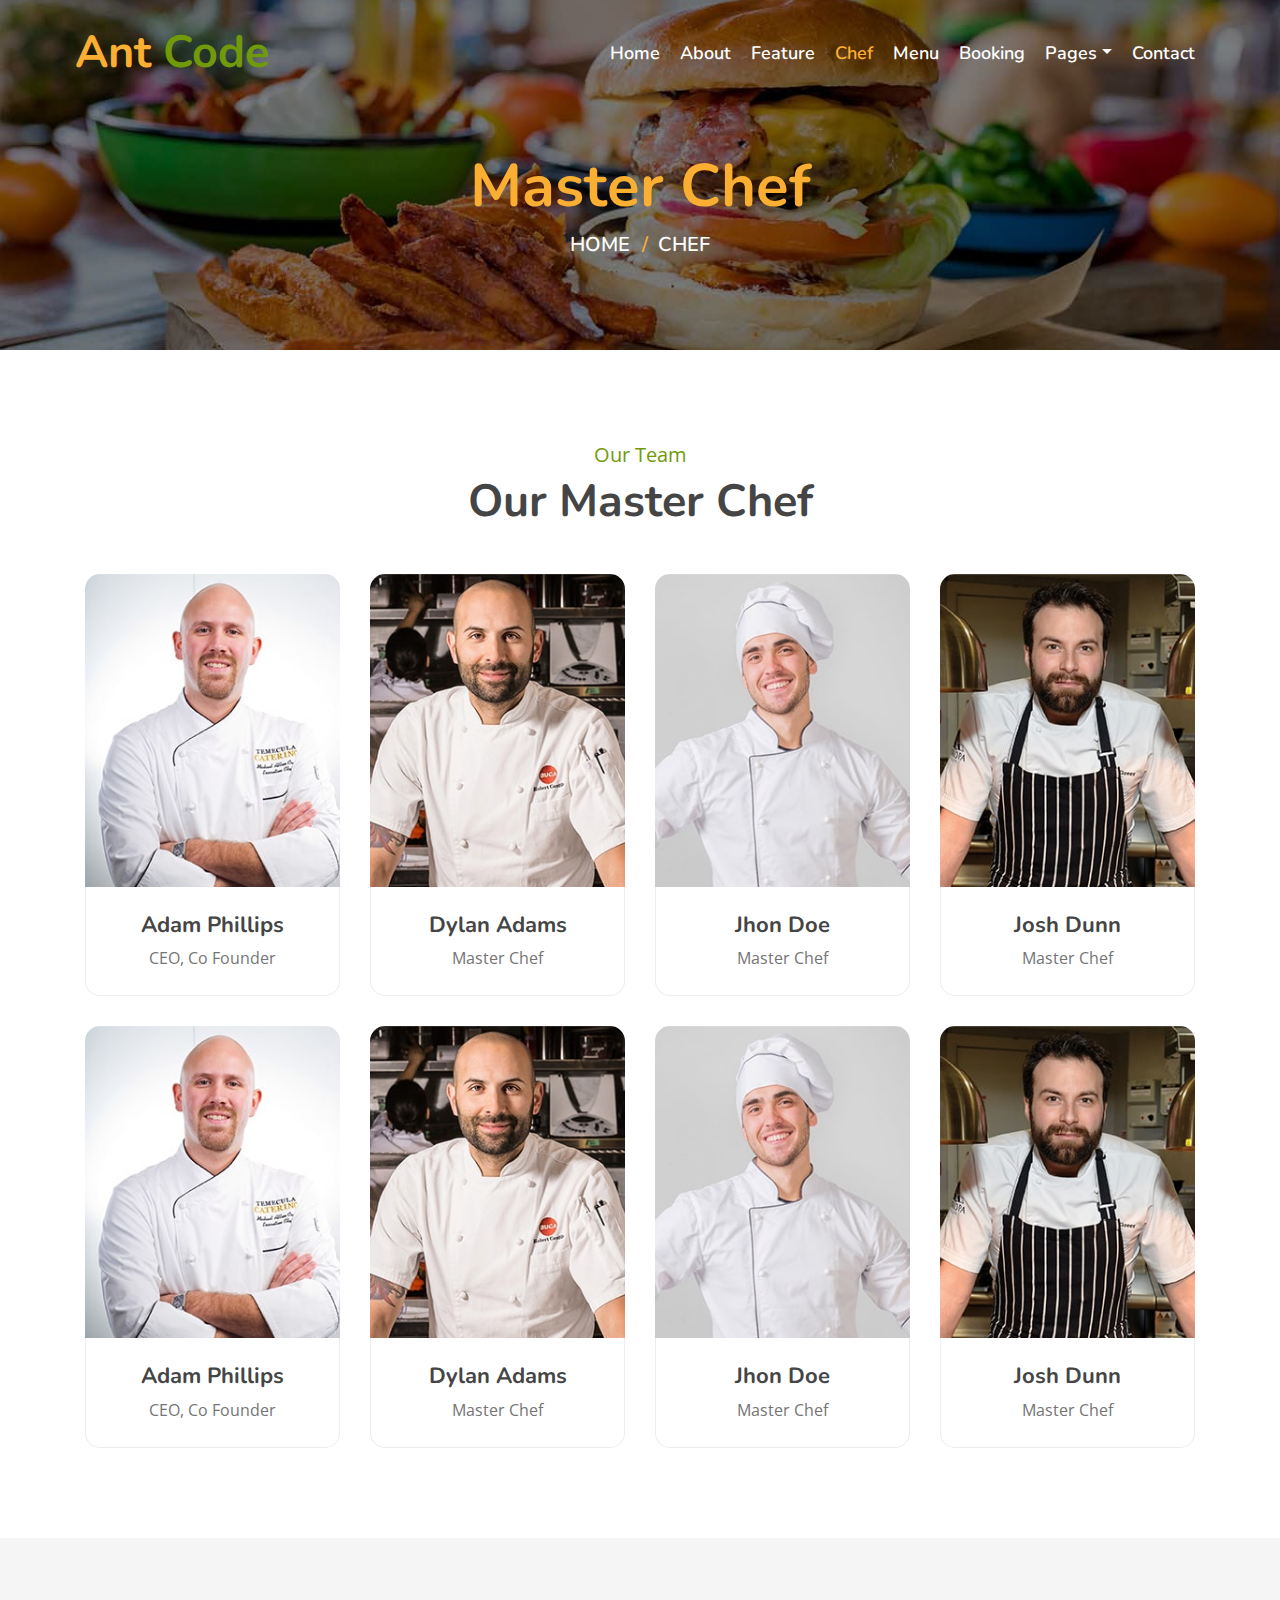
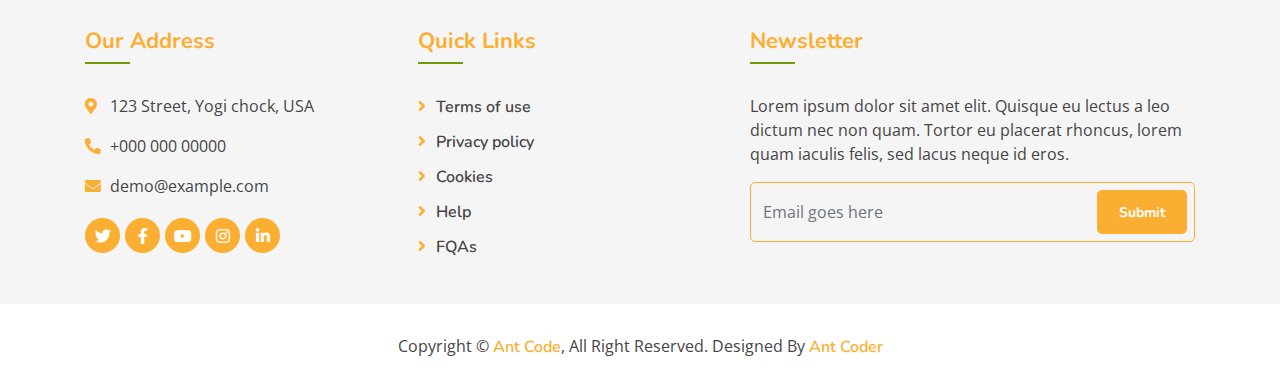
<file: team.html>
<!DOCTYPE html>
<html lang="en">
    <head>
        <meta charset="utf-8">
        <title>Burger King - Food Website Template</title>
        <meta content="width=device-width, initial-scale=1.0" name="viewport">
        <meta content="Free Website Template" name="keywords">
        <meta content="Free Website Template" name="description">

        <!-- Favicon -->
        <link href="img/favicon.ico" rel="icon">

        <!-- Google Font -->
        <link href="https://fonts.googleapis.com/css?family=Open+Sans:300,400|Nunito:600,700" rel="stylesheet"> 
        
        <!-- CSS Libraries -->
        <link href="https://stackpath.bootstrapcdn.com/bootstrap/4.4.1/css/bootstrap.min.css" rel="stylesheet">
        <link href="https://cdnjs.cloudflare.com/ajax/libs/font-awesome/5.10.0/css/all.min.css" rel="stylesheet">
        <link href="lib/animate/animate.min.css" rel="stylesheet">
        <link href="lib/owlcarousel/assets/owl.carousel.min.css" rel="stylesheet">
        <link href="lib/flaticon/font/flaticon.css" rel="stylesheet">
        <link href="lib/tempusdominus/css/tempusdominus-bootstrap-4.min.css" rel="stylesheet" />

        <!-- Template Stylesheet -->
        <link href="css/style.css" rel="stylesheet">
    </head>

    <body>
        <!-- Nav Bar Start -->
        <div class="navbar navbar-expand-lg bg-light navbar-light">
            <div class="container-fluid">
                <a href="index.html" class="navbar-brand">Ant <span>Code</span></a>
                <button type="button" class="navbar-toggler" data-toggle="collapse" data-target="#navbarCollapse">
                    <span class="navbar-toggler-icon"></span>
                </button>

                <div class="collapse navbar-collapse justify-content-between" id="navbarCollapse">
                    <div class="navbar-nav ml-auto">
                        <a href="index.html" class="nav-item nav-link">Home</a>
                        <a href="about.html" class="nav-item nav-link">About</a>
                        <a href="feature.html" class="nav-item nav-link">Feature</a>
                        <a href="team.html" class="nav-item nav-link active">Chef</a>
                        <a href="menu.html" class="nav-item nav-link">Menu</a>
                        <a href="booking.html" class="nav-item nav-link">Booking</a>
                        <div class="nav-item dropdown">
                            <a href="#" class="nav-link dropdown-toggle" data-toggle="dropdown">Pages</a>
                            <div class="dropdown-menu">
                                <a href="blog.html" class="dropdown-item">Blog Grid</a>
                                <a href="single.html" class="dropdown-item">Blog Detail</a>
                            </div>
                        </div>
                        <a href="contact.html" class="nav-item nav-link">Contact</a>
                    </div>
                </div>
            </div>
        </div>
        <!-- Nav Bar End -->
        
        
        <!-- Page Header Start -->
        <div class="page-header">
            <div class="container">
                <div class="row">
                    <div class="col-12">
                        <h2>Master Chef</h2>
                    </div>
                    <div class="col-12">
                        <a href="">Home</a>
                        <a href="">Chef</a>
                    </div>
                </div>
            </div>
        </div>
        <!-- Page Header End -->
        

        <!-- Team Start -->
        <div class="team">
            <div class="container">
                <div class="section-header text-center">
                    <p>Our Team</p>
                    <h2>Our Master Chef</h2>
                </div>
                <div class="row">
                    <div class="col-lg-3 col-md-6">
                        <div class="team-item">
                            <div class="team-img">
                                <img src="img/team-1.jpg" alt="Image">
                                <div class="team-social">
                                    <a href=""><i class="fab fa-twitter"></i></a>
                                    <a href=""><i class="fab fa-facebook-f"></i></a>
                                    <a href=""><i class="fab fa-linkedin-in"></i></a>
                                    <a href=""><i class="fab fa-instagram"></i></a>
                                </div>
                            </div>
                            <div class="team-text">
                                <h2>Adam Phillips</h2>
                                <p>CEO, Co Founder</p>
                            </div>
                        </div>
                    </div>
                    <div class="col-lg-3 col-md-6">
                        <div class="team-item">
                            <div class="team-img">
                                <img src="img/team-2.jpg" alt="Image">
                                <div class="team-social">
                                    <a href=""><i class="fab fa-twitter"></i></a>
                                    <a href=""><i class="fab fa-facebook-f"></i></a>
                                    <a href=""><i class="fab fa-linkedin-in"></i></a>
                                    <a href=""><i class="fab fa-instagram"></i></a>
                                </div>
                            </div>
                            <div class="team-text">
                                <h2>Dylan Adams</h2>
                                <p>Master Chef</p>
                            </div>
                        </div>
                    </div>
                    <div class="col-lg-3 col-md-6">
                        <div class="team-item">
                            <div class="team-img">
                                <img src="img/team-3.jpg" alt="Image">
                                <div class="team-social">
                                    <a href=""><i class="fab fa-twitter"></i></a>
                                    <a href=""><i class="fab fa-facebook-f"></i></a>
                                    <a href=""><i class="fab fa-linkedin-in"></i></a>
                                    <a href=""><i class="fab fa-instagram"></i></a>
                                </div>
                            </div>
                            <div class="team-text">
                                <h2>Jhon Doe</h2>
                                <p>Master Chef</p>
                            </div>
                        </div>
                    </div>
                    <div class="col-lg-3 col-md-6">
                        <div class="team-item">
                            <div class="team-img">
                                <img src="img/team-4.jpg" alt="Image">
                                <div class="team-social">
                                    <a href=""><i class="fab fa-twitter"></i></a>
                                    <a href=""><i class="fab fa-facebook-f"></i></a>
                                    <a href=""><i class="fab fa-linkedin-in"></i></a>
                                    <a href=""><i class="fab fa-instagram"></i></a>
                                </div>
                            </div>
                            <div class="team-text">
                                <h2>Josh Dunn</h2>
                                <p>Master Chef</p>
                            </div>
                        </div>
                    </div>
                    <div class="col-lg-3 col-md-6">
                        <div class="team-item">
                            <div class="team-img">
                                <img src="img/team-1.jpg" alt="Image">
                                <div class="team-social">
                                    <a href=""><i class="fab fa-twitter"></i></a>
                                    <a href=""><i class="fab fa-facebook-f"></i></a>
                                    <a href=""><i class="fab fa-linkedin-in"></i></a>
                                    <a href=""><i class="fab fa-instagram"></i></a>
                                </div>
                            </div>
                            <div class="team-text">
                                <h2>Adam Phillips</h2>
                                <p>CEO, Co Founder</p>
                            </div>
                        </div>
                    </div>
                    <div class="col-lg-3 col-md-6">
                        <div class="team-item">
                            <div class="team-img">
                                <img src="img/team-2.jpg" alt="Image">
                                <div class="team-social">
                                    <a href=""><i class="fab fa-twitter"></i></a>
                                    <a href=""><i class="fab fa-facebook-f"></i></a>
                                    <a href=""><i class="fab fa-linkedin-in"></i></a>
                                    <a href=""><i class="fab fa-instagram"></i></a>
                                </div>
                            </div>
                            <div class="team-text">
                                <h2>Dylan Adams</h2>
                                <p>Master Chef</p>
                            </div>
                        </div>
                    </div>
                    <div class="col-lg-3 col-md-6">
                        <div class="team-item">
                            <div class="team-img">
                                <img src="img/team-3.jpg" alt="Image">
                                <div class="team-social">
                                    <a href=""><i class="fab fa-twitter"></i></a>
                                    <a href=""><i class="fab fa-facebook-f"></i></a>
                                    <a href=""><i class="fab fa-linkedin-in"></i></a>
                                    <a href=""><i class="fab fa-instagram"></i></a>
                                </div>
                            </div>
                            <div class="team-text">
                                <h2>Jhon Doe</h2>
                                <p>Master Chef</p>
                            </div>
                        </div>
                    </div>
                    <div class="col-lg-3 col-md-6">
                        <div class="team-item">
                            <div class="team-img">
                                <img src="img/team-4.jpg" alt="Image">
                                <div class="team-social">
                                    <a href=""><i class="fab fa-twitter"></i></a>
                                    <a href=""><i class="fab fa-facebook-f"></i></a>
                                    <a href=""><i class="fab fa-linkedin-in"></i></a>
                                    <a href=""><i class="fab fa-instagram"></i></a>
                                </div>
                            </div>
                            <div class="team-text">
                                <h2>Josh Dunn</h2>
                                <p>Master Chef</p>
                            </div>
                        </div>
                    </div>
                </div>
            </div>
        </div>
        <!-- Team End -->


        <!-- Footer Start -->
        <div class="footer">
            <div class="container">
                <div class="row">
                    <div class="col-lg-7">
                        <div class="row">
                            <div class="col-md-6">
                                <div class="footer-contact">
                                    <h2>Our Address</h2>
                                    <p><i class="fa fa-map-marker-alt"></i>123 Street, Yogi chock, USA</p>
                                    <p><i class="fa fa-phone-alt"></i>+000 000 00000</p>
                                    <p><i class="fa fa-envelope"></i>demo@example.com</p>
                                    <div class="footer-social">
                                        <a href=""><i class="fab fa-twitter"></i></a>
                                        <a href=""><i class="fab fa-facebook-f"></i></a>
                                        <a href=""><i class="fab fa-youtube"></i></a>
                                        <a href=""><i class="fab fa-instagram"></i></a>
                                        <a href=""><i class="fab fa-linkedin-in"></i></a>
                                    </div>
                                </div>
                            </div>
                            <div class="col-md-6">
                                <div class="footer-link">
                                    <h2>Quick Links</h2>
                                    <a href="">Terms of use</a>
                                    <a href="">Privacy policy</a>
                                    <a href="">Cookies</a>
                                    <a href="">Help</a>
                                    <a href="">FQAs</a>
                                </div>
                            </div>
                        </div>
                    </div>
                    <div class="col-lg-5">
                        <div class="footer-newsletter">
                            <h2>Newsletter</h2>
                            <p>
                                Lorem ipsum dolor sit amet elit. Quisque eu lectus a leo dictum nec non quam. Tortor eu placerat rhoncus, lorem quam iaculis felis, sed lacus neque id eros.
                            </p>
                            <div class="form">
                                <input class="form-control" placeholder="Email goes here">
                                <button class="btn custom-btn">Submit</button>
                            </div>
                        </div>
                    </div>
                </div>
            </div>
            <div class="copyright">
                <div class="container">
                    <p>Copyright &copy; <a href="#">Ant Code</a>, All Right Reserved.</p>
                    <p>Designed By <a href="https://htmlcodex.com">Ant Coder</a></p>
                </div>
            </div>
        </div>
        <!-- Footer End -->

        <a href="#" class="back-to-top"><i class="fa fa-chevron-up"></i></a>

        <!-- JavaScript Libraries -->
        <script src="https://code.jquery.com/jquery-3.4.1.min.js"></script>
        <script src="https://stackpath.bootstrapcdn.com/bootstrap/4.4.1/js/bootstrap.bundle.min.js"></script>
        <script src="lib/easing/easing.min.js"></script>
        <script src="lib/owlcarousel/owl.carousel.min.js"></script>
        <script src="lib/tempusdominus/js/moment.min.js"></script>
        <script src="lib/tempusdominus/js/moment-timezone.min.js"></script>
        <script src="lib/tempusdominus/js/tempusdominus-bootstrap-4.min.js"></script>
        
        <!-- Contact Javascript File -->
        <script src="mail/jqBootstrapValidation.min.js"></script>
        <script src="mail/contact.js"></script>

        <!-- Template Javascript -->
        <script src="js/main.js"></script>
    </body>
</html>
</file>
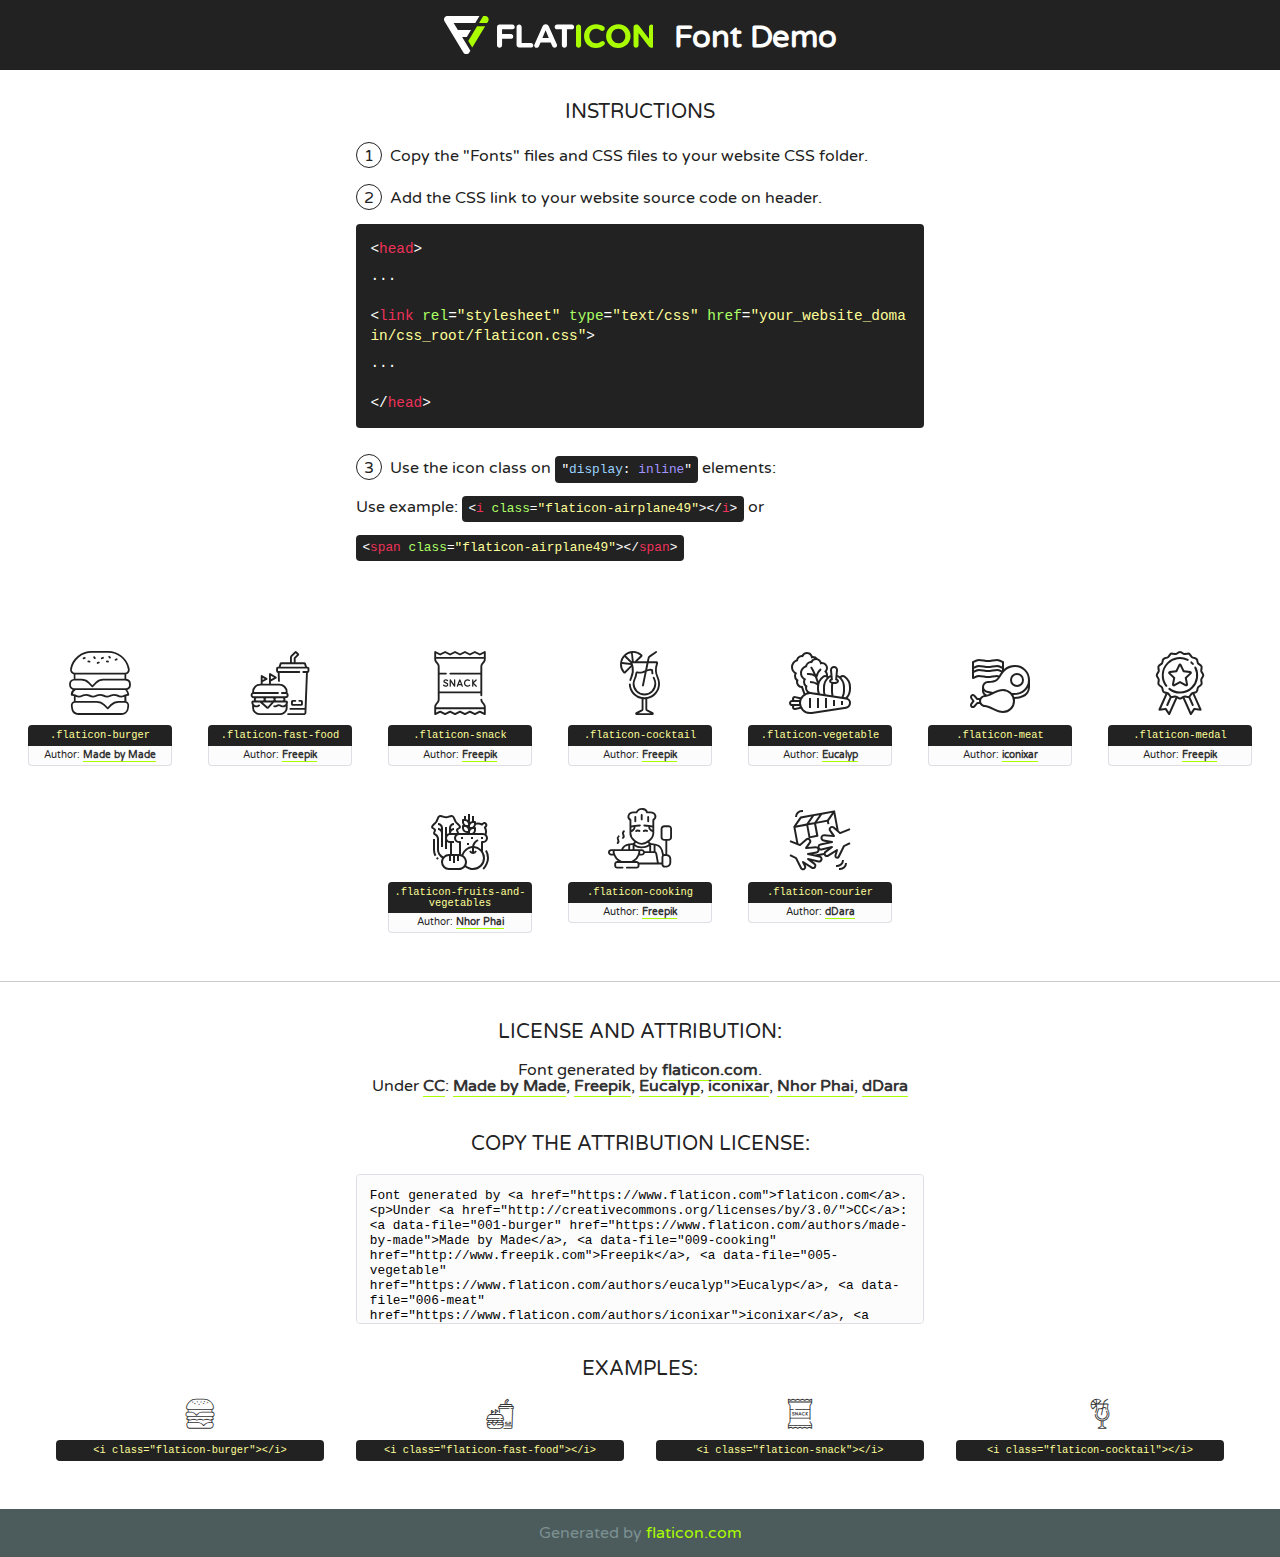
<file: lib/flaticon/font/flaticon.html>
<!DOCTYPE html>
<!--
  Flaticon icon font: Flaticon
  Creation date: 19/09/2020 16:59
-->
<html>
<!DOCTYPE html>
<html>

<head>
    <title>Flaticon WebFont</title>
    <link href="http://fonts.googleapis.com/css?family=Varela+Round" rel="stylesheet" type="text/css" />
    <link rel="stylesheet" type="text/css" href="flaticon.css">
    <meta charset="UTF-8">
    <style>
    html, body, div, span, applet, object, iframe,
    h1, h2, h3, h4, h5, h6, p, blockquote, pre,
    a, abbr, acronym, address, big, cite, code,
    del, dfn, em, img, ins, kbd, q, s, samp,
    small, strike, strong, sub, sup, tt, var,
    b, u, i, center,
    dl, dt, dd, ol, ul, li,
    fieldset, form, label, legend,
    table, caption, tbody, tfoot, thead, tr, th, td,
    article, aside, canvas, details, embed, 
    figure, figcaption, footer, header, hgroup, 
    menu, nav, output, ruby, section, summary,
    time, mark, audio, video {
        margin: 0;
        padding: 0;
        border: 0;
        font-size: 100%;
        font: inherit;
        vertical-align: baseline;
    }
    /* HTML5 display-role reset for older browsers */
    article, aside, details, figcaption, figure, 
    footer, header, hgroup, menu, nav, section {
        display: block;
    }
    body {
        line-height: 1;
    }
    ol, ul {
        list-style: none;
    }
    blockquote, q {
        quotes: none;
    }
    blockquote:before, blockquote:after,
    q:before, q:after {
        content: '';
        content: none;
    }
    table {
        border-collapse: collapse;
        border-spacing: 0;
    }
    body {
        font-family: 'Varela Round', Helvetica, Arial, sans-serif;
        font-size: 16px;
        color: #222;
    }
    a {
        color: #333;
        border-bottom: 1px solid #a9fd00;
        font-weight: bold;
        text-decoration: none;
    }
    * {
        -moz-box-sizing: border-box;
        -webkit-box-sizing: border-box;
        box-sizing: border-box;
        margin: 0;
        padding: 0;
    }
    [class^="flaticon-"]:before, [class*=" flaticon-"]:before, [class^="flaticon-"]:after, [class*=" flaticon-"]:after {
        font-family: Flaticon;
        font-size: 30px;
        font-style: normal;
        margin-left: 20px;
        color: #333;
    }
    .wrapper {
        max-width: 600px;
        margin: auto;
        padding: 0 1em;
    }
    .title {
        font-size: 1.25em;
        text-align: center;
        margin-bottom: 1em;
        text-transform: uppercase;
    }
    header {
        text-align: center;
        background-color: #222;
        color: #fff;
        padding: 1em;
    }
    header .logo {
        width: 210px;
        height: 38px;
        display: inline-block;
        vertical-align: middle;
        margin-right: 1em;
        border: none;
    }
    header strong {
        font-size: 1.95em;
        font-weight: bold;
        vertical-align: middle;
        margin-top: 5px;
        display: inline-block;
    }
    .demo {
        margin: 2em auto;
        line-height: 1.25em;
    }
    .demo ul li {
        margin-bottom: 1em;
    }
    .demo ul li .num {
        color: #222;
        border-radius: 20px;
        display: inline-block;
        width: 26px;
        padding: 3px;
        height: 26px;
        text-align: center;
        margin-right: 0.5em;
        border: 1px solid #222;
    }
    .demo ul li code {
        background-color: #222;
        border-radius: 4px;
        padding: 0.25em 0.5em;
        display: inline-block;
        color: #fff;
        font-family: Consolas,Monaco,Lucida Console,Liberation Mono,DejaVu Sans Mono,Bitstream Vera Sans Mono,Courier New, monospace;
        font-weight: lighter;
        margin-top: 1em;
        font-size: 0.8em;
        word-break: break-all;
    }
    .demo ul li code.big {
        padding: 1em;
        font-size: 0.9em;
    }
    .demo ul li code .red {
        color: #EF3159;
    }
    .demo ul li code .green {
        color: #ACFF65;
    }
    .demo ul li code .yellow {
        color: #FFFF99;
    }
    .demo ul li code .blue {
        color: #99D3FF;
    }
    .demo ul li code .purple {
        color: #A295FF;
    }
    .demo ul li code .dots {
        margin-top: 0.5em;
        display: block;
    }
    #glyphs {
        border-bottom: 1px solid #ccc;
        padding: 2em 0;
        text-align: center;
    }
    .glyph {
        display: inline-block;
        width: 9em;
        margin: 1em;
        text-align: center;
        vertical-align: top;
        background: #FFF;
    }
    .glyph .glyph-icon {
        padding: 10px;
        display: block;
        font-family:"Flaticon";
        font-size: 64px;
        line-height: 1;
    }
    .glyph .glyph-icon:before {
        font-size: 64px;
        color: #222;
        margin-left: 0;
    }
    .class-name {
        font-size: 0.65em;
        background-color: #222;
        color: #fff;
        border-radius: 4px 4px 0 0;
        padding: 0.5em;
        color: #FFFF99;
        font-family: Consolas,Monaco,Lucida Console,Liberation Mono,DejaVu Sans Mono,Bitstream Vera Sans Mono,Courier New, monospace;
    }
    .author-name {
        font-size: 0.6em;
        background-color: #fcfcfd;
        border: 1px solid #DEDEE4;
        border-top: 0;
        border-radius: 0 0 4px 4px;
        padding: 0.5em;
    }
    .class-name:last-child {
        font-size: 10px;
        color:#888;
    }
    .class-name:last-child a {
        font-size: 10px;
        color:#555;
    }
    .class-name:last-child a:hover {
        color:#a9fd00;
    }
    .glyph > input {
        display: block;
        width: 100px;
        margin: 5px auto;
        text-align: center;
        font-size: 12px;
        cursor: text;
    }
    .glyph > input.icon-input {
        font-family:"Flaticon";
        font-size: 16px;
        margin-bottom: 10px;
    }
    .attribution .title {
        margin-top: 2em;
    }
    .attribution textarea {
        background-color: #fcfcfd;
        padding: 1em;
        border: none;
        box-shadow: none;
        border: 1px solid #DEDEE4;
        border-radius: 4px;
        resize: none;
        width: 100%;
        height: 150px;
        font-size: 0.8em;
        font-family: Consolas,Monaco,Lucida Console,Liberation Mono,DejaVu Sans Mono,Bitstream Vera Sans Mono,Courier New, monospace;
        -webkit-appearance: none;
    }
    .iconsuse {
        margin: 2em auto;
        text-align: center;
        max-width: 1200px;
    }
    .iconsuse:after {
        content: '';
        display: table;
        clear: both;
    }
    .iconsuse .image {
        float: left;
        width: 25%;
        padding: 0 1em;
    }
    .iconsuse .image p {
        margin-bottom: 1em;
    }
    .iconsuse .image span {
        display: block;
        font-size: 0.65em;
        background-color: #222;
        color: #fff;
        border-radius: 4px;
        padding: 0.5em;
        color: #FFFF99;
        margin-top: 1em;
        font-family: Consolas,Monaco,Lucida Console,Liberation Mono,DejaVu Sans Mono,Bitstream Vera Sans Mono,Courier New, monospace;
    }
    #footer {
        text-align: center;
        background-color: #4C5B5C;
        color: #7c9192;
        padding: 1em;
    }
    #footer a {
        border: none;
        color: #a9fd00;
        font-weight: normal;
    }
    @media (max-width: 960px) {
        .iconsuse .image {
            width: 50%;
        }
    }
    @media (max-width: 560px) {
        .iconsuse .image {
            width: 100%;
        }
    }
    </style>
</head>

<body class="characters-off">

    <header>
        <a href="https://www.flaticon.com" target="_blank" class="logo">
            <svg version="1.1" xmlns="http://www.w3.org/2000/svg" xmlns:xlink="http://www.w3.org/1999/xlink" xmlns:a="http://ns.adobe.com/AdobeSVGViewerExtensions/3.0/" viewBox="0 0 560.875 102.036" enable-background="new 0 0 560.875 102.036" xml:space="preserve">
                <defs>
                </defs>
                <g>
                    <g class="letters">
                        <path fill="#ffffff" d="M141.596,29.675c0-3.777,2.985-6.767,6.764-6.767h34.438c3.426,0,6.15,2.728,6.15,6.15
                        c0,3.43-2.724,6.149-6.15,6.149h-27.674v13.091h23.719c3.429,0,6.151,2.724,6.151,6.15c0,3.43-2.723,6.149-6.151,6.149h-23.719
                        v17.574c0,3.773-2.986,6.761-6.764,6.761c-3.779,0-6.764-2.989-6.764-6.761V29.675z"></path>
                        <path fill="#ffffff" d="M193.844,29.149c0-3.781,2.985-6.767,6.764-6.767c3.776,0,6.763,2.985,6.763,6.767v42.957h25.039
                        c3.426,0,6.149,2.726,6.149,6.153c0,3.425-2.723,6.15-6.149,6.15h-31.802c-3.779,0-6.764-2.986-6.764-6.768V29.149z"></path>
                        <path fill="#ffffff" d="M241.891,75.71l21.438-48.407c1.492-3.341,4.215-5.357,7.906-5.357h0.792
                        c3.686,0,6.323,2.017,7.815,5.357l21.439,48.407c0.436,0.967,0.701,1.845,0.701,2.723c0,3.602-2.809,6.501-6.414,6.501
                        c-3.161,0-5.269-1.845-6.499-4.655l-4.132-9.661h-27.059l-4.301,10.102c-1.144,2.631-3.426,4.214-6.237,4.214
                        c-3.517,0-6.24-2.81-6.24-6.325C241.1,77.64,241.451,76.677,241.891,75.71z M279.932,58.666l-8.521-20.297l-8.526,20.297H279.932
                        z"></path>
                        <path fill="#ffffff" d="M314.864,35.387H301.86c-3.429,0-6.239-2.813-6.239-6.238c0-3.429,2.811-6.24,6.239-6.24h39.533
                        c3.426,0,6.237,2.811,6.237,6.24c0,3.425-2.811,6.238-6.237,6.238h-13.001v42.785c0,3.773-2.99,6.761-6.764,6.761
                        c-3.779,0-6.764-2.989-6.764-6.761V35.387z"></path>
                        <path fill="#A9FD00" d="M352.615,29.149c0-3.781,2.985-6.767,6.767-6.767c3.774,0,6.761,2.985,6.761,6.767v49.024
                        c0,3.773-2.987,6.761-6.761,6.761c-3.781,0-6.767-2.989-6.767-6.761V29.149z"></path>
                        <path fill="#A9FD00" d="M374.132,53.836v-0.179c0-17.481,13.178-31.801,32.065-31.801c9.22,0,15.459,2.458,20.557,6.238
                        c1.402,1.054,2.637,2.985,2.637,5.357c0,3.692-2.985,6.59-6.681,6.59c-1.845,0-3.071-0.702-4.044-1.319
                        c-3.776-2.813-7.729-4.393-12.562-4.393c-10.364,0-17.831,8.611-17.831,19.154v0.173c0,10.542,7.291,19.329,17.831,19.329
                        c5.715,0,9.492-1.756,13.359-4.834c1.049-0.874,2.458-1.491,4.039-1.491c3.429,0,6.325,2.813,6.325,6.236
                        c0,2.106-1.056,3.78-2.282,4.834c-5.539,4.834-12.036,7.733-21.878,7.733C387.572,85.464,374.132,71.493,374.132,53.836z"></path>
                        <path fill="#A9FD00" d="M433.009,53.836v-0.179c0-17.481,13.79-31.801,32.766-31.801c18.981,0,32.592,14.143,32.592,31.628v0.173
                        c0,17.483-13.785,31.807-32.769,31.807C446.625,85.464,433.009,71.32,433.009,53.836z M484.224,53.836v-0.179
                        c0-10.539-7.725-19.326-18.626-19.326c-10.893,0-18.449,8.611-18.449,19.154v0.173c0,10.542,7.73,19.329,18.626,19.329
                        C476.676,72.986,484.224,64.378,484.224,53.836z"></path>
                        <path fill="#A9FD00" d="M506.233,29.321c0-3.774,2.99-6.763,6.767-6.763h1.401c3.252,0,5.183,1.583,7.029,3.953l26.093,34.265
                        V29.059c0-3.692,2.99-6.677,6.681-6.677c3.683,0,6.671,2.985,6.671,6.677v48.934c0,3.78-2.987,6.765-6.764,6.765h-0.436
                        c-3.257,0-5.188-1.581-7.034-3.953l-27.056-35.492v32.944c0,3.687-2.985,6.676-6.678,6.676c-3.683,0-6.673-2.989-6.673-6.676
                        V29.321z"></path>
                    </g>
                    <g class="insignia">
                        <path fill="#ffffff" d="M48.372,56.137h12.517l11.156-18.537H37.186L25.688,18.539h57.825L94.668,0H9.271
                        C5.925,0,2.842,1.801,1.198,4.716c-1.644,2.907-1.593,6.482,0.134,9.343l50.38,83.501c1.678,2.781,4.689,4.476,7.938,4.476
                        c3.246,0,6.257-1.695,7.935-4.476l2.898-4.804L48.372,56.137z"></path>
                        <g class="i">
                            <path fill="#A9FD00" d="M93.575,18.539h0.031v0.004l21.652,0.004l2.705-4.488c1.727-2.861,1.778-6.436,0.133-9.343
                            C116.454,1.801,113.371,0,110.026,0h-5.294L93.575,18.539z"></path>
                            <polygon fill="#A9FD00" points="88.291,27.356 64.725,66.486 75.519,84.404 109.942,27.356"></polygon>
                        </g>
                    </g>
                </g>
            </svg>
        </a>
        <strong>Font Demo</strong>
    </header>


    <section class="demo wrapper">

        <p class="title">Instructions</p>

        <ul>
            <li>
                <span class="num">1</span>Copy the "Fonts" files and CSS files to your website CSS folder.
            </li>
            <li>
                <span class="num">2</span>Add the CSS link to your website source code on header.
                <code class="big">
                    &lt;<span class="red">head</span>&gt;
                    <br/><span class="dots">...</span>
                    <br/>&lt;<span class="red">link</span> <span class="green">rel</span>=<span class="yellow">"stylesheet"</span> <span class="green">type</span>=<span class="yellow">"text/css"</span> <span class="green">href</span>=<span class="yellow">"your_website_domain/css_root/flaticon.css"</span>&gt;
                    <br/><span class="dots">...</span>
                    <br/>&lt;/<span class="red">head</span>&gt;
                </code>
            </li>

            <li>
                <p>
                    <span class="num">3</span>Use the icon class on <code>"<span class="blue">display</span>:<span class="purple"> inline</span>"</code> elements:
                    <br />
                    Use example: <code>&lt;<span class="red">i</span> <span class="green">class</span>=<span class="yellow">&quot;flaticon-airplane49&quot;</span>&gt;&lt;/<span class="red">i</span>&gt;</code> or <code>&lt;<span class="red">span</span> <span class="green">class</span>=<span class="yellow">&quot;flaticon-airplane49&quot;</span>&gt;&lt;/<span class="red">span</span>&gt;</code>
            </li>
        </ul>

    </section>




   <section id="glyphs">          
    
      
        <div class="glyph"><div class="glyph-icon flaticon-burger"></div>
            <div class="class-name">.flaticon-burger</div>
            <div class="author-name">Author: <a data-file="001-burger" href="https://www.flaticon.com/authors/made-by-made">Made by Made</a> </div> 
        </div>        
        
        <div class="glyph"><div class="glyph-icon flaticon-fast-food"></div>
            <div class="class-name">.flaticon-fast-food</div>
            <div class="author-name">Author: <a data-file="002-fast-food" href="http://www.freepik.com">Freepik</a> </div> 
        </div>        
        
        <div class="glyph"><div class="glyph-icon flaticon-snack"></div>
            <div class="class-name">.flaticon-snack</div>
            <div class="author-name">Author: <a data-file="003-snack" href="http://www.freepik.com">Freepik</a> </div> 
        </div>        
        
        <div class="glyph"><div class="glyph-icon flaticon-cocktail"></div>
            <div class="class-name">.flaticon-cocktail</div>
            <div class="author-name">Author: <a data-file="004-cocktail" href="http://www.freepik.com">Freepik</a> </div> 
        </div>        
        
        <div class="glyph"><div class="glyph-icon flaticon-vegetable"></div>
            <div class="class-name">.flaticon-vegetable</div>
            <div class="author-name">Author: <a data-file="005-vegetable" href="https://www.flaticon.com/authors/eucalyp">Eucalyp</a> </div> 
        </div>        
        
        <div class="glyph"><div class="glyph-icon flaticon-meat"></div>
            <div class="class-name">.flaticon-meat</div>
            <div class="author-name">Author: <a data-file="006-meat" href="https://www.flaticon.com/authors/iconixar">iconixar</a> </div> 
        </div>        
        
        <div class="glyph"><div class="glyph-icon flaticon-medal"></div>
            <div class="class-name">.flaticon-medal</div>
            <div class="author-name">Author: <a data-file="007-medal" href="http://www.freepik.com">Freepik</a> </div> 
        </div>        
        
        <div class="glyph"><div class="glyph-icon flaticon-fruits-and-vegetables"></div>
            <div class="class-name">.flaticon-fruits-and-vegetables</div>
            <div class="author-name">Author: <a data-file="008-fruits-and-vegetables" href="https://www.flaticon.com/authors/nhor-phai">Nhor Phai</a> </div> 
        </div>        
        
        <div class="glyph"><div class="glyph-icon flaticon-cooking"></div>
            <div class="class-name">.flaticon-cooking</div>
            <div class="author-name">Author: <a data-file="009-cooking" href="http://www.freepik.com">Freepik</a> </div> 
        </div>        
        
        <div class="glyph"><div class="glyph-icon flaticon-courier"></div>
            <div class="class-name">.flaticon-courier</div>
            <div class="author-name">Author: <a data-file="010-courier" href="https://www.flaticon.com/authors/ddara">dDara</a> </div> 
        </div>        
        

    </section>



    <section class="attribution wrapper"   style="text-align:center;">

      <div class="title">License and attribution:</div><div class="attrDiv">Font generated by <a href="https://www.flaticon.com">flaticon.com</a>. <div><p>Under <a href="http://creativecommons.org/licenses/by/3.0/">CC</a>: <a data-file="001-burger" href="https://www.flaticon.com/authors/made-by-made">Made by Made</a>, <a data-file="009-cooking" href="http://www.freepik.com">Freepik</a>, <a data-file="005-vegetable" href="https://www.flaticon.com/authors/eucalyp">Eucalyp</a>, <a data-file="006-meat" href="https://www.flaticon.com/authors/iconixar">iconixar</a>, <a data-file="008-fruits-and-vegetables" href="https://www.flaticon.com/authors/nhor-phai">Nhor Phai</a>, <a data-file="010-courier" href="https://www.flaticon.com/authors/ddara">dDara</a></p>  </div>
      </div>
      <div class="title">Copy the Attribution License:</div>

    <textarea onclick="this.focus();this.select();">Font generated by &lt;a href=&quot;https://www.flaticon.com&quot;&gt;flaticon.com&lt;/a&gt;. <p>Under <a href="http://creativecommons.org/licenses/by/3.0/">CC</a>: <a data-file="001-burger" href="https://www.flaticon.com/authors/made-by-made">Made by Made</a>, <a data-file="009-cooking" href="http://www.freepik.com">Freepik</a>, <a data-file="005-vegetable" href="https://www.flaticon.com/authors/eucalyp">Eucalyp</a>, <a data-file="006-meat" href="https://www.flaticon.com/authors/iconixar">iconixar</a>, <a data-file="008-fruits-and-vegetables" href="https://www.flaticon.com/authors/nhor-phai">Nhor Phai</a>, <a data-file="010-courier" href="https://www.flaticon.com/authors/ddara">dDara</a></p>  
     </textarea>

    </section>

    <section class="iconsuse">

          <div class="title">Examples:</div>            
             
            <div class="image">
                <p>
                    <i class="glyph-icon flaticon-burger"></i> 
                    <span>&lt;i class=&quot;flaticon-burger&quot;&gt;&lt;/i&gt;</span>
                </p>
            </div>
            
            <div class="image">
                <p>
                    <i class="glyph-icon flaticon-fast-food"></i> 
                    <span>&lt;i class=&quot;flaticon-fast-food&quot;&gt;&lt;/i&gt;</span>
                </p>
            </div>
            
            <div class="image">
                <p>
                    <i class="glyph-icon flaticon-snack"></i> 
                    <span>&lt;i class=&quot;flaticon-snack&quot;&gt;&lt;/i&gt;</span>
                </p>
            </div>
            
            <div class="image">
                <p>
                    <i class="glyph-icon flaticon-cocktail"></i> 
                    <span>&lt;i class=&quot;flaticon-cocktail&quot;&gt;&lt;/i&gt;</span>
                </p>
            </div>
                       
        </div>
                            
    </section>

<div id="footer">
    <div>Generated by <a href="https://www.flaticon.com">flaticon.com</a>
    </div>
</div>



</body>
</html>
</file>
<file: lib/flaticon/font/flaticon.css>
/*
  	Flaticon icon font: Flaticon
  	Creation date: 19/09/2020 16:59
  	*/

@font-face {
  font-family: "Flaticon";
  src: url("./Flaticon.eot");
  src: url("./Flaticon.eot?#iefix") format("embedded-opentype"),
       url("./Flaticon.woff2") format("woff2"),
       url("./Flaticon.woff") format("woff"),
       url("./Flaticon.ttf") format("truetype"),
       url("./Flaticon.svg#Flaticon") format("svg");
  font-weight: normal;
  font-style: normal;
}

@media screen and (-webkit-min-device-pixel-ratio:0) {
  @font-face {
    font-family: "Flaticon";
    src: url("./Flaticon.svg#Flaticon") format("svg");
  }
}

[class^="flaticon-"]:before, [class*=" flaticon-"]:before,
[class^="flaticon-"]:after, [class*=" flaticon-"]:after {   
  font-family: Flaticon;
        font-size: 20px;
font-style: normal;
margin-left: 20px;
}

.flaticon-burger:before { content: "\f100"; }
.flaticon-fast-food:before { content: "\f101"; }
.flaticon-snack:before { content: "\f102"; }
.flaticon-cocktail:before { content: "\f103"; }
.flaticon-vegetable:before { content: "\f104"; }
.flaticon-meat:before { content: "\f105"; }
.flaticon-medal:before { content: "\f106"; }
.flaticon-fruits-and-vegetables:before { content: "\f107"; }
.flaticon-cooking:before { content: "\f108"; }
.flaticon-courier:before { content: "\f109"; }
</file>
<file: css/style.css>
/*******************************/
/********* General CSS *********/
/*******************************/
body {
    color: #757575;
    background: #ffffff;
    font-family: 'open sans', sans-serif;
}

h1,
h2, 
h3, 
h4,
h5, 
h6 {
    color: #454545;
    font-family: 'Nunito', sans-serif;
}

a {
    font-family: 'Nunito', sans-serif;
    font-weight: 600;
    color: #fbaf32;
    transition: .3s;
}

a:hover,
a:active,
a:focus {
    color: #719a0a;
    outline: none;
    text-decoration: none;
}

.btn.custom-btn {
    padding: 12px 25px;
    font-family: 'Nunito', sans-serif;
    font-size: 16px;
    font-weight: 600;
    color: #ffffff;
    background: #fbaf32;
    border: 2px solid #fbaf32;
    border-radius: 5px;
    transition: .5s;
}

.btn.custom-btn:hover {
    color: #fbaf32;
    background: transparent;
}

.btn.custom-btn:focus,
.form-control:focus,
.custom-select:focus {
    box-shadow: none;
}

.container-fluid {
    /* max-width: 1366px; */
}

.back-to-top {
    position: fixed;
    display: none;
    background: #fbaf32;
    width: 44px;
    height: 44px;
    text-align: center;
    line-height: 1;
    font-size: 22px;
    right: 15px;
    bottom: 15px;
    border-radius: 5px;
    transition: background 0.5s;
    z-index: 9;
}

.back-to-top i {
    color: #ffffff;
    padding-top: 10px;
}

.back-to-top:hover {
    background: #719a0a;
}

[class^="flaticon-"]:before, [class*=" flaticon-"]:before,
[class^="flaticon-"]:after, [class*=" flaticon-"]:after {   
    font-size: inherit;
    margin-left: 0;
}


/**********************************/
/*********** Nav Bar CSS **********/
/**********************************/
.navbar {
    position: relative;
    transition: .5s;
    z-index: 999;
}

.navbar.nav-sticky {
    position: fixed;
    top: 0;
    width: 100%;
    box-shadow: 0 2px 5px rgba(0, 0, 0, .3);
}

.navbar .navbar-brand {
    margin: 0;
    color: #fbaf32;
    font-size: 45px;
    line-height: 0px;
    font-weight: 700;
    font-family: 'Nunito', sans-serif;
    transition: .5s;
    
}

.navbar .navbar-brand span {
    color: #719a0a;
}

.navbar .navbar-brand:hover {
    color: #fbaf32;
}

.navbar .navbar-brand:hover span {
    color: #fbaf32;
}

.navbar .navbar-brand img {
    max-width: 100%;
    max-height: 40px;
}

.navbar .dropdown-menu {
    margin-top: 0;
    border: 0;
    border-radius: 0;
    background: #f8f9fa;
}

@media (min-width: 992px) {
    .navbar {
        position: absolute;
        width: 100%;
        padding: 30px 60px;
        background: transparent !important;
        z-index: 9;
    }
    
    .navbar.nav-sticky {
        padding: 10px 60px;
        background: #ffffff !important;
    }
    
    .navbar .navbar-brand {
        color: #fbaf32;
    }
    
    .navbar.nav-sticky .navbar-brand {
        color: #fbaf32;
    }

    .navbar-light .navbar-nav .nav-link,
    .navbar-light .navbar-nav .nav-link:focus {
        padding: 10px 10px 8px 10px;
        font-family: 'Nunito', sans-serif;
        color: #ffffff;
        font-size: 18px;
        font-weight: 600;
    }
    
    .navbar-light.nav-sticky .navbar-nav .nav-link,
    .navbar-light.nav-sticky .navbar-nav .nav-link:focus {
        color: #666666;
    }

    .navbar-light .navbar-nav .nav-link:hover,
    .navbar-light .navbar-nav .nav-link.active {
        color: #fbaf32;
    }
    
    .navbar-light.nav-sticky .navbar-nav .nav-link:hover,
    .navbar-light.nav-sticky .navbar-nav .nav-link.active {
        color: #fbaf32;
    }
}

@media (max-width: 991.98px) {   
    .navbar {
        padding: 15px;
        background: #ffffff !important;
    }
    
    .navbar .navbar-brand {
        color: #fbaf32;
    }
    
    .navbar .navbar-nav {
        margin-top: 15px;
    }
    
    .navbar a.nav-link {
        padding: 5px;
    }
    
    .navbar .dropdown-menu {
        box-shadow: none;
    }
}


/*******************************/
/********** Hero CSS ***********/
/*******************************/
.carousel {
    position: relative;
    width: 100%;
    height: 100vh;
    min-height: 400px;
    background: #ffffff;
}

.carousel .container-fluid {
    padding: 0;
}

.carousel .carousel-item {
    position: relative;
    width: 100%;
    height: 100vh;
    display: flex;
    align-items: center;
    justify-content: center;
    flex-direction: column;
}

.carousel .carousel-img {
    position: relative;
    width: 100%;
    height: 100%;
    text-align: right;
    overflow: hidden;
}

.carousel .carousel-img::after {
    position: absolute;
    content: "";
    top: 0;
    right: 0;
    bottom: 0;
    left: 0;
    background: rgba(0, 0, 0, 0.6);
    z-index: 1;
}

.carousel .carousel-img img {
    width: 100%;
    height: 100%;
    object-fit: cover;
}

.carousel .carousel-text {
    position: absolute;
    max-width: 700px;
    height: calc(100vh - 35px);
    display: flex;
    align-items: center;
    justify-content: center;
    flex-direction: column;
    z-index: 2;
}

.carousel .carousel-text h1 {
    text-align: center;
    color: #ffffff;
    font-size: 60px;
    font-weight: 700;
    margin-bottom: 30px;
}

.carousel .carousel-text h1 span {
    color: #fbaf32;
}

.carousel .carousel-text p {
    color: #ffffff;
    text-align: center;
    font-size: 20px;
    margin-bottom: 35px;
}

.carousel .carousel-btn .btn:last-child {
    margin-left: 10px;
    background: #719a0a;
    border-color: #719a0a;
}

.carousel .carousel-btn .btn:last-child:hover {
    color: #719a0a;
    background: transparent;
}

.carousel .animated {
    -webkit-animation-duration: 1s;
    animation-duration: 1s;
}

@media (max-width: 991.98px) {
    .carousel,
    .carousel .carousel-item,
    .carousel .carousel-text {
        height: calc(100vh - 105px);
    }
    
    .carousel .carousel-text h1 {
        font-size: 35px;
    }
    
    .carousel .carousel-text p {
        font-size: 16px;
    }
    
    .carousel .carousel-text .btn {
        padding: 12px 30px;
        font-size: 15px;
        letter-spacing: 0;
    }
}

@media (max-width: 767.98px) {
    .carousel,
    .carousel .carousel-item,
    .carousel .carousel-text {
        height: calc(100vh - 70px);
    }
    
    .carousel .carousel-text h1 {
        font-size: 30px;
    }
    
    .carousel .carousel-text .btn {
        padding: 10px 25px;
        font-size: 15px;
        letter-spacing: 0;
    }
}

@media (max-width: 575.98px) {
    .carousel .carousel-text h1 {
        font-size: 25px;
    }
    
    .carousel .carousel-text .btn {
        padding: 8px 20px;
        font-size: 14px;
        letter-spacing: 0;
    }
}


/*******************************/
/******* Page Header CSS *******/
/*******************************/
.page-header {
    position: relative;
    margin-bottom: 45px;
    padding: 150px 0 90px 0;
    text-align: center;
    background: linear-gradient(rgba(0, 0, 0, .5), rgba(0, 0, 0, .5)), url(../img/page-header.jpg);
    background-position: center;
    background-repeat: no-repeat;
    background-size: cover;
}

.page-header h2 {
    position: relative;
    color: #fbaf32;
    font-size: 60px;
    font-weight: 700;
}

.page-header a {
    position: relative;
    padding: 0 12px;
    font-size: 20px;
    text-transform: uppercase;
    color: #ffffff;
}

.page-header a:hover {
    color: #ffffff;
}

.page-header a::after {
    position: absolute;
    content: "/";
    width: 8px;
    height: 8px;
    top: -1px;
    right: -7px;
    text-align: center;
    color: #fbaf32;
}

.page-header a:last-child::after {
    display: none;
}

@media (max-width: 767.98px) {
    .page-header h2 {
        font-size: 35px;
    }
    
    .page-header a {
        font-size: 18px;
    }
}


/*******************************/
/******* Section Header ********/
/*******************************/
.section-header {
    position: relative;
    margin-bottom: 45px;
}

.section-header p {
    color: #719a0a;
    margin-bottom: 5px;
    position: relative;
    font-size: 20px;
}

.section-header h2 {
    margin: 0;
    position: relative;
    font-size: 45px;
    font-weight: 700;
}

@media (max-width: 991.98px) {
    .section-header h2 {
        font-size: 40px;
        font-weight: 600;
    }
}

@media (max-width: 767.98px) {
    .section-header h2 {
        font-size: 35px;
        font-weight: 600;
    }
}

@media (max-width: 575.98px) {
    .section-header h2 {
        font-size: 30px;
        font-weight: 600;
    }
}


/*******************************/
/********* Booking CSS *********/
/*******************************/
.booking {
    position: relative;
    width: 100%;
    margin-bottom: 45px;
    background: rgba(0, 0, 0, .04);
}

.booking .booking-content {
    padding: 45px 0 15px 0;
}

.booking .booking-content .section-header {
    margin-bottom: 30px;
}

.booking .booking-form {
    padding: 60px 30px;
    background: #fbaf32;
}

.booking .booking-form .control-group {
    margin-bottom: 15px;
}

.booking .booking-form .input-group-text {
    position: absolute;
    padding: 0;
    border: none;
    background: none;
    top: 15px;
    right: 15px;
    color: #ffffff;
    font-size: 14px;
}

.booking .booking-form .form-control {
    height: 45px;
    font-size: 14px;
    color: #ffffff;
    padding: 0 15px;
    border-radius: 5px !important;
    border: 1px solid #ffffff;
    background: transparent;
}

.booking .booking-form select.form-control {
    padding: 0 10px;
}

.booking .booking-form .form-control::placeholder {
    color: #ffffff;
    opacity: 1;
}

.booking .booking-form .form-control:-ms-input-placeholder,
.booking .booking-form .form-control::-ms-input-placeholder {
    color: #ffffff;
}

.booking .booking-form .input-group [data-toggle="datetimepicker"] {
    cursor: default;
}

.booking .booking-form .btn.custom-btn {
    width: 100%;
    color: #fbaf32;
    background: #ffffff;
    border: 1px solid #ffffff;
}

.booking .booking-form .btn.custom-btn:hover {
    color: #ffffff;
    background: transparent;
}


/*******************************/
/********** Menu CSS ***********/
/*******************************/
.food {
    position: relative;
    width: 100%;
    padding: 90px 0 60px 0;
    margin: 45px 0;
    background: rgba(0, 0, 0, .04);
}

.food .food-item {
    position: relative;
    width: 100%;
    margin-bottom: 30px;
    padding: 50px 30px 30px;
    text-align: center;
    background: #ffffff;
    border-radius: 15px;
    box-shadow: 0 0 30px rgba(0, 0, 0, .08);
    transition: .3s;
}

.food .food-item:hover {
    box-shadow: none;
}

.food .food-item i {
    position: relative;
    display: inline-block;
    color: #fbaf32;
    font-size: 60px;
    line-height: 60px;
    margin-bottom: 20px;
    transition: .3s;
}

.food .food-item:hover i {
    color: #719a0a;
}

.food .food-item i::after {
    position: absolute;
    content: "";
    width: calc(100% + 20px);
    height: calc(100% + 20px);
    top: -20px;
    left: -15px;
    border: 3px dotted #fbaf32;
    border-right: transparent;
    border-bottom: transparent;
    border-radius: 100px;
    transition: .3s;
}

.food .food-item:hover i::after {
    border: 3px dotted #719a0a;
    border-right: transparent;
    border-bottom: transparent;
}

.food .food-item h2 {
    font-size: 30px;
    font-weight: 700;
}

.food .food-item a {
    position: relative;
    font-size: 16px;
}

.food .food-item a::after {
    position: absolute;
    content: "";
    width: 50px;
    height: 1px;
    bottom: 0;
    left: calc(50% - 25px);
    background: #fbaf32;
    transition: .3s;
}

.food .food-item a:hover::after {
    width: 100%;
    left: 0;
    background: #719a0a;
}



/*******************************/
/********** About CSS **********/
/*******************************/
.about {
    position: relative;
    width: 100%;
    padding: 45px 0;
}

.about .section-header {
    margin-bottom: 30px;
    margin-left: 0;
}

.about .about-img {
    position: relative;
}

.about .about-img img {
    position: relative;
    width: 100%;
    border-radius: 15px;
}

.about .btn-play {
    position: absolute;
    z-index: 1;
    top: 50%;
    left: 50%;
    transform: translateX(-50%) translateY(-50%);
    box-sizing: content-box;
    display: block;
    width: 32px;
    height: 44px;
    border-radius: 50%;
    border: none;
    outline: none;
    padding: 18px 20px 18px 28px;
}

.about .btn-play:before {
    content: "";
    position: absolute;
    z-index: 0;
    left: 50%;
    top: 50%;
    transform: translateX(-50%) translateY(-50%);
    display: block;
    width: 100px;
    height: 100px;
    background: #fbaf32;
    border-radius: 50%;
    animation: pulse-border 1500ms ease-out infinite;
}

.about .btn-play:after {
    content: "";
    position: absolute;
    z-index: 1;
    left: 50%;
    top: 50%;
    transform: translateX(-50%) translateY(-50%);
    display: block;
    width: 100px;
    height: 100px;
    background: #fbaf32;
    border-radius: 50%;
    transition: all 200ms;
}

.about .btn-play img {
    position: relative;
    z-index: 3;
    max-width: 100%;
    width: auto;
    height: auto;
}

.about .btn-play span {
    display: block;
    position: relative;
    z-index: 3;
    width: 0;
    height: 0;
    border-left: 32px solid #ffffff;
    border-top: 22px solid transparent;
    border-bottom: 22px solid transparent;
}

@keyframes pulse-border {
  0% {
    transform: translateX(-50%) translateY(-50%) translateZ(0) scale(1);
    opacity: 1;
  }
  100% {
    transform: translateX(-50%) translateY(-50%) translateZ(0) scale(1.5);
    opacity: 0;
  }
}

#videoModal {
    padding-left: 17px;
}

#videoModal .modal-dialog {
    position: relative;
    max-width: 800px;
    margin: 60px auto 0 auto;
}

#videoModal .modal-body {
    position: relative;
    padding: 0px;
}

#videoModal .close {
    position: absolute;
    width: 30px;
    height: 30px;
    right: 0px;
    top: -30px;
    z-index: 999;
    font-size: 30px;
    font-weight: normal;
    color: #ffffff;
    background: #000000;
    opacity: 1;
}

.about .about-content {
    position: relative;
}

.about .about-text p {
    font-size: 16px;
}

.about .about-text a.btn {
    position: relative;
    margin-top: 15px;
}

@media (max-width: 991.98px) {
    .about .about-img {
        margin-bottom: 30px;
    }
}


/*******************************/
/********* Feature CSS *********/
/*******************************/
.feature {
    position: relative;
    width: 100%;
    padding: 45px 0 0 0;
}

.feature .section-header {
    margin-bottom: 30px;
}

.feature .feature-text {
    position: relative;
    width: 100%;
}

.feature .feature-img {
    border-radius: 15px;
    margin-bottom: 25px;
    overflow: hidden;
}

.feature .feature-img .col-6,
.feature .feature-img .col-12 {
    padding: 0;
    overflow: hidden;
}

.feature .feature-img img {
    width: 100%;
    transition: .3s;
}

.feature .feature-img img:hover {
    transform: scale(1.1);
}

.feature .feature-text .btn {
    width: 100%;
    margin-top: 15px;
    margin-bottom: 45px;
}

.feature .feature-item {
    width: 100%;
    margin-bottom: 45px;
}

.feature .feature-item i {
    position: relative;
    display: block;
    color: #719a0a;
    font-size: 60px;
    line-height: 60px;
    margin-bottom: 15px;
    background-image: linear-gradient(#719a0a, #fbaf32);
    -webkit-background-clip: text;
    -webkit-text-fill-color: transparent;
}

.feature .feature-item i::after {
    position: absolute;
    content: "";
    width: 40px;
    height: 40px;
    top: -10px;
    left: 20px;
    background: #fbaf32;
    border-radius: 30px;
    z-index: -1;
}

.feature .feature-item h3 {
    font-size: 22px;
    font-weight: 700;
}


/*******************************/
/*********** Menu CSS **********/
/*******************************/
.menu {
    position: relative;
    padding: 45px 0 15px 0;
}

.menu .menu-tab {
    position: relative;
}

.menu .menu-tab img {
    max-width: 100%;
    border-radius: 15px;
}

.menu .menu-tab .nav.nav-pills .nav-link {
    color: #ffffff;
    background: #fbaf32;
    border-radius: 5px;
    margin: 0 5px;
}

.menu .menu-tab .nav.nav-pills .nav-link:hover,
.menu .menu-tab .nav.nav-pills .nav-link.active {
    color: #ffffff;
    background: #719a0a;
}

.menu .menu-tab .tab-content {
    padding: 30px 0 0 0;
    background: transparent;
}

.menu .menu-tab .tab-content .container {
    padding: 0;
}

.menu .menu-item {
    position: relative;
    margin-bottom: 30px;
    display: flex;
    align-items: center;
}

.menu .menu-img {
    width: 80px;
    margin-right: 20px;
}

.menu .menu-img img {
    width: 100%;
    border-radius: 100px;
}

.menu .menu-text {
    width: calc(100% - 100px);
}

.menu .menu-text h3 {
    position: relative;
    display: block;
    font-size: 22px;
    font-weight: 700;
}

.menu .menu-text h3::after {
    position: absolute;
    content: "";
    width: 100%;
    height: 0;
    top: 13px;
    left: 0;
    border-top: 2px dotted #cccccc;
    z-index: -1;
}

.menu .menu-text h3 span {
    display: inline-block;
    float: left;
    padding-right: 5px;
    background: #ffffff;
}

.menu .menu-text h3 strong {
    display: inline-block;
    float: right;
    padding-left: 5px;
    color: #fbaf32;
    background: #ffffff;
}

.menu .menu-text p {
    position: relative;
    margin: 5px 0 0 0;
    float: left;
    display: block;
}

@media(max-width: 575.98px) {
    .menu .menu-text p,
    .menu .menu-text h3,
    .menu .menu-text h3 span,
    .menu .menu-text h3 strong {
        display: block;
        float: none;
        padding: 0;
        margin: 0;
    }
    
    .menu .menu-text h3 {
        font-size: 18px;
        margin-bottom: 0;
    }
    
    .menu .menu-text h3 span {
        margin-bottom: 3px;
    }
    
    .menu .menu-text h3::after {
        display: none;
    }
}


/*******************************/
/*********** Team CSS **********/
/*******************************/
.team {
    position: relative;
    width: 100%;
    padding: 45px 0 15px 0;
}

.team .team-item {
    position: relative;
    margin-bottom: 30px;
    background: #ffffff;
}

.team .team-img {
    position: relative;
    border-radius: 15px 15px 0 0;
    overflow: hidden;
}

.team .team-img img {
    position: relative;
    width: 100%;
    margin-top: 15px;
    transform: scale(1.1);
    transition: .3s;
}

.team .team-item:hover img {
    margin-top: 0;
    margin-bottom: 15px;
}

.team .team-social {
    position: absolute;
    width: 100%;
    height: 100%;
    top: 0;
    left: 0;
    display: flex;
    align-items: center;
    justify-content: center;
    transition: .5s;
}

.team .team-social a {
    position: relative;
    margin: 0 3px;
    margin-top: 100px;
    width: 40px;
    height: 40px;
    display: flex;
    align-items: center;
    justify-content: center;
    border-radius: 40px;
    font-size: 16px;
    color: #ffffff;
    background: #fbaf32;
    opacity: 0;
}

.team .team-social a:hover {
    color: #ffffff;
    background: #719a0a;
}

.team .team-item:hover .team-social {
    background: rgba(256, 256, 256, .5);
}

.team .team-item:hover .team-social a:first-child {
    opacity: 1;
    margin-top: 0;
    transition: .3s 0s;
}

.team .team-item:hover .team-social a:nth-child(2) {
    opacity: 1;
    margin-top: 0;
    transition: .3s .1s;
}

.team .team-item:hover .team-social a:nth-child(3) {
    opacity: 1;
    margin-top: 0;
    transition: .3s .2s;
}

.team .team-item:hover .team-social a:nth-child(4) {
    opacity: 1;
    margin-top: 0;
    transition: .3s .3s;
}

.team .team-text {
    position: relative;
    padding: 25px 15px;
    text-align: center;
    background: #ffffff;
    border: 1px solid rgba(0, 0, 0, .07);
    border-top: none;
    border-radius: 0 0 15px 15px;
}

.team .team-text h2 {
    font-size: 22px;
    font-weight: 700;
}

.team .team-text p {
    margin: 0;
    font-size: 16px;
}


/*******************************/
/******* Testimonial CSS *******/
/*******************************/
.testimonial {
    position: relative;
    width: 100%;
    padding: 90px 0;
    margin: 45px 0;
    background: rgba(0, 0, 0, .04);
}

.testimonial .testimonials-carousel {
    position: relative;
    width: calc(100% + 30px);
    margin: 0 -15px;
}

.testimonial .testimonial-item {
    position: relative;
    margin: 15px;
    padding: 30px;
    display: flex;
    align-items: center;
    justify-content: center;
    flex-direction: column;
    background: #ffffff;
    border-radius: 15px;
    box-shadow: 0 0 15px rgba(0, 0, 0, .08);
    transition: .3s;
    overflow: hidden;
}

.testimonial .testimonial-item:hover {
    box-shadow: none;
}

.testimonial .testimonial-img {
    position: relative;
    width: 100px;
    border-radius: 100px;
    margin-bottom: 20px;
    overflow: hidden;
}

.testimonial .testimonial-img img {
    width: 100%;
    border-radius: 100px;
}

.testimonial .testimonial-item p {
    text-align: center;
    margin-bottom: 10px;
}

.testimonial .testimonial-item h2 {
    position: relative;
    font-size: 18px;
    font-weight: 700;
    margin-bottom: 2px;
}

.testimonial .testimonial-item h3 {
    color: #999999;
    font-size: 16px;
    font-weight: 600;
    margin: 0;
}

.testimonial .owl-dots {
    margin-top: 10px;
    text-align: center;
}

.testimonial .owl-dot {
    display: inline-block;
    margin: 0 5px;
    width: 12px;
    height: 12px;
    border-radius: 50%;
    background: #fbaf32;
}

.testimonial .owl-dot.active {
    background: #719a0a;
}


/*******************************/
/*********** Blog CSS **********/
/*******************************/
.blog {
    position: relative;
    width: 100%;
    padding: 45px 0 0 0;
}

.blog .blog-item {
    position: relative;
}

.blog .blog-img {
    position: relative;
    width: 100%;
    border-radius: 15px;
    overflow: hidden;
    z-index: 1;
}

.blog .blog-img img {
    width: 100%;
}

.blog .blog-content {
    position: relative;
    width: calc(100% - 60px);
    top: -60px;
    left: 30px;
    padding: 25px 30px 30px 30px;
    background: #ffffff;
    box-shadow: 0 0 30px rgba(0, 0, 0, .08);
    border-radius: 15px;
    z-index: 2;
}

.blog .blog-content h2.blog-title {
    font-size: 22px;
    font-weight: 700;
}

.blog .blog-meta {
    position: relative;
    display: flex;
    flex-wrap: wrap;
    margin-bottom: 15px;
}

.blog .blog-meta p {
    margin: 0 10px 0 0;
    font-size: 14px;
    color: #999999;
}

.blog .blog-meta i {
    color: #fbaf32;
    margin-right: 5px;
}

.blog .blog-meta p:last-child {
    margin: 0;
}

.blog .blog-text {
    position: relative;
}

.blog .blog-text p {
    margin-bottom: 10px;
}

.blog .blog-item a.btn {
    margin-top: 10px;
    padding: 5px 15px;
}

.blog .pagination .page-link {
    color: #fbaf32;
    border-radius: 5px;
    border-color: #fbaf32;
    margin: 0 2px;
}

.blog .pagination .page-link:hover,
.blog .pagination .page-item.active .page-link {
    color: #ffffff;
    background: #fbaf32;
}

.blog .pagination .disabled .page-link {
    color: #999999;
}

@media(max-width: 575.98px){
    .blog .blog-meta p {
        flex: 50%;
        font-size: 13px;
        margin: 0 0 5px 0;
    }
}


/*******************************/
/******* Single Post CSS *******/
/*******************************/
.single {
    position: relative;
    padding: 45px 0;
}

.single .single-content {
    position: relative;
    margin-bottom: 30px;
    overflow: hidden;
}

.single .single-content img {
    margin-bottom: 20px;
    width: 100%;
}

.single .single-tags {
    margin: -5px -5px 41px -5px;
    font-size: 0;
}

.single .single-tags a {
    margin: 5px;
    display: inline-block;
    padding: 7px 15px;
    font-size: 14px;
    font-weight: 400;
    color: #fbaf32;
    border: 1px solid #dddddd;
    border-radius: 5px;
}

.single .single-tags a:hover {
    color: #ffffff;
    background: #fbaf32;
    border-color: #fbaf32;
}

.single .single-bio {
    margin-bottom: 45px;
    padding: 30px;
    background: rgba(0, 0, 0, .04);
    display: flex;
}

.single .single-bio-img {
    width: 100%;
    max-width: 100px;
}

.single .single-bio-img img {
    width: 100%;
    border-radius: 100px;
}

.single .single-bio-text {
    padding-left: 30px;
}

.single .single-bio-text h3 {
    font-size: 20px;
    font-weight: 700;
}

.single .single-bio-text p {
    margin: 0;
}

.single .single-related {
    margin-bottom: 45px;
}

.single .single-related h2 {
    font-size: 30px;
    font-weight: 700;
    margin-bottom: 25px;
}

.single .related-slider {
    position: relative;
    margin: 0 -15px;
    width: calc(100% + 30px);
}

.single .related-slider .post-item {
    margin: 0 15px;
}

.single .post-item {
    display: flex;
    align-items: center;
    margin-bottom: 15px;
}

.single .post-item .post-img {
    width: 100%;
    max-width: 80px;
}

.single .post-item .post-img img {
    width: 100%;
    border-radius: 5px;
}

.single .post-item .post-text {
    padding-left: 15px;
}

.single .post-item .post-text a {
    color: #757575;
    font-size: 17px;
}

.single .post-item .post-text a:hover {
    color: #fbaf32;
}

.single .post-item .post-meta {
    display: flex;
    margin-top: 8px;
}

.single .post-item .post-meta p {
    display: inline-block;
    margin: 0;
    padding: 0 3px;
    font-size: 14px;
    font-weight: 300;
    font-style: italic;
}

.single .post-item .post-meta p a {
    margin-left: 5px;
    color: #999999;
    font-size: 14px;
    font-weight: 300;
    font-style: normal;
}

.single .related-slider .owl-nav {
    position: absolute;
    width: 90px;
    top: -55px;
    right: 15px;
    display: flex;
}

.single .related-slider .owl-nav .owl-prev,
.single .related-slider .owl-nav .owl-next {
    margin-left: 15px;
    width: 30px;
    height: 30px;
    display: flex;
    align-items: center;
    justify-content: center;
    color: #ffffff;
    background: #fbaf32;
    font-size: 16px;
    transition: .3s;
}

.single .related-slider .owl-nav .owl-prev:hover,
.single .related-slider .owl-nav .owl-next:hover {
    color: #ffffff;
    background: #719a0a;
}

.single .single-comment {
    position: relative;
    margin-bottom: 45px;
}

.single .single-comment h2 {
    font-size: 30px;
    font-weight: 700;
    margin-bottom: 25px;
}

.single .comment-list {
    list-style: none;
    padding: 0;
}

.single .comment-child {
    list-style: none;
}

.single .comment-body {
    display: flex;
    margin-bottom: 30px;
}

.single .comment-img {
    width: 60px;
}

.single .comment-img img {
    width: 100%;
    border-radius: 100px;
}

.single .comment-text {
    padding-left: 15px;
    width: calc(100% - 60px);
}

.single .comment-text h3 {
    font-size: 18px;
    font-weight: 600;
    margin-bottom: 3px;
}

.single .comment-text span {
    display: block;
    font-size: 14px;
    font-weight: 300;
    margin-bottom: 5px;
}

.single .comment-text .btn {
    padding: 3px 10px;
    font-size: 14px;
    color: #454545;
    background: #dddddd;
    border-radius: 5px;
}

.single .comment-text .btn:hover {
    background: #fbaf32;
}

.single .comment-form {
    position: relative;
}

.single .comment-form h2 {
    font-size: 30px;
    font-weight: 700;
    margin-bottom: 25px;
}

.single .comment-form form {
    padding: 30px;
    background: #f3f6ff;
}

.single .comment-form form .form-group:last-child {
    margin: 0;
}

.single .comment-form input,
.single .comment-form textarea {
    border-radius: 5px;
}


/**********************************/
/*********** Sidebar CSS **********/
/**********************************/
.sidebar {
    position: relative;
    width: 100%;
}

@media(max-width: 991.98px) {
    .sidebar {
        margin-top: 45px;
    }
}

.sidebar .sidebar-widget {
    position: relative;
    margin-bottom: 45px;
}

.sidebar .sidebar-widget .widget-title {
    position: relative;
    margin-bottom: 30px;
    padding-bottom: 5px;
    font-size: 25px;
    font-weight: 700;
}

.sidebar .sidebar-widget .widget-title::after {
    position: absolute;
    content: "";
    width: 60px;
    height: 2px;
    bottom: 0;
    left: 0;
    background: #fbaf32;
}

.sidebar .sidebar-widget .search-widget {
    position: relative;
}

.sidebar .search-widget input {
    height: 50px;
    border: 1px solid #dddddd;
    border-radius: 5px;
}

.sidebar .search-widget input:focus {
    box-shadow: none;
}

.sidebar .search-widget .btn {
    position: absolute;
    top: 6px;
    right: 15px;
    height: 40px;
    padding: 0;
    font-size: 25px;
    color: #fbaf32;
    background: none;
    border-radius: 0;
    border: none;
    transition: .3s;
}

.sidebar .search-widget .btn:hover {
    color: #719a0a;
}

.sidebar .sidebar-widget .recent-post {
    position: relative;
}

.sidebar .sidebar-widget .tab-post {
    position: relative;
}

.sidebar .tab-post .nav.nav-pills .nav-link {
    color: #ffffff;
    background: #fbaf32;
    border-radius: 0;
}

.sidebar .tab-post .nav.nav-pills .nav-link:hover,
.sidebar .tab-post .nav.nav-pills .nav-link.active {
    color: #ffffff;
    background: #719a0a;
}

.sidebar .tab-post .tab-content {
    padding: 15px 0 0 0;
    background: transparent;
}

.sidebar .tab-post .tab-content .container {
    padding: 0;
}

.sidebar .sidebar-widget .category-widget {
    position: relative;
}

.sidebar .category-widget ul {
    margin: 0;
    padding: 0;
    list-style: none;
}

.sidebar .category-widget ul li {
    margin: 0 0 12px 22px; 
}

.sidebar .category-widget ul li:last-child {
    margin-bottom: 0; 
}

.sidebar .category-widget ul li a {
    display: inline-block;
    line-height: 23px;
}

.sidebar .category-widget ul li::before {
    position: absolute;
    content: '\f105';
    font-family: 'Font Awesome 5 Free';
    font-weight: 900;
    color: #fbaf32;
    left: 1px;
}

.sidebar .category-widget ul li span {
    display: inline-block;
    float: right;
}

.sidebar .sidebar-widget .tag-widget {
    position: relative;
    margin: -5px -5px;
}

.single .tag-widget a {
    margin: 5px;
    display: inline-block;
    padding: 7px 15px;
    font-size: 14px;
    font-weight: 400;
    color: #fbaf32;
    border: 1px solid #dddddd;
    border-radius: 5px;
}

.single .tag-widget a:hover {
    color: #ffffff;
    background: #fbaf32;
    border-color: #fbaf32;
}

.sidebar .image-widget {
    display: block;
    width: 100%;
    overflow: hidden;
}

.sidebar .image-widget img {
    max-width: 100%;
    transition: .3s;
}

.sidebar .image-widget img:hover {
    transform: scale(1.1);
}


/*******************************/
/********* Contact CSS *********/
/*******************************/
.contact {
    position: relative;
    width: 100%;
    padding: 45px 0 15px 0;
}

.contact .contact-information {
    min-height: 150px;
    margin: 0 0 30px 0;
    padding: 30px 15px 0 15px;
    background: rgba(0, 0, 0, .04);
}

.contact .contact-info {
    position: relative;
    display: flex;
    align-items: center;
    margin-bottom: 30px;
}

.contact .contact-icon {
    position: relative;
    width: 50px;
    height: 50px;
    display: flex;
    align-items: center;
    justify-content: center;
    background: #fbaf32;
    border-radius: 50px;
}

.contact .contact-icon i {
    font-size: 18px;
    color: #ffffff;
}

.contact .contact-text {
    position: relative;
    width: calc(100% - 50px);
    display: flex;
    flex-direction: column;
    padding-left: 15px;
}

.contact .contact-text h3 {
    font-size: 18px;
    font-weight: 700;
    color: #719a0a;
}

.contact .contact-text p {
    margin: 0;
    font-size: 16px;
    color: #454545;
}

.contact .contact-social a {
    margin-right: 10px;
    font-size: 18px;
    color: #fbaf32;
}

.contact .contact-social a:hover {
    color: #719a0a;
}

.contact .contact-form iframe {
    width: 100%;
    height: 380px;
    border-radius: 15px;
    margin-bottom: 25px;
}

.contact .contact-form input {
    padding: 15px;
    background: none;
    border-radius: 5px;
    border: 1px solid rgba(0, 0, 0, .1);
}

.contact .contact-form textarea {
    height: 150px;
    padding: 8px 15px;
    background: none;
    border-radius: 5px;
    border: 1px solid rgba(0, 0, 0, .1);
}

.contact .help-block ul {
    margin: 0;
    padding: 0;
    list-style-type: none;
}


/*******************************/
/********* Footer CSS **********/
/*******************************/
.footer {
    position: relative;
    margin-top: 45px;
    padding-top: 90px;
    background: rgba(0, 0, 0, .04);
}

.footer .footer-contact,
.footer .footer-link,
.footer .footer-newsletter {
    position: relative;
    margin-bottom: 45px;
    color: #454545;
}

.footer .footer-contact h2,
.footer .footer-link h2,
.footer .footer-newsletter h2 {
    position: relative;
    margin-bottom: 30px;
    padding-bottom: 10px;
    font-size: 22px;
    font-weight: 700;
    color: #fbaf32;
}

.footer .footer-contact h2::after,
.footer .footer-link h2::after,
.footer .footer-newsletter h2::after {
    position: absolute;
    content: "";
    width: 45px;
    height: 2px;
    bottom: 0;
    left: 0;
    background: #719a0a;
}

.footer .footer-link a {
    display: block;
    margin-bottom: 10px;
    color: #454545;
    transition: .3s;
}

.footer .footer-link a::before {
    position: relative;
    content: "\f105";
    font-family: "Font Awesome 5 Free";
    font-weight: 900;
    margin-right: 10px;
    color: #fbaf32;
}

.footer .footer-link a:hover {
    color: #fbaf32;
    letter-spacing: 1px;
}

.footer .footer-contact p i {
    width: 25px;
    color: #fbaf32;
}

.footer .footer-social {
    position: relative;
    margin-top: 20px;
    display: flex;
}

.footer .footer-social a {
    display: inline-block;
    margin-right: 5px;
    width: 35px;
    height: 35px;
    display: flex;
    align-items: center;
    justify-content: center;
    background: #fbaf32;
    border-radius: 35px;
    font-size: 16px;
    color: #ffffff;
}

.footer .footer-social a:hover {
    background: #719a0a;
}

.footer .footer-social a:last-child {
    margin: 0;
}

.footer .footer-newsletter .form {
    position: relative;
    width: 100%;
}

.footer .footer-newsletter input {
    height: 60px;
    background: transparent;
    border: 1px solid #fbaf32;
    border-radius: 5px;
}

.footer .footer-newsletter .btn {
    position: absolute;
    top: 8px;
    right: 8px;
    height: 44px;
    padding: 8px 20px;
    font-size: 14px;
    font-weight: 700;
}

.footer .copyright {
    position: relative;
    width: 100%;
    padding: 30px 0;
    text-align: center;
    background: #ffffff;
}

.footer .copyright p {
    margin: 0;
    display: inline-block;
    color: #454545;
}

.footer .copyright p a {
    color: #fbaf32;
}

.footer .copyright p a:hover {
    color: #719a0a;
}
</file>
